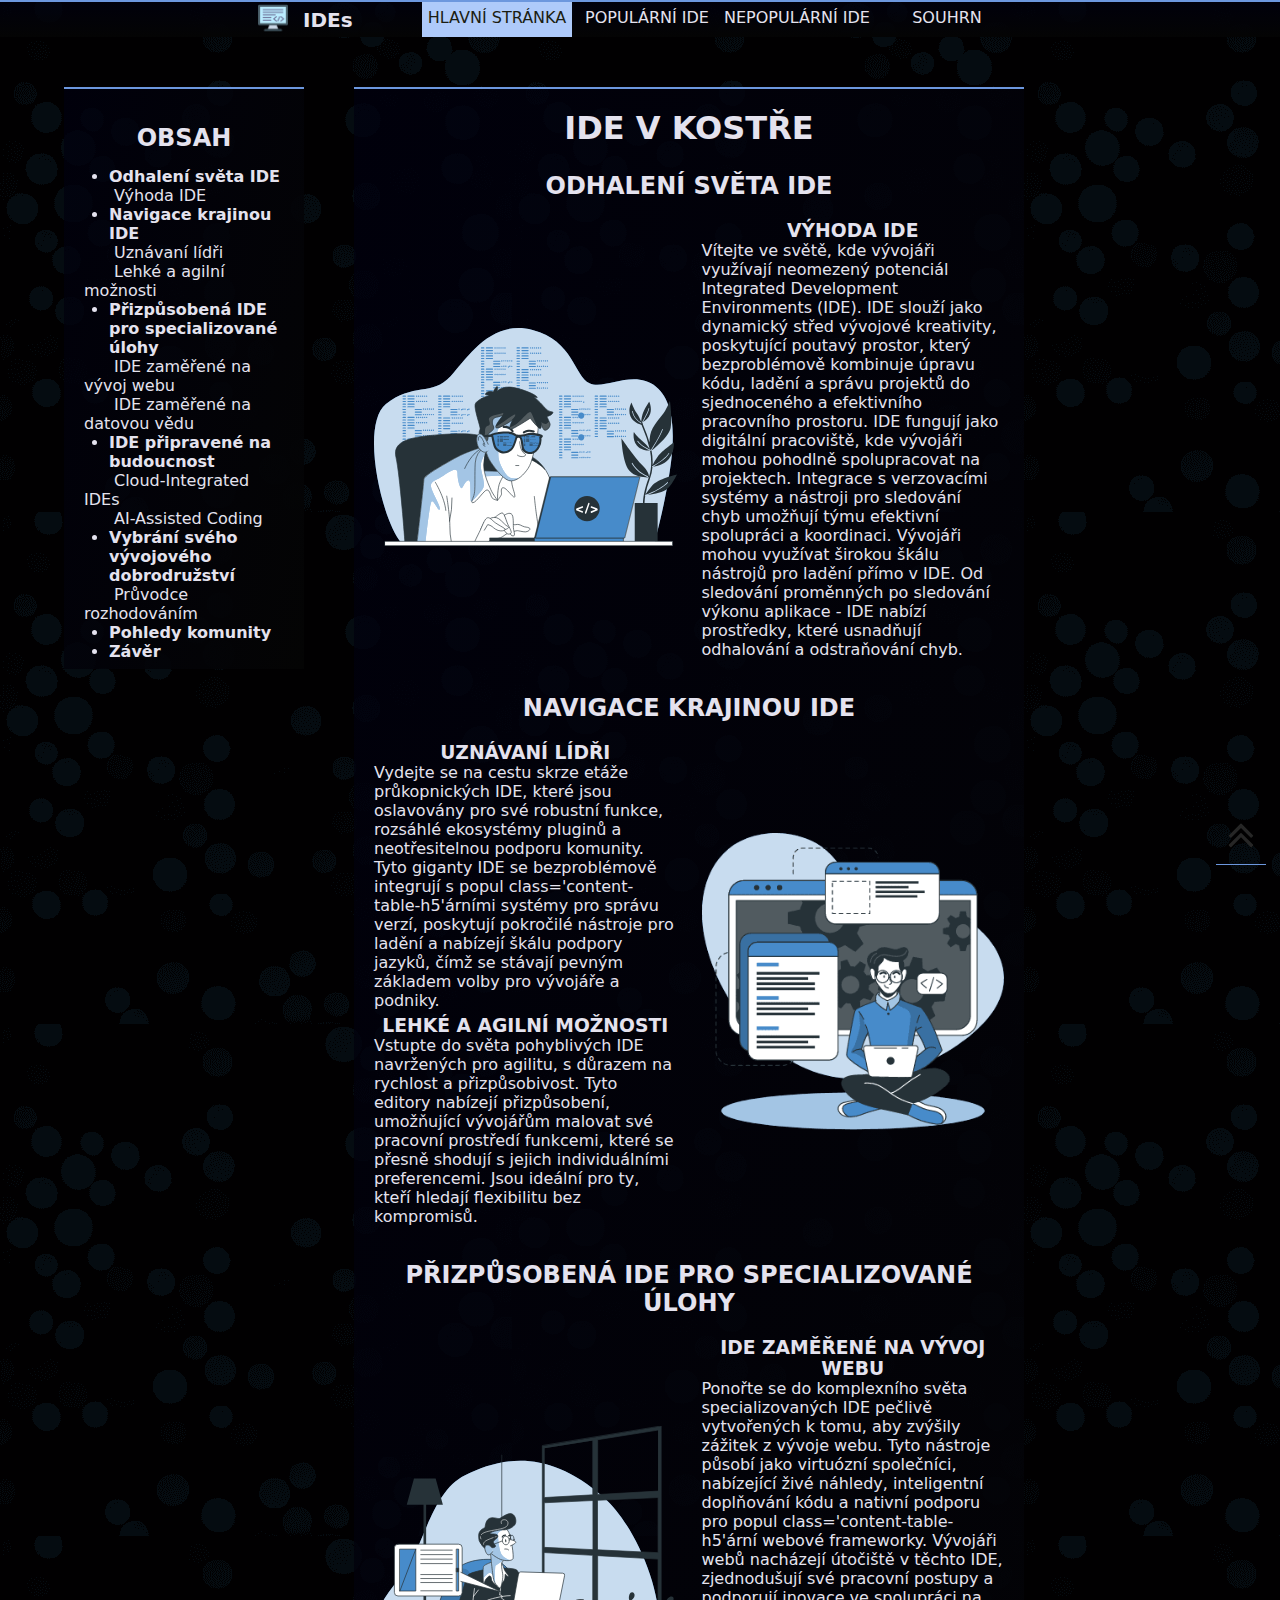
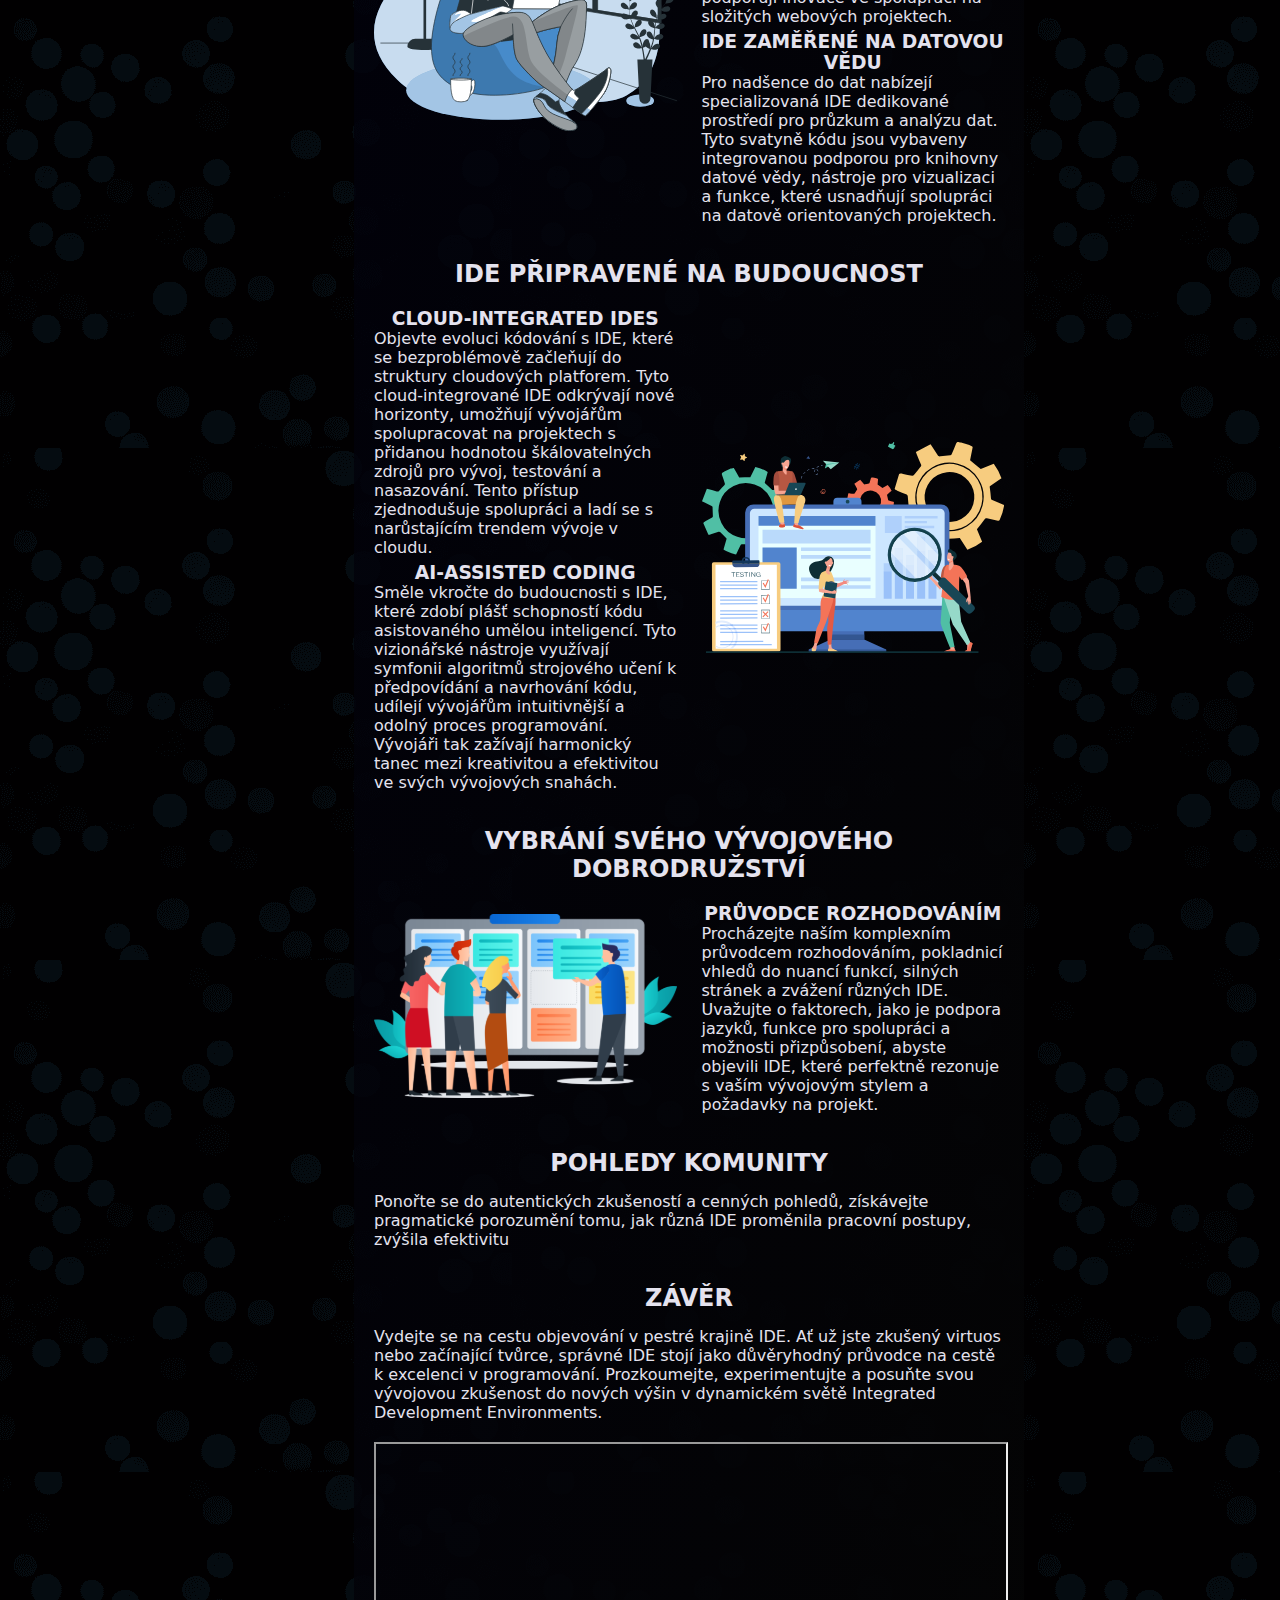
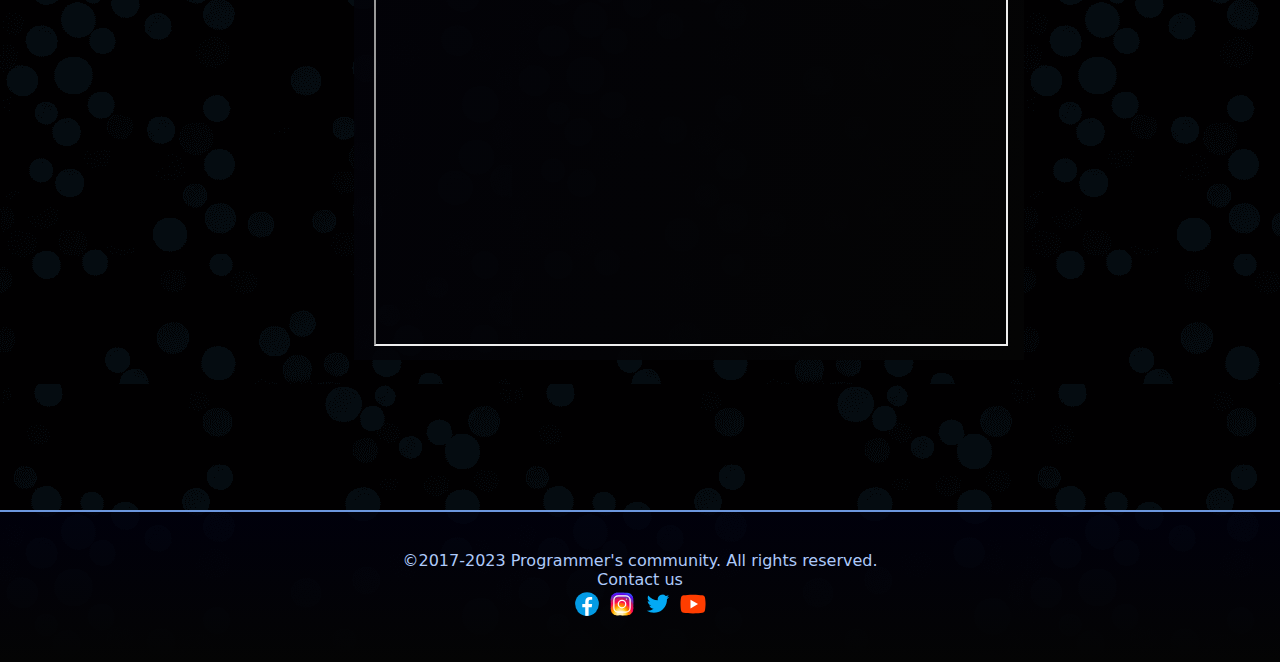
<file: index.html>
<!DOCTYPE html>
<html lang="cs">

<head>
	<meta charset="UTF-8">
	<meta name="viewport" content="width=device-width, initial-scale=1.0">
	<link rel='stylesheet' href='assets/styles/styles.css'>
	<link rel='stylesheet' href='assets/styles/style-mobile.css'>
	<link rel='stylesheet' href='assets/styles/style-print.css'>
	<link rel="icon" type="image/x-icon" href="assets/icons/favicon.ico">
	<meta name="description" content="IDEs description web page">
	<meta name="keywords" content="IDE, Programming, Development, Web, IT,">
	<meta name="author" content="Aleksei Baiukov">
	<title>IDEs</title>
</head>

<body>

	<main class='page-wrapper'>

		<div class='nav-wrapper'>
			<a class='brand-container' href='.'>
				<div class='logo-container'>
					<img src='assets/icons/icon.png' alt='logotyp' class='logo'>
				</div>
				<div class='name'>
					<p>IDEs</p>
				</div>
			</a>

			<nav class='main-nav'>
				<a class='nav-button selected' href='#'>
					<p class='nav-text selected'>Hlavní stránka</p>
				</a>

				<a class='nav-button' href='ides/'>
					<p class='nav-text'>Populární IDE</p>
				</a>

				<a class='nav-button' href='unpopularIDEs/'>
					<p class='nav-text'>Nepopulární IDE</p>
				</a>

				<a class='nav-button' href='idesSum/'>
					<p class='nav-text'>Souhrn</p>
				</a>
			</nav>

		</div>

		<div class='main-wrapper'>
			<div class='burger-menu'>
				<h2 class='menu-header'>Obsah</h2>

				<ul class='menu-option'>
					<li>
						<a href='#ide-world' class='menu-link'>Odhalení světa IDE</a>
					</li>
				</ul>
				<a href='#advantages' class='menu-suboption menu-link'>Výhoda IDE</a>

				<ul class='menu-option'>
					<li>
						<a href='#navigations' class='menu-link'>Navigace krajinou IDE</a>
					</li>
				</ul>
				<a href='#leaders' class='menu-suboption menu-link'>Uznávaní lídři</a>
				<br>
				<a href='#functionality' class='menu-suboption menu-link'>Lehké a agilní možnosti</a>

				<ul class='menu-option'>
					<li>
						<a href='#tasks' class='menu-link'>Přizpůsobená IDE pro specializované úlohy</a>
					</li>
				</ul>

				<a href='#for-web' class='menu-suboption menu-link'>IDE zaměřené na vývoj webu</a>
				<br>
				<a href='#for-data' class='menu-suboption menu-link'>IDE zaměřené na datovou vědu</a>

				<ul class='menu-option'>
					<li>
						<a href='#future' class='menu-link'>IDE připravené na budoucnost</a>
					</li>
				</ul>

				<a href='#cloud-integrated' class='menu-suboption menu-link'>
					Cloud-Integrated IDEs
				</a>
				<br>
				<a href='#ai-assisted' class='menu-suboption menu-link'>
					AI-Assisted Coding
				</a>

				<ul class='menu-option'>
					<li>
						<a href='#choice' class='menu-link'>
							Vybrání svého vývojového dobrodružství
						</a>
					</li>
				</ul>

				<a href='#guide' class='menu-suboption menu-link'>
					Průvodce rozhodováním
				</a>

				<ul class='menu-option'>
					<li>
						<a href='#community' class='menu-link'>Pohledy komunity</a>
					</li>
				</ul>

				<ul class='menu-option'>
					<li>
						<a href='#conclusion' class='menu-link'>Závěr</a>
					</li>
				</ul>

			</div>

			<div class='main-container-wrapper'>
				<div class='main-container'>
					<div class='content-header-container'>
						<h1 class='content-header'>IDE v kostře</h1>
					</div>

					<div class='blocks'>
						<div class='block'>
							<h2 class='block-header'>
								Odhalení světa IDE
							</h2>
							<a id='advantages'></a>
							<div class='block-content'>
								<div class='block-left'>
									<div class='block-image-wrapper'>
										<img class='block-image' alt='programmers-picture' src='assets/images/programmer.svg'>
									</div>
								</div>
								<div class='block-right'>
									<h3 class='block-subheader'>Výhoda IDE</h3>
									<p class='block-text'>
										Vítejte ve světě, kde vývojáři využívají neomezený potenciál Integrated Development Environments
										(IDE).
										IDE
										slouží jako dynamický střed vývojové kreativity, poskytující poutavý prostor, který bezproblémově
										kombinuje
										úpravu kódu, ladění a správu projektů do sjednoceného a efektivního pracovního prostoru.
										IDE fungují jako digitální pracoviště, kde vývojáři mohou pohodlně spolupracovat na projektech.
										Integrace
										s verzovacími systémy a nástroji pro sledování chyb umožňují týmu efektivní spolupráci a koordinaci.
										Vývojáři mohou využívat širokou škálu nástrojů pro ladění přímo v IDE. Od sledování proměnných po
										sledování výkonu aplikace - IDE nabízí prostředky, které usnadňují odhalování a odstraňování chyb.
									</p>
								</div>
							</div>
						</div>

						<a id='navigations'></a>
						<div class='block'>
							<h2 class='block-header'>
								Navigace krajinou IDE
							</h2>
							<a id='leaders'></a>
							<div class='block-content'>
								<div class='block-left'>
									<h3 class='block-subheader'>
										Uznávaní lídři
									</h3>
									<p class='block-text'>
										Vydejte se na cestu skrze etáže průkopnických IDE, které jsou oslavovány pro své robustní funkce,
										rozsáhlé
										ekosystémy pluginů a neotřesitelnou podporu komunity. Tyto giganty IDE se bezproblémově integrují s
										popul class='content-table-h5'árními systémy pro správu verzí, poskytují pokročilé nástroje pro
										ladění
										a
										nabízejí škálu podpory jazyků,
										čímž se stávají pevným základem volby pro vývojáře a podniky.
									</p>
									<a id='functionality'></a>
									<h3 class='block-subheader'>
										Lehké a agilní možnosti
									</h3>
									<p class='block-text'>
										Vstupte do světa pohyblivých IDE navržených pro agilitu, s důrazem na rychlost a přizpůsobivost.
										Tyto
										editory
										nabízejí přizpůsobení, umožňující vývojářům malovat své pracovní prostředí funkcemi, které se přesně
										shodují s jejich individuálními preferencemi. Jsou ideální pro ty, kteří hledají flexibilitu bez
										kompromisů.
									</p>
								</div>
								<div class='block-right'>
									<div class='block-image-wrapper'>
										<img class='block-image' alt='programmers-picture' src='assets/images/programmer2.png'>
									</div>
								</div>
							</div>
						</div>
					</div>

					<a id='tasks'></a>
					<div class='block'>
						<h2 class='block-header'>
							Přizpůsobená IDE pro specializované úlohy
						</h2>
						<a id='for-web'></a>
						<div class='block-content'>
							<div class='block-left'>
								<div class='block-image-wrapper'>
									<img class='block-image' alt='programmers-picture' src='assets/images/programmer3.svg'>
								</div>
							</div>
							<div class='block-right'>
								<h3 class='block-subheader'>
									IDE zaměřené na vývoj webu
								</h3>
								<p class='block-text'>
									Ponořte se do komplexního světa specializovaných IDE pečlivě vytvořených k tomu, aby zvýšily zážitek z
									vývoje
									webu. Tyto nástroje působí jako virtuózní společníci, nabízející živé náhledy, inteligentní doplňování
									kódu
									a
									nativní podporu pro popul class='content-table-h5'ární webové frameworky. Vývojáři webů nacházejí
									útočiště
									v
									těchto IDE, zjednodušují
									své
									pracovní postupy a podporují inovace ve spolupráci na složitých webových projektech.
								</p>
								<a id='for-data'></a>
								<h3 class='block-subheader'>
									IDE zaměřené na datovou vědu
								</h3>
								<p class='block-text'>
									Pro nadšence do dat nabízejí specializovaná IDE dedikované prostředí pro průzkum a analýzu dat. Tyto
									svatyně
									kódu jsou vybaveny integrovanou podporou pro knihovny datové vědy, nástroje pro vizualizaci a funkce,
									které
									usnadňují spolupráci na datově orientovaných projektech.
								</p>
							</div>
						</div>
					</div>

					<a id='future'></a>
					<div class='block'>
						<h2 class='block-header'>
							IDE připravené na budoucnost
						</h2>
						<a id='cloud-integrated'></a>
						<div class='block-content'>
							<div class='block-left'>
								<h3 class='block-subheader'>
									Cloud-Integrated IDEs
								</h3>
								<p class='block-text'>
									Objevte evoluci kódování s IDE, které se bezproblémově začleňují do struktury cloudových platforem.
									Tyto
									cloud-integrované IDE odkrývají nové horizonty, umožňují vývojářům spolupracovat na projektech s
									přidanou
									hodnotou škálovatelných zdrojů pro vývoj, testování a nasazování. Tento přístup zjednodušuje
									spolupráci
									a
									ladí
									se s narůstajícím trendem vývoje v cloudu.
								</p>
								<a id='ai-assisted'></a>
								<h3 class='block-subheader'>
									AI-Assisted Coding
								</h3>
								<p class='block-text'>
									Směle vkročte do budoucnosti s IDE, které zdobí plášť schopností kódu asistovaného umělou inteligencí.
									Tyto
									vizionářské nástroje využívají symfonii algoritmů strojového učení k předpovídání a navrhování kódu,
									udílejí
									vývojářům intuitivnější a odolný proces programování. Vývojáři tak zažívají harmonický tanec mezi
									kreativitou
									a
									efektivitou ve svých vývojových snahách.
								</p>
							</div>
							<div class='block-right'>
								<div class='block-image-wrapper'>
									<img class='block-image' alt='programmers-picture' src='assets/images/programmer4.svg'>
								</div>
							</div>
						</div>
					</div>

					<a id='choice'></a>
					<div class='block'>
						<h2 class='block-header'>
							Vybrání svého vývojového dobrodružství
						</h2>
						<a id='guide'></a>
						<div class='block-content'>
							<div class='block-left'>
								<div class='block-image-wrapper'>
									<img class='block-image' alt='programmers-picture' src='assets/images/programmer5.svg'>
								</div>
							</div>
							<div class='block-right'>
								<h3 class='block-subheader'>
									Průvodce rozhodováním
								</h3>
								<p class='block-text'>
									Procházejte naším komplexním průvodcem rozhodováním, pokladnicí vhledů do nuancí funkcí, silných
									stránek
									a
									zvážení různých IDE. Uvažujte o faktorech, jako je podpora jazyků, funkce pro spolupráci a možnosti
									přizpůsobení, abyste objevili IDE, které perfektně rezonuje s vaším vývojovým stylem a požadavky na
									projekt.
								</p>
							</div>
						</div>
					</div>

					<div class='block'>
						<a id='community'></a>
						<h2 class='block-header'>
							Pohledy komunity
						</h2>
						<p class='block-text'>
							Ponořte se do autentických zkušeností a
							cenných pohledů, získávejte pragmatické porozumění tomu, jak různá IDE proměnila pracovní postupy,
							zvýšila
							efektivitu
						</p>
					</div>

					<div class='block'>
						<a id='conclusion'></a>
						<h2 class='block-header'>
							Závěr
						</h2>
						<p class='block-text'>
							Vydejte se na cestu objevování v pestré krajině IDE. Ať už jste zkušený virtuos nebo začínající tvůrce,
							správné IDE stojí jako důvěryhodný průvodce na cestě k excelenci v programování. Prozkoumejte,
							experimentujte
							a posuňte svou vývojovou zkušenost do nových výšin v dynamickém světě Integrated Development
							Environments.
						</p>
						<div class='video-wrapper'>
							<iframe class='video' src="https://www.youtube.com/embed/gr0xT1xnbTg"></iframe>
						</div>
					</div>
				</div>
			</div>
		</div>
		<div class='up-wrapper'>
			<a href='#' class='up'>
				<img alt='go up' class='up-img' src='assets/icons/arrow-up.svg'>
			</a>
		</div>

		<footer>
			<div class='footer-text'>
				<p>©2017-2023 Programmer's community. All rights reserved.</p>
			</div>
			<div class='contacts'>
				<p>Contact us</p>
				<div class='icon-set'>
					<a class='footer-link' href='https://www.facebook.com/'>
						<img class='footer-icon' alt='facebook' src='assets/icons/facebook.svg'>
					</a>
					<a class='footer-link' href='https://www.instagram.com/'>
						<img class='footer-icon' alt='instagram' src='assets/icons/instagram.svg'>
					</a>
					<a class='footer-link' href='https://twitter.com/'>
						<img class='footer-icon' alt='twitter' src='assets/icons/twitter.svg'>
					</a>
					<a class='footer-link' href='https://www.youtube.com/'>
						<img class='footer-icon' alt='youtube' src='assets/icons/youtube.svg'>
					</a>
				</div>
			</div>
		</footer>
	</main>

</body>

</html>
</file>
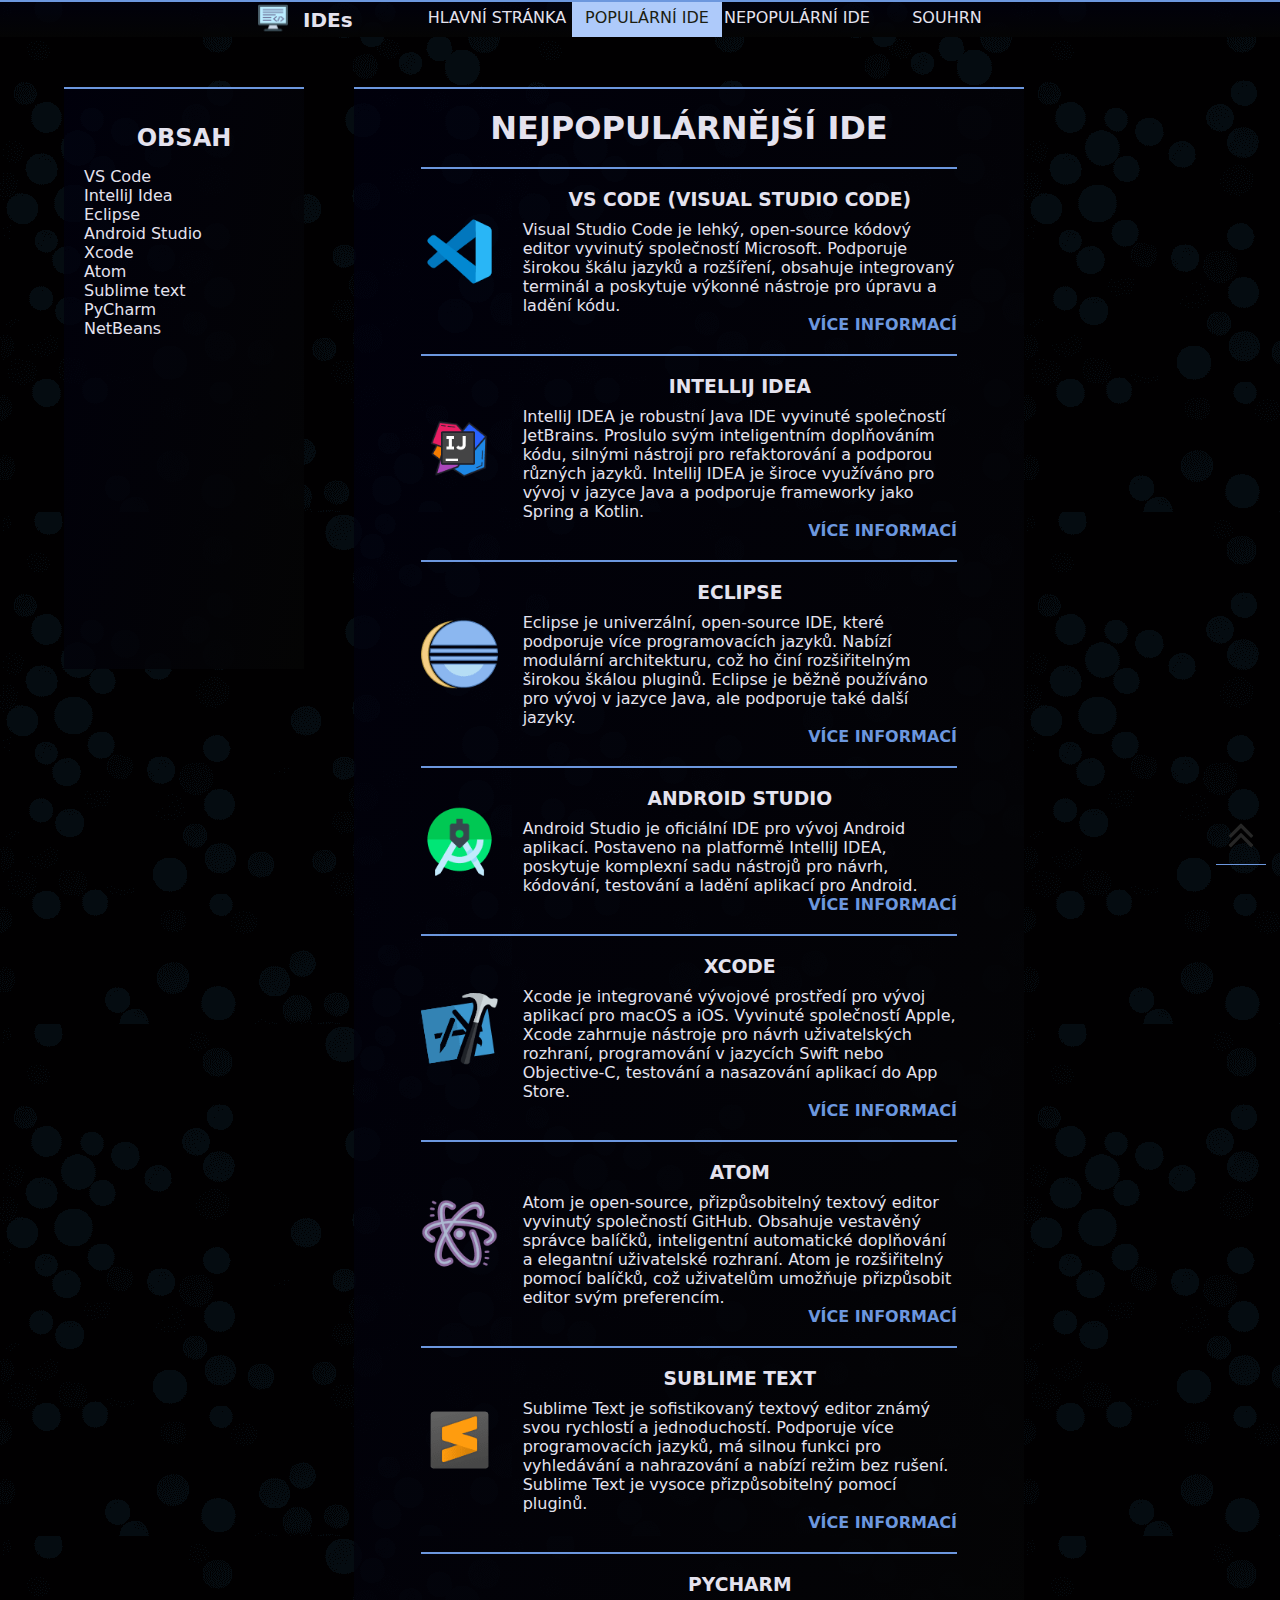
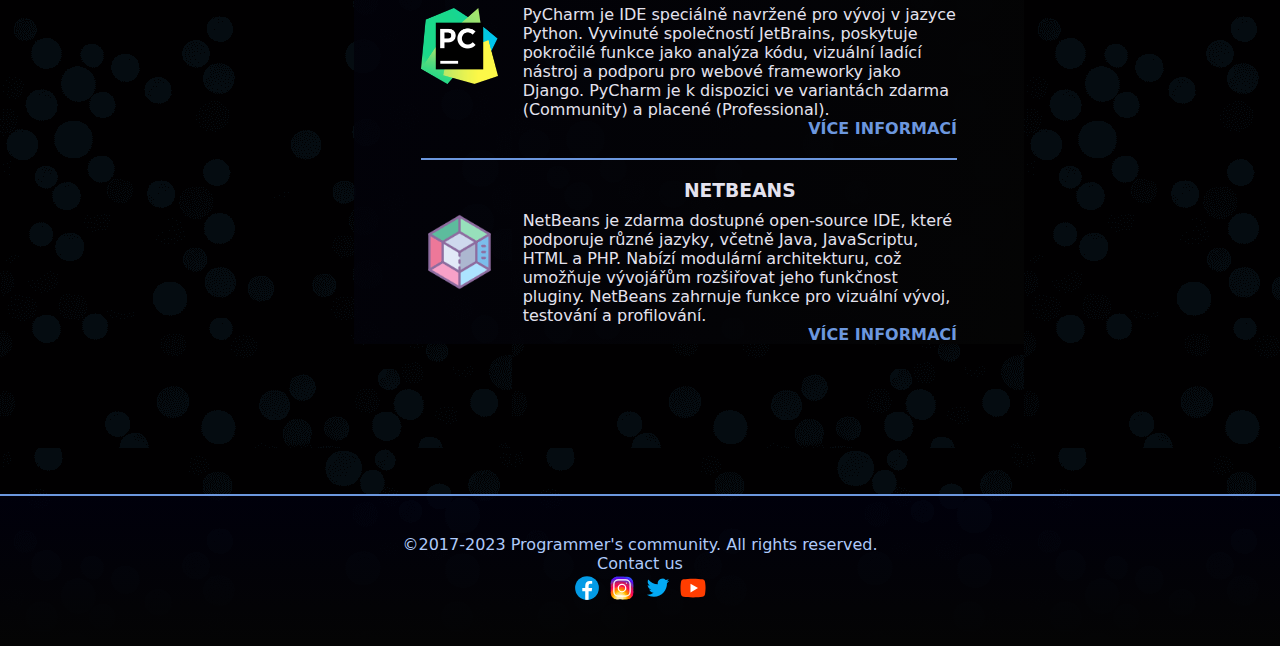
<file: ides/index.html>
<!DOCTYPE html>
<html lang="cs">

<head>
	<meta charset="UTF-8">
	<meta name="viewport" content="width=device-width, initial-scale=1.0">
	<link rel='stylesheet' href='../assets/styles/styles.css'>
	<link rel='stylesheet' href='../assets/styles/style-mobile.css'>
	<link rel='stylesheet' href='../assets/styles/style-print.css'>
	<link rel="icon" type="image/x-icon" href="../assets/icons/favicon.ico">
	<meta name="description" content="IDEs description web page">
	<meta name="keywords" content="IDE, Programming, Development, Web, IT,">
	<meta name="author" content="Aleksei Baiukov">
	<title>Populární IDE</title>
</head>

<body>
	<main class='page-wrapper'>
		<div class='nav-wrapper'>
			<a class='brand-container' href='../'>
				<div class='logo-container'>
					<img src='../assets/icons/icon.png' alt='logotyp' class='logo'>
				</div>
				<div class='name'>
					<p>IDEs</p>
				</div>
			</a>

			<nav class='main-nav'>
				<a class='nav-button' href='../'>
					<p class='nav-text'>Hlavní stránka</p>
				</a>

				<a class='nav-button selected' href='#'>
					<p class='nav-text selected'>Populární IDE</p>
				</a>

				<a class='nav-button' href='../unpopularIDEs/'>
					<p class='nav-text'>Nepopulární IDE</p>
				</a>

				<a class='nav-button' href='../idesSum/'>
					<p class='nav-text'>Souhrn</p>
				</a>
			</nav>
		</div>

		<div class='main-wrapper'>
			<div class='burger-menu'>
				<h2 class='menu-header'>Obsah</h2>
				<a href='#vscode' class='menu-link'>VS Code</a>
				<br>
				<a href='#idea' class='menu-link'>IntelliJ Idea</a>
				<br>
				<a href='#eclipse' class='menu-link'>Eclipse</a>
				<br>
				<a href='#android-studio' class='menu-link'>Android Studio</a>
				<br>
				<a href='#xcode' class='menu-link'>Xcode</a>
				<br>
				<a href='#atom' class='menu-link'>Atom</a>
				<br>
				<a href='#sublime' class='menu-link'>Sublime text</a>
				<br>
				<a href='#pycharm' class='menu-link'>PyCharm</a>
				<br>
				<a href='#netbeans' class='menu-link'>NetBeans</a>
			</div>

			<div class='main-container-wrapper'>
				<div class='main-container'>
					<div class='content-header-container'>
						<h1 class='content-header'>Nejpopulárnější IDE</h1>
					</div>
					<div class='blocks'>
						<a id='vscode'></a>
						<div class='block-ide'>
							<div class='block-content-ide'>
								<div class='block-left-ide'>
									<div class='block-image-wrapper'>
										<img class='block-image' alt='VS Code' src='../assets/images/vscode.png'>
									</div>
								</div>
								<div class='block-right-ide'>
									<div class='block-text-wrapper'>
										<h3 class='block-subheader'>VS Code (Visual Studio Code)</h3>
										<p class='block-text'>
											Visual Studio Code je lehký, open-source kódový editor vyvinutý společností Microsoft. Podporuje
											širokou
											škálu jazyků a rozšíření, obsahuje integrovaný terminál a poskytuje výkonné nástroje pro úpravu a
											ladění
											kódu.
										</p>
									</div>
									<div class='more-info'>
										<a class='more-info-text' href='./vscode/'>Více informací</a>
									</div>
								</div>
							</div>
						</div>
						<a id='idea'></a>
						<div class='block-ide'>
							<div class='block-content-ide'>
								<div class='block-left-ide'>
									<div class='block-image-wrapper'>
										<img class='block-image' alt='IntelliJ Idea' src='../assets/images/idea.png'>
									</div>
								</div>
								<div class='block-right-ide'>
									<div class='block-text-wrapper'>
										<h3 class='block-subheader'>IntelliJ IDEA</h3>
										<p class='block-text'>
											IntelliJ IDEA je robustní Java IDE vyvinuté společností JetBrains. Proslulo svým inteligentním
											doplňováním
											kódu, silnými nástroji pro refaktorování a podporou různých jazyků. IntelliJ IDEA je široce
											využíváno
											pro
											vývoj v jazyce Java a podporuje frameworky jako Spring a Kotlin.
										</p>
									</div>
									<div class='more-info'>
										<a class='more-info-text' href='./idea/'>Více informací</a>
									</div>
								</div>
							</div>
						</div>

						<a id='eclipse'></a>
						<div class='block-ide'>
							<div class='block-content-ide'>
								<div class='block-left-ide'>
									<div class='block-image-wrapper'>
										<img class='block-image' alt='Eclipse' src='../assets/images/eclipse.png'>
									</div>
								</div>
								<div class='block-right-ide'>
									<div class='block-text-wrapper'>
										<h3 class='block-subheader'>Eclipse</h3>
										<p class='block-text'>
											Eclipse je univerzální, open-source IDE, které podporuje více programovacích jazyků. Nabízí
											modulární
											architekturu, což ho činí rozšiřitelným širokou škálou pluginů. Eclipse je běžně používáno pro
											vývoj v
											jazyce Java, ale podporuje také další jazyky.
										</p>
									</div>
									<div class='more-info'>
										<a class='more-info-text' href='./eclipse/'>Více informací</a>
									</div>
								</div>
							</div>
						</div>

						<a id='android-studio'></a>
						<div class='block-ide'>
							<div class='block-content-ide'>
								<div class='block-left-ide'>
									<div class='block-image-wrapper'>
										<img class='block-image' alt='Android Studio' src='../assets/images/android_studio.png'>
									</div>
								</div>
								<div class='block-right-ide'>
									<div class='block-text-wrapper'>
										<h3 class='block-subheader'>Android Studio</h3>
										<p class='block-text'>
											Android Studio je oficiální IDE pro vývoj Android aplikací. Postaveno na platformě IntelliJ IDEA,
											poskytuje komplexní sadu nástrojů pro návrh, kódování, testování a ladění aplikací pro Android.
										</p>
									</div>
									<div class='more-info'>
										<a class='more-info-text' href='./androidstudio/'>Více informací</a>
									</div>
								</div>
							</div>
						</div>

						<a id='xcode'></a>
						<div class='block-ide'>
							<div class='block-content-ide'>
								<div class='block-left-ide'>
									<div class='block-image-wrapper'>
										<img class='block-image' alt='Xcode' src='../assets/images/xcode.png'>
									</div>
								</div>
								<div class='block-right-ide'>
									<div class='block-text-wrapper'>
										<h3 class='block-subheader'>Xcode</h3>
										<p class='block-text'>
											Xcode je integrované vývojové prostředí pro vývoj aplikací pro macOS a iOS. Vyvinuté společností
											Apple,
											Xcode zahrnuje nástroje pro návrh uživatelských rozhraní, programování v jazycích Swift nebo
											Objective-C,
											testování a nasazování aplikací do App Store.
										</p>
									</div>
									<div class='more-info'>
										<a class='more-info-text' href='./xcode/'>Více informací</a>
									</div>
								</div>
							</div>
						</div>

						<a id='atom'></a>
						<div class='block-ide'>
							<div class='block-content-ide'>
								<div class='block-left-ide'>
									<div class='block-image-wrapper'>
										<img class='block-image' alt='Atom' src='../assets/images/atom.png'>
									</div>
								</div>
								<div class='block-right-ide'>
									<div class='block-text-wrapper'>
										<h3 class='block-subheader'>Atom</h3>
										<p class='block-text'>
											Atom je open-source, přizpůsobitelný textový editor vyvinutý společností GitHub. Obsahuje
											vestavěný
											správce balíčků, inteligentní automatické doplňování a elegantní uživatelské rozhraní. Atom je
											rozšiřitelný pomocí balíčků, což uživatelům umožňuje přizpůsobit editor svým preferencím.
										</p>
									</div>
									<div class='more-info'>
										<a class='more-info-text' href='./atom/'>Více informací</a>
									</div>
								</div>
							</div>
						</div>

						<a id='sublime'></a>
						<div class='block-ide'>
							<div class='block-content-ide'>
								<div class='block-left-ide'>
									<div class='block-image-wrapper'>
										<img class='block-image' alt='Sublime Text' src='../assets/images/sublime.png'>
									</div>
								</div>
								<div class='block-right-ide'>
									<div class='block-text-wrapper'>
										<h3 class='block-subheader'>Sublime Text</h3>
										<p class='block-text'>
											Sublime Text je sofistikovaný textový editor známý svou rychlostí a jednoduchostí. Podporuje více
											programovacích jazyků, má silnou funkci pro vyhledávání a nahrazování a nabízí režim bez rušení.
											Sublime
											Text je vysoce přizpůsobitelný pomocí pluginů.
										</p>
									</div>
									<div class='more-info'>
										<a class='more-info-text' href='./sublimetext/'>Více informací</a>
									</div>
								</div>
							</div>
						</div>

						<a id='pycharm'></a>
						<div class='block-ide'>
							<div class='block-content-ide'>
								<div class='block-left-ide'>
									<div class='block-image-wrapper'>
										<img class='block-image' alt='PyCharm' src='../assets/images/pycharm.png'>
									</div>
								</div>
								<div class='block-right-ide'>
									<div class='block-text-wrapper'>
										<h3 class='block-subheader'>PyCharm</h3>
										<p class='block-text'>
											PyCharm je IDE speciálně navržené pro vývoj v jazyce Python. Vyvinuté společností JetBrains,
											poskytuje
											pokročilé funkce jako analýza kódu, vizuální ladící nástroj a podporu pro webové frameworky jako
											Django.
											PyCharm je k dispozici ve variantách zdarma (Community) a placené (Professional).
										</p>
									</div>
									<div class='more-info'>
										<a class='more-info-text' href='./pycharm/'>Více informací</a>
									</div>
								</div>
							</div>
						</div>

						<a id='netbeans'></a>
						<div class='block-ide'>
							<div class='block-content-ide'>
								<div class='block-left-ide'>
									<div class='block-image-wrapper'>
										<img class='block-image' alt='NetBeans' src='../assets/images/netbeans.png'>
									</div>
								</div>
								<div class='block-right-ide'>
									<div class='block-text-wrapper'>
										<h3 class='block-subheader'>NetBeans</h3>
										<p class='block-text'>
											NetBeans je zdarma dostupné open-source IDE, které podporuje různé jazyky, včetně Java,
											JavaScriptu,
											HTML
											a PHP. Nabízí modulární architekturu, což umožňuje vývojářům rozšiřovat jeho funkčnost pluginy.
											NetBeans
											zahrnuje funkce pro vizuální vývoj, testování a profilování.
										</p>
									</div>
									<div class='more-info'>
										<a class='more-info-text' href='./netbeans/'>Více informací</a>
									</div>
								</div>
							</div>
						</div>
					</div>
				</div>
			</div>
		</div>
		<div class='up-wrapper'>
			<a href='#' class='up'>
				<img alt='go up' class='up-img' src='../assets/icons/arrow-up.svg'>
			</a>
		</div>

		<footer>
			<div class='footer-text'>
				<p>©2017-2023 Programmer's community. All rights reserved.</p>
			</div>
			<div class='contacts'>
				<p>Contact us</p>
				<div class='icon-set'>
					<a class='footer-link' href='https://www.facebook.com/'>
						<img class='footer-icon' alt='facebook' src='../assets/icons/facebook.svg'>
					</a>
					<a class='footer-link' href='https://www.instagram.com/'>
						<img class='footer-icon' alt='instagram' src='../assets/icons/instagram.svg'>
					</a>
					<a class='footer-link' href='https://twitter.com/'>
						<img class='footer-icon' alt='twitter' src='../assets/icons/twitter.svg'>
					</a>
					<a class='footer-link' href='https://www.youtube.com/'>
						<img class='footer-icon' alt='youtube' src='../assets/icons/youtube.svg'>
					</a>
				</div>
			</div>
		</footer>
	</main>
</body>

</html>
</file>
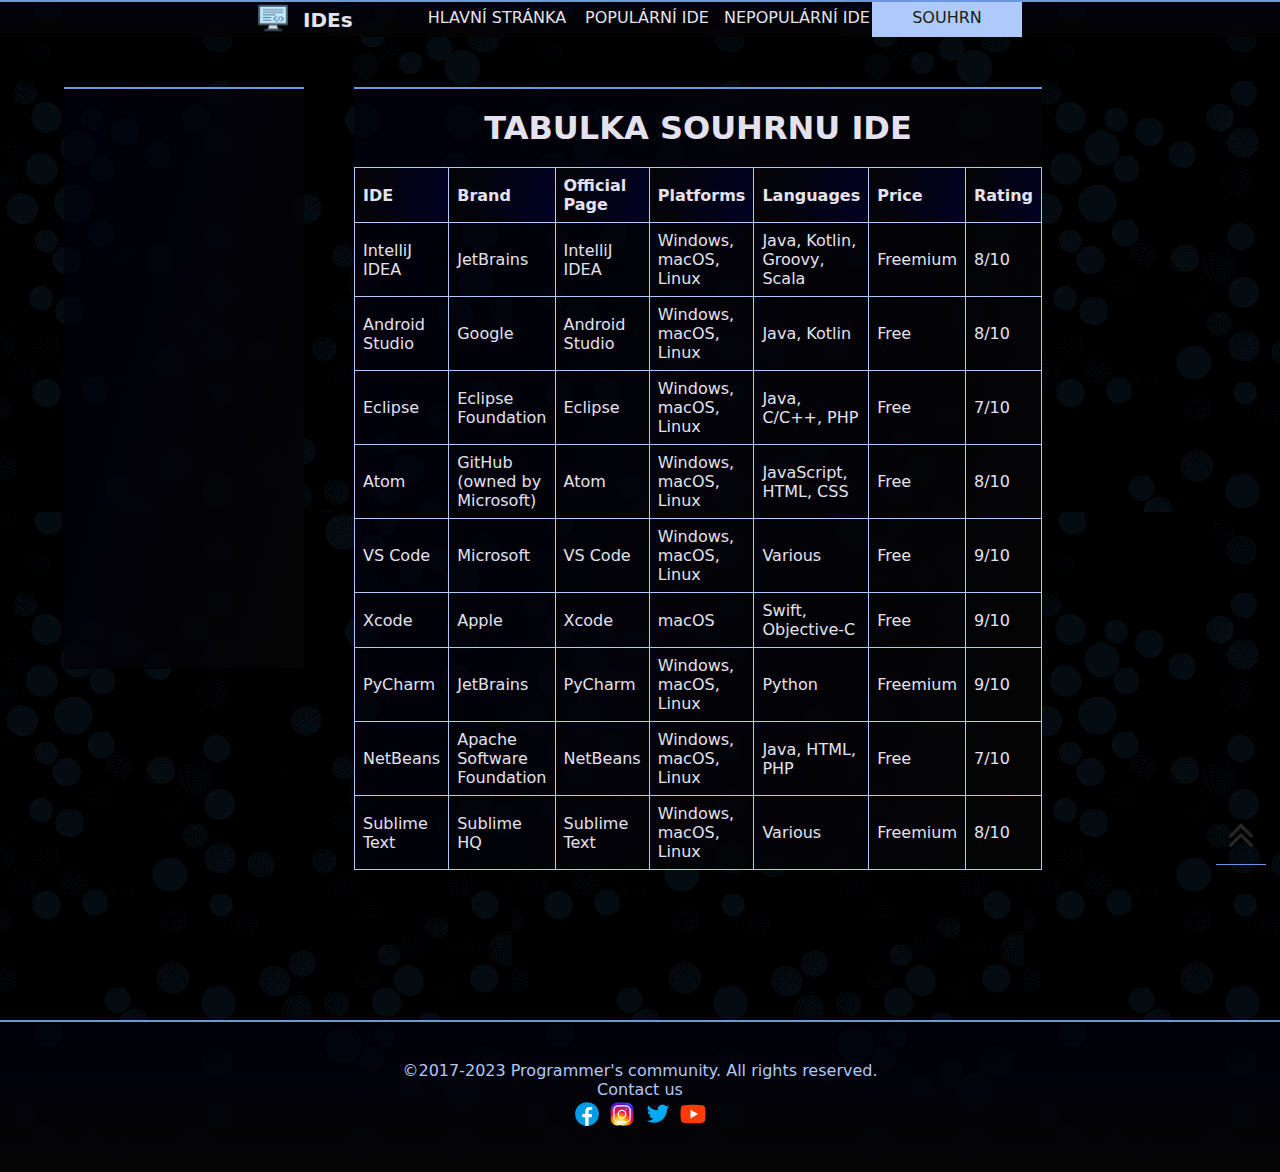
<file: idesSum/index.html>
<!DOCTYPE html>
<html lang="cs">

<head>
	<meta charset="UTF-8">
	<meta name="viewport" content="width=device-width, initial-scale=1.0">
	<link rel='stylesheet' href='../assets/styles/styles.css'>
	<link rel='stylesheet' href='../assets/styles/style-mobile.css'>
	<link rel='stylesheet' href='../assets/styles/style-print.css'>
	<link rel="icon" type="image/x-icon" href="../assets/icons/favicon.ico">
	<meta name="description" content="IDEs description web page">
	<meta name="keywords" content="IDE, Programming, Development, Web, IT,">
	<meta name="author" content="Aleksei Baiukov">
	<title>Souhrn IDE</title>
</head>

<body>
	<main class='page-wrapper'>
		<div class='nav-wrapper'>
			<a class='brand-container' href='../'>
				<div class='logo-container'>
					<img src='../assets/icons/icon.png' alt='logotyp' class='logo'>
				</div>
				<div class='name'>
					<p>IDEs</p>
				</div>
			</a>

			<nav class='main-nav'>
				<a class='nav-button' href='../'>
					<p class='nav-text'>Hlavní stránka</p>
				</a>

				<a class='nav-button' href='../ides/'>
					<p class='nav-text'>Populární IDE</p>
				</a>

				<a class='nav-button' href='../unpopularIDEs/'>
					<p class='nav-text'>Nepopulární IDE</p>
				</a>

				<a class='nav-button selected' href='#'>
					<p class='nav-text selected'>Souhrn</p>
				</a>
			</nav>
		</div>

		<div class='main-wrapper'>
			<div class='burger-menu'>
			</div>

			<div class='main-container-wrapper'>
				<div class='main-container'>
					<div class='content-header-container'>
						<h1 class='content-header'>Tabulka souhrnu IDE</h1>
					</div>

					<table>
						<thead>
							<tr>
								<th>IDE</th>
								<th>Brand</th>
								<th>Official Page</th>
								<th>Platforms</th>
								<th>Languages</th>
								<th>Price</th>
								<th>Rating</th>
							</tr>
						</thead>
						<tbody>

							<tr>
								<td>IntelliJ IDEA</td>
								<td>JetBrains</td>
								<td><a href="https://www.jetbrains.com/idea/" target="_blank">IntelliJ IDEA</a></td>
								<td>Windows, macOS, Linux</td>
								<td>Java, Kotlin, Groovy, Scala</td>
								<td>Freemium</td>
								<td>8/10</td>
							</tr>

							<tr>
								<td>Android Studio</td>
								<td>Google</td>
								<td><a href="https://developer.android.com/studio" target="_blank">Android Studio</a></td>
								<td>Windows, macOS, Linux</td>
								<td>Java, Kotlin</td>
								<td>Free</td>
								<td>8/10</td>
							</tr>

							<tr>
								<td>Eclipse</td>
								<td>Eclipse Foundation</td>
								<td><a href="https://www.eclipse.org/" target="_blank">Eclipse</a></td>
								<td>Windows, macOS, Linux</td>
								<td>Java, C/C++, PHP</td>
								<td>Free</td>
								<td>7/10</td>
							</tr>

							<tr>
								<td>Atom</td>
								<td>GitHub (owned by Microsoft)</td>
								<td><a href="https://atom.io/" target="_blank">Atom</a></td>
								<td>Windows, macOS, Linux</td>
								<td>JavaScript, HTML, CSS</td>
								<td>Free</td>
								<td>8/10</td>
							</tr>

							<tr>
								<td>VS Code</td>
								<td>Microsoft</td>
								<td><a href="https://code.visualstudio.com/" target="_blank">VS Code</a></td>
								<td>Windows, macOS, Linux</td>
								<td>Various</td>
								<td>Free</td>
								<td>9/10</td>
							</tr>

							<tr>
								<td>Xcode</td>
								<td>Apple</td>
								<td><a href="https://developer.apple.com/xcode/" target="_blank">Xcode</a></td>
								<td>macOS</td>
								<td>Swift, Objective-C</td>
								<td>Free</td>
								<td>9/10</td>
							</tr>

							<tr>
								<td>PyCharm</td>
								<td>JetBrains</td>
								<td><a href="https://www.jetbrains.com/pycharm/" target="_blank">PyCharm</a></td>
								<td>Windows, macOS, Linux</td>
								<td>Python</td>
								<td>Freemium</td>
								<td>9/10</td>
							</tr>

							<tr>
								<td>NetBeans</td>
								<td>Apache Software Foundation</td>
								<td><a href="https://netbeans.apache.org/" target="_blank">NetBeans</a></td>
								<td>Windows, macOS, Linux</td>
								<td>Java, HTML, PHP</td>
								<td>Free</td>
								<td>7/10</td>
							</tr>

							<tr>
								<td>Sublime Text</td>
								<td>Sublime HQ</td>
								<td><a href="https://www.sublimetext.com/" target="_blank">Sublime Text</a></td>
								<td>Windows, macOS, Linux</td>
								<td>Various</td>
								<td>Freemium</td>
								<td>8/10</td>
							</tr>

						</tbody>
					</table>
				</div>
			</div>
		</div>
		<div class='up-wrapper'>
			<a href='#' class='up'>
				<img alt='go up' class='up-img' src='../assets/icons/arrow-up.svg'>
			</a>
		</div>

		<footer>
			<div class='footer-text'>
				<p>©2017-2023 Programmer's community. All rights reserved.</p>
			</div>
			<div class='contacts'>
				<p>Contact us</p>
				<div class='icon-set'>
					<a class='footer-link' href='https://www.facebook.com/'>
						<img class='footer-icon' alt='facebook' src='../assets/icons/facebook.svg'>
					</a>
					<a class='footer-link' href='https://www.instagram.com/'>
						<img class='footer-icon' alt='instagram' src='../assets/icons/instagram.svg'>
					</a>
					<a class='footer-link' href='https://twitter.com/'>
						<img class='footer-icon' alt='twitter' src='../assets/icons/twitter.svg'>
					</a>
					<a class='footer-link' href='https://www.youtube.com/'>
						<img class='footer-icon' alt='youtube' src='../assets/icons/youtube.svg'>
					</a>
				</div>
			</div>
		</footer>
	</main>
</body>

</html>
</file>
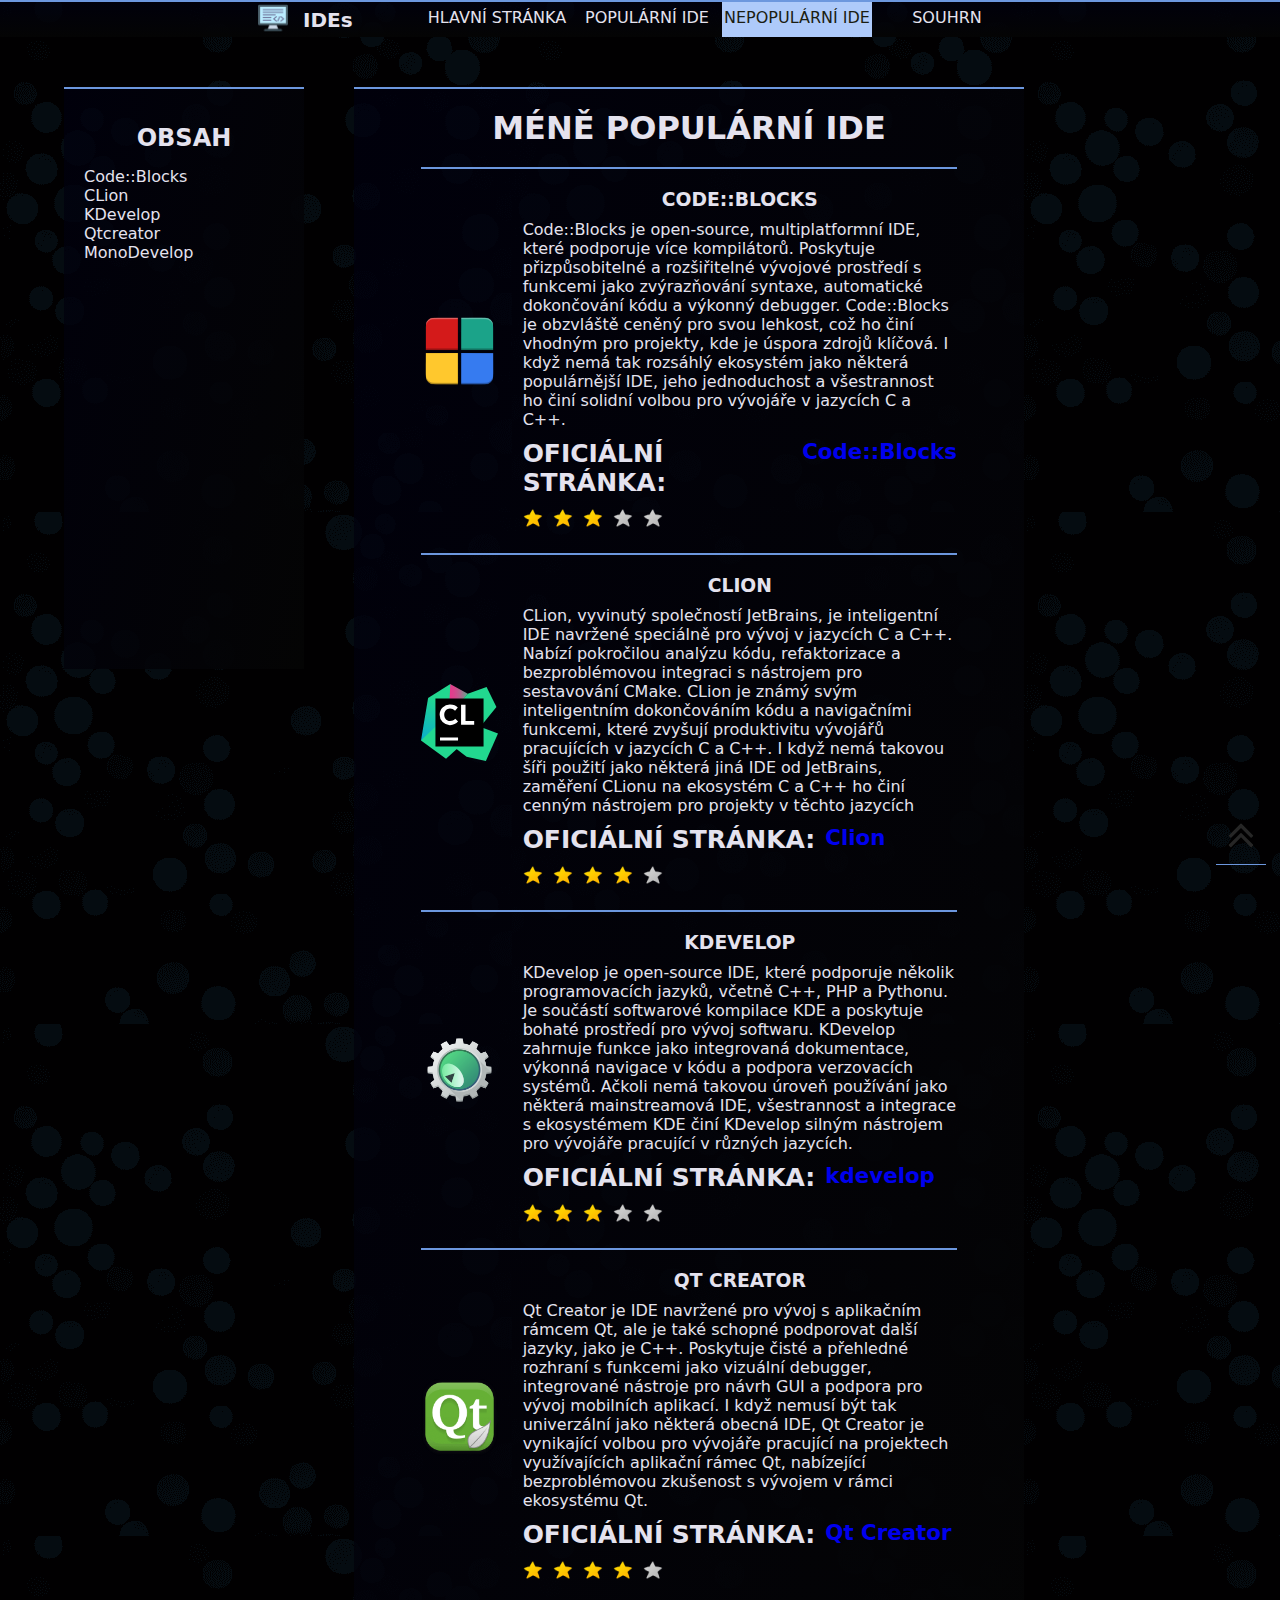
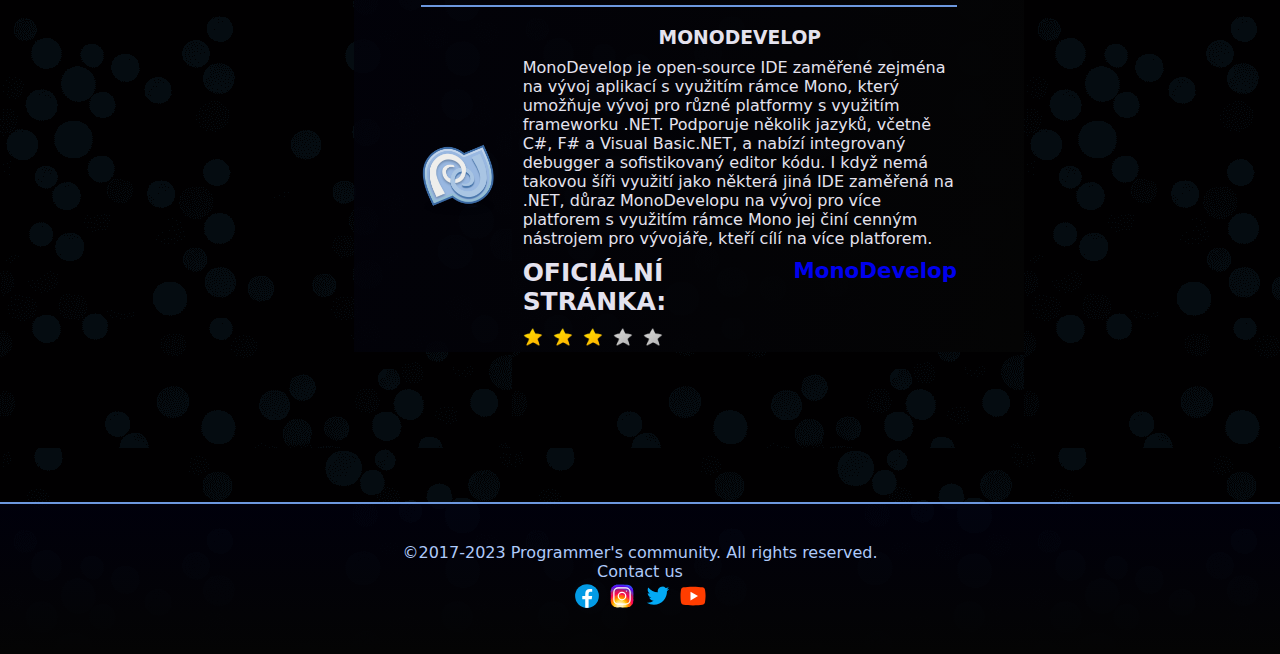
<file: unpopularIDEs/index.html>
<!DOCTYPE html>
<html lang="cs">

<head>
	<meta charset="UTF-8">
	<meta name="viewport" content="width=device-width, initial-scale=1.0">
	<link rel='stylesheet' href='../assets/styles/styles.css'>
	<link rel='stylesheet' href='../assets/styles/style-mobile.css'>
	<link rel='stylesheet' href='../assets/styles/style-print.css'>
	<link rel="icon" type="image/x-icon" href="../assets/icons/favicon.ico">
	<meta name="description" content="IDEs description web page">
	<meta name="keywords" content="IDE, Programming, Development, Web, IT,">
	<meta name="author" content="Aleksei Baiukov">
	<title>Méně populární IDE</title>
</head>

<body>
	<main class='page-wrapper'>
		<div class='nav-wrapper'>
			<a class='brand-container' href='../'>
				<div class='logo-container'>
					<img src='../assets/icons/icon.png' alt='logotyp' class='logo'>
				</div>
				<div class='name'>
					<p>IDEs</p>
				</div>
			</a>

			<nav class='main-nav'>
				<a class='nav-button' href='../'>
					<p class='nav-text'>Hlavní stránka</p>
				</a>

				<a class='nav-button' href='../ides'>
					<p class='nav-text'>Populární IDE</p>
				</a>

				<a class='nav-button selected' href='#'>
					<p class='nav-text selected'>Nepopulární IDE</p>
				</a>

				<a class='nav-button' href='../idesSum/'>
					<p class='nav-text'>Souhrn</p>
				</a>
			</nav>
		</div>

		<div class='main-wrapper'>
			<div class='burger-menu'>
				<h2 class='menu-header'>Obsah</h2>
				<a href='#code-blocks' class='menu-link'>Code::Blocks</a>
				<br>
				<a href='#clion' class='menu-link'>CLion</a>
				<br>
				<a href='#kdevelop' class='menu-link'>KDevelop</a>
				<br>
				<a href='#qtcreator' class='menu-link'>Qtcreator</a>
				<br>
				<a href='#monodevelop' class='menu-link'>MonoDevelop</a>
				<br>
			</div>

			<div class='main-container-wrapper'>
				<div class='main-container'>
					<div class='content-header-container'>
						<h1 class='content-header'>Méně populární IDE</h1>
					</div>
					<div class='blocks'>

						<a id='code-blocks'></a>
						<div class='block-ide'>
							<div class='block-content-ide'>
								<div class='block-left-ide'>
									<div class='block-image-wrapper'>
										<img class='block-image' alt='Code blocks' src='../assets/images/code_blocks.png'>
									</div>
								</div>
								<div class='block-right-ide'>
									<div class='block-text-wrapper'>
										<h3 class='block-subheader'>Code::Blocks</h3>
										<p class='block-text'>
											Code::Blocks je open-source, multiplatformní IDE, které podporuje více kompilátorů. Poskytuje
											přizpůsobitelné a rozšiřitelné vývojové prostředí s funkcemi jako zvýrazňování syntaxe,
											automatické
											dokončování kódu a výkonný debugger. Code::Blocks je obzvláště ceněný pro svou lehkost, což ho
											činí
											vhodným pro projekty, kde je úspora zdrojů klíčová. I když nemá tak rozsáhlý ekosystém jako
											některá
											populárnější IDE, jeho jednoduchost a všestrannost ho činí solidní volbou pro vývojáře v jazycích
											C a
											C++.
										</p>
										<div class='item-header'>
											<h3>Oficiální stránka:</h3>
											<div class='item-text'>
												<h4 class='ide-link'><a href='https://www.codeblocks.org/'>Code::Blocks</a></h4>
											</div>
										</div>
										<div class='rate'>
											<img alt='One Star' src='../assets/icons/star.png' class='icon'>
											<img alt='One Star' src='../assets/icons/star.png' class='icon'>
											<img alt='One Star' src='../assets/icons/star.png' class='icon'>
											<img alt='One Star' src='../assets/icons/star.png' class='icon unrated'>
											<img alt='One Star' src='../assets/icons/star.png' class='icon unrated'>
										</div>
									</div>
								</div>
							</div>
						</div>

						<a id='clion'></a>
						<div class='block-ide'>
							<div class='block-content-ide'>
								<div class='block-left-ide'>
									<div class='block-image-wrapper'>
										<img class='block-image' alt='Clion' src='../assets/images/Clion.svg'>
									</div>
								</div>
								<div class='block-right-ide'>
									<div class='block-text-wrapper'>
										<h3 class='block-subheader'>CLion</h3>
										<p class='block-text'>
											CLion, vyvinutý společností JetBrains, je inteligentní IDE navržené speciálně pro vývoj v jazycích
											C a
											C++. Nabízí pokročilou analýzu kódu, refaktorizace a bezproblémovou integraci s nástrojem pro
											sestavování CMake. CLion je známý svým inteligentním dokončováním kódu a navigačními funkcemi,
											které
											zvyšují produktivitu vývojářů pracujících v jazycích C a C++. I když nemá takovou šíři použití
											jako
											některá jiná IDE od JetBrains, zaměření CLionu na ekosystém C a C++ ho činí cenným nástrojem pro
											projekty v těchto jazycích
										</p>
										<div class='item-header'>
											<h3>Oficiální stránka:</h3>
											<div class='item-text'>
												<h4 class='ide-link'><a href='https://www.jetbrains.com/clion/'>Clion</a></h4>
											</div>
										</div>
										<div class='rate'>
											<img alt='One Star' src='../assets/icons/star.png' class='icon'>
											<img alt='One Star' src='../assets/icons/star.png' class='icon'>
											<img alt='One Star' src='../assets/icons/star.png' class='icon'>
											<img alt='One Star' src='../assets/icons/star.png' class='icon'>
											<img alt='One Star' src='../assets/icons/star.png' class='icon unrated'>
										</div>
									</div>
								</div>
							</div>
						</div>

						<a id='kdevelop'></a>
						<div class='block-ide'>
							<div class='block-content-ide'>
								<div class='block-left-ide'>
									<div class='block-image-wrapper'>
										<img class='block-image' alt='KDevelop' src='../assets/images/kdevelop.png'>
									</div>
								</div>
								<div class='block-right-ide'>
									<div class='block-text-wrapper'>
										<h3 class='block-subheader'>KDevelop</h3>
										<p class='block-text'>
											KDevelop je open-source IDE, které podporuje několik programovacích jazyků, včetně C++, PHP a
											Pythonu.
											Je součástí softwarové kompilace KDE a poskytuje bohaté prostředí pro vývoj softwaru. KDevelop
											zahrnuje
											funkce jako integrovaná dokumentace, výkonná navigace v kódu a podpora verzovacích systémů. Ačkoli
											nemá
											takovou úroveň používání jako některá mainstreamová IDE, všestrannost a integrace s ekosystémem
											KDE činí
											KDevelop silným nástrojem pro vývojáře pracující v různých jazycích.
										</p>
										<div class='item-header'>
											<h3>Oficiální stránka:</h3>
											<div class='item-text'>
												<h4 class='ide-link'><a href='https://kdevelop.org/'>kdevelop</a></h4>
											</div>
										</div>
										<div class='rate'>
											<img alt='One Star' src='../assets/icons/star.png' class='icon'>
											<img alt='One Star' src='../assets/icons/star.png' class='icon'>
											<img alt='One Star' src='../assets/icons/star.png' class='icon'>
											<img alt='One Star' src='../assets/icons/star.png' class='icon unrated'>
											<img alt='One Star' src='../assets/icons/star.png' class='icon unrated'>
										</div>
									</div>
								</div>
							</div>
						</div>

						<a id='qtcreator'></a>
						<div class='block-ide'>
							<div class='block-content-ide'>
								<div class='block-left-ide'>
									<div class='block-image-wrapper'>
										<img class='block-image' alt='Qt Creator' src='../assets/images/qtcreator.png'>
									</div>
								</div>
								<div class='block-right-ide'>
									<div class='block-text-wrapper'>
										<h3 class='block-subheader'>Qt Creator</h3>
										<p class='block-text'>
											Qt Creator je IDE navržené pro vývoj s aplikačním rámcem Qt, ale je také schopné podporovat další
											jazyky, jako je C++. Poskytuje čisté a přehledné rozhraní s funkcemi jako vizuální debugger,
											integrované
											nástroje pro návrh GUI a podpora pro vývoj mobilních aplikací. I když nemusí být tak univerzální
											jako
											některá obecná IDE, Qt Creator je vynikající volbou pro vývojáře pracující na projektech
											využívajících
											aplikační rámec Qt, nabízející bezproblémovou zkušenost s vývojem v rámci ekosystému Qt.
										</p>
										<div class='item-header'>
											<h3>Oficiální stránka:</h3>
											<div class='item-text'>
												<h4 class='ide-link'><a href='https://www.qt.io/qt-creator/'>Qt Creator</a></h4>
											</div>
										</div>
										<div class='rate'>
											<img alt='One Star' src='../assets/icons/star.png' class='icon'>
											<img alt='One Star' src='../assets/icons/star.png' class='icon'>
											<img alt='One Star' src='../assets/icons/star.png' class='icon'>
											<img alt='One Star' src='../assets/icons/star.png' class='icon'>
											<img alt='One Star' src='../assets/icons/star.png' class='icon unrated'>
										</div>
									</div>
								</div>
							</div>
						</div>

						<a id='monodevelop'></a>
						<div class='block-ide'>
							<div class='block-content-ide'>
								<div class='block-left-ide'>
									<div class='block-image-wrapper'>
										<img class='block-image' alt='MonoDevelop' src='../assets/images/monodevelop.png'>
									</div>
								</div>
								<div class='block-right-ide'>
									<div class='block-text-wrapper'>
										<h3 class='block-subheader'>MonoDevelop</h3>
										<p class='block-text'>
											MonoDevelop je open-source IDE zaměřené zejména na vývoj aplikací s využitím rámce Mono, který
											umožňuje
											vývoj pro různé platformy s využitím frameworku .NET. Podporuje několik jazyků, včetně C#, F# a
											Visual
											Basic.NET, a nabízí integrovaný debugger a sofistikovaný editor kódu. I když nemá takovou šíři
											využití
											jako některá jiná IDE zaměřená na .NET, důraz MonoDevelopu na vývoj pro více platforem s využitím
											rámce
											Mono jej činí cenným nástrojem pro vývojáře, kteří cílí na více platforem.
										</p>
										<div class='item-header'>
											<h3>Oficiální stránka:</h3>
											<div class='item-text'>
												<h4 class='ide-link'><a href='https://www.monodevelop.com/'>MonoDevelop</a></h4>
											</div>
										</div>
										<div class='rate'>
											<img alt='One Star' src='../assets/icons/star.png' class='icon'>
											<img alt='One Star' src='../assets/icons/star.png' class='icon'>
											<img alt='One Star' src='../assets/icons/star.png' class='icon'>
											<img alt='One Star' src='../assets/icons/star.png' class='icon unrated'>
											<img alt='One Star' src='../assets/icons/star.png' class='icon unrated'>
										</div>
									</div>
								</div>
							</div>
						</div>

					</div>
				</div>
			</div>
		</div>
		<div class='up-wrapper'>
			<a href='#' class='up'>
				<img alt='go up' class='up-img' src='../assets/icons/arrow-up.svg'>
			</a>
		</div>

		<footer>
			<div class='footer-text'>
				<p>©2017-2023 Programmer's community. All rights reserved.</p>
			</div>
			<div class='contacts'>
				<p>Contact us</p>
				<div class='icon-set'>
					<a class='footer-link' href='https://www.facebook.com/'>
						<img class='footer-icon' alt='facebook' src='../assets/icons/facebook.svg'>
					</a>
					<a class='footer-link' href='https://www.instagram.com/'>
						<img class='footer-icon' alt='instagram' src='../assets/icons/instagram.svg'>
					</a>
					<a class='footer-link' href='https://twitter.com/'>
						<img class='footer-icon' alt='twitter' src='../assets/icons/twitter.svg'>
					</a>
					<a class='footer-link' href='https://www.youtube.com/'>
						<img class='footer-icon' alt='youtube' src='../assets/icons/youtube.svg'>
					</a>
				</div>
			</div>
		</footer>
	</main>
</body>

</html>
</file>
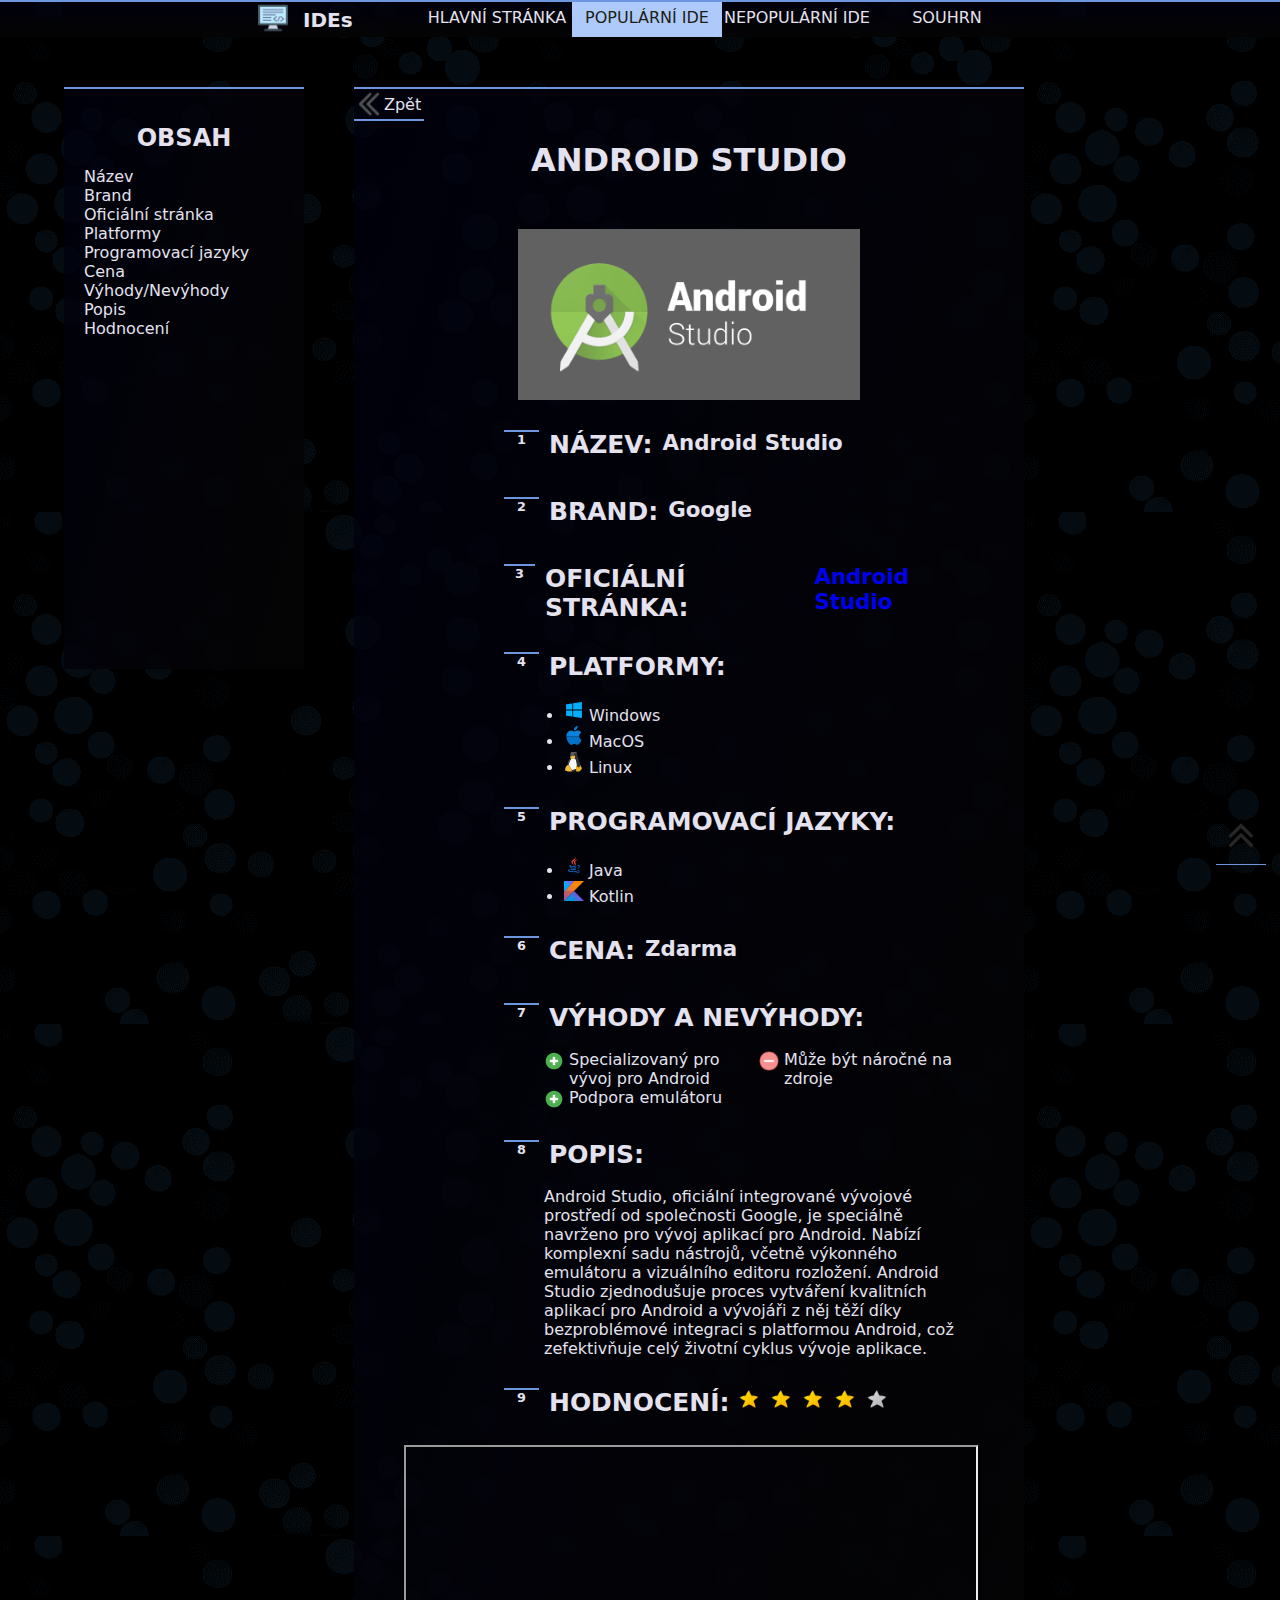
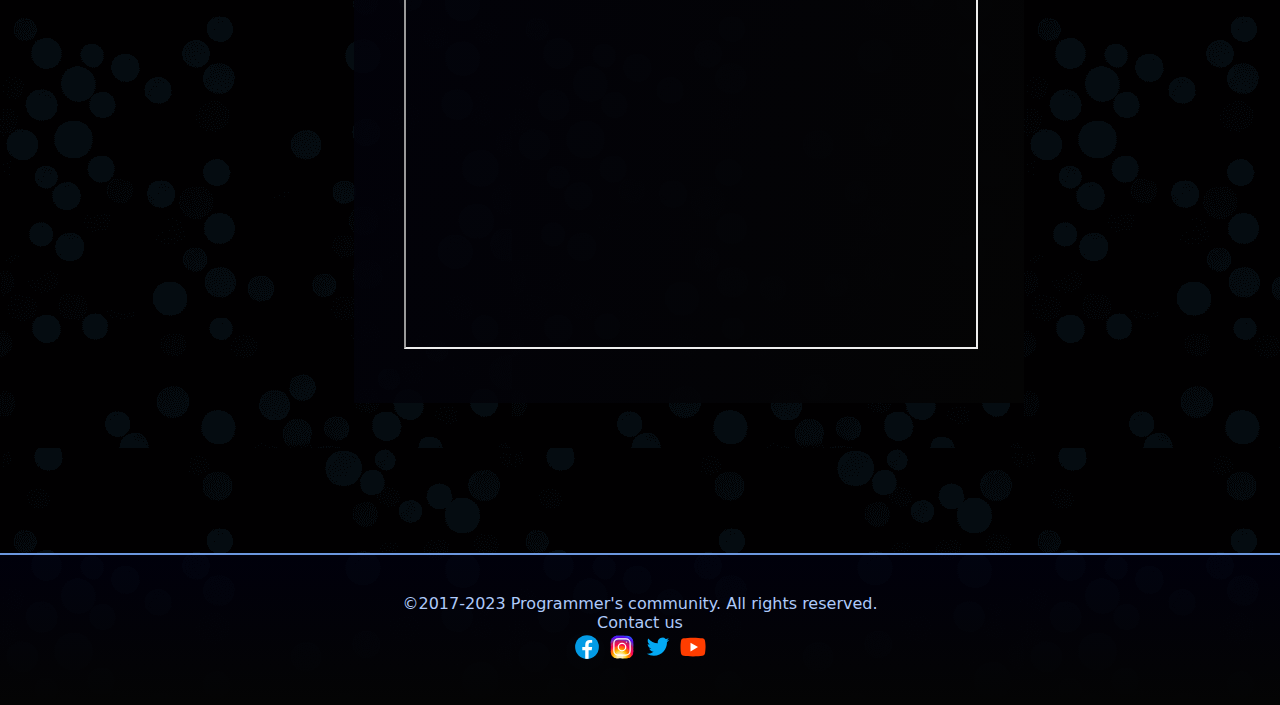
<file: ides/androidstudio/index.html>
<!DOCTYPE html>
<html lang="cs">

<head>
	<meta charset="UTF-8">
	<meta name="viewport" content="width=device-width, initial-scale=1.0">
	<link rel='stylesheet' href='../../assets/styles/styles.css'>
	<link rel='stylesheet' href='../../assets/styles/style-mobile.css'>
	<link rel='stylesheet' href='../../assets/styles/style-print.css'>
	<link rel="icon" type="image/x-icon" href="../../assets/icons/favicon.ico">
	<meta name="description" content="IDEs description web page">
	<meta name="keywords" content="IDE, Programming, Development, Web, IT,">
	<meta name="author" content="Aleksei Baiukov">
	<title>Android Studio</title>
</head>

<body>
	<main class='page-wrapper'>
		<div class='nav-wrapper'>
			<a class='brand-container' href='../'>
				<div class='logo-container'>
					<img src='../../assets/icons/icon.png' alt='logotyp' class='logo'>
				</div>
				<div class='name'>
					<p>IDEs</p>
				</div>
			</a>

			<nav class='main-nav'>
				<a class='nav-button' href='../../'>
					<p class='nav-text'>Hlavní stránka</p>
				</a>

				<a class='nav-button selected' href='../'>
					<p class='nav-text selected'>Populární IDE</p>
				</a>

				<a class='nav-button' href='../../unpopularIDEs/'>
					<p class='nav-text'>Nepopulární IDE</p>
				</a>

				<a class='nav-button' href='../../idesSum/'>
					<p class='nav-text'>Souhrn</p>
				</a>
			</nav>
		</div>

		<div class='main-wrapper'>
			<div class='burger-menu'>
				<h2 class='menu-header'>Obsah</h2>
				<a href='#name' class='menu-link'>Název</a>
				<br>
				<a href='#brand' class='menu-link'>Brand</a>
				<br>
				<a href='#page' class='menu-link'>Oficiální stránka</a>
				<br>
				<a href='#platforms' class='menu-link'>Platformy</a>
				<br>
				<a href='#languages' class='menu-link'>Programovací jazyky</a>
				<br>
				<a href='#price' class='menu-link'>Cena</a>
				<br>
				<a href='#advantages' class='menu-link'>Výhody/Nevýhody</a>
				<br>
				<a href='#description' class='menu-link'>Popis</a>
				<br>
				<a href='#rating' class='menu-link'>Hodnocení</a>
			</div>

			<div class='main-container-wrapper'>
				<div class='main-container'>
					<div class='back-wrapper'>
						<a href='../'>
							<div class='back'>
								<img class='back-img' alt='go back' src='../../assets/icons/arrow-left.png'>
								<p>Zpět</p>
							</div>
						</a>
					</div>
					<div class='content-header-container'>
						<h1 class='content-header'>Android Studio</h1>
					</div>
					<div class='content'>
						<div class='content-image-wrapper'>
							<img alt='Android Studio' src='../../assets/images/android_studio_pic.png' class='content-image'>
						</div>

						<div class='items'>
							<a id='name'></a>
							<div class='item'>
								<div class='item-header'>
									<div class='number'>1</div>
									<h3>Název:</h3>
									<div class='item-text'>
										<h4>Android Studio</h4>
									</div>
								</div>
							</div>

							<a id='brand'></a>
							<div class='item'>
								<div class='item-header'>
									<div class='number'>2</div>
									<h3>Brand:</h3>
									<div class='item-text'>
										<h4>Google</h4>
									</div>
								</div>
							</div>

							<a id='page'></a>
							<div class='item'>
								<div class='item-header'>
									<div class='number'>3</div>
									<h3>Oficiální stránka:</h3>
									<div class='item-text'>
										<h4 class='ide-link'><a href='https://developer.android.com/studio'>Android Studio</a></h4>
									</div>
								</div>
							</div>

							<a id='platforms'></a>
							<div class='item'>
								<div class='item-header'>
									<div class='number'>4</div>
									<h3>Platformy:</h3>
								</div>
								<div class='item-content'>
									<ul class='list'>
										<li><img alt='Windows' class='icon' src='../../assets/icons/windows.svg'>Windows</li>
										<li><img alt='MacOS' class='icon' src='../../assets/icons/macos.svg'>MacOS</li>
										<li><img alt='Linux' class='icon' src='../../assets/icons/linux.svg'>Linux</li>
									</ul>
								</div>
							</div>

							<a id='languages'></a>
							<div class='item'>
								<div class='item-header'>
									<div class='number'>5</div>
									<h3>Programovací jazyky:</h3>
								</div>
								<div class='item-content'>
									<ul class='list'>
										<li><img alt='Java' class='icon' src='../../assets/icons/java.svg'>Java</li>
										<li><img alt='Kotlin' class='icon' src='../../assets/icons/kotlin.png'>Kotlin</li>
									</ul>
								</div>
							</div>

							<a id='price'></a>
							<div class='item'>
								<div class='item-header'>
									<div class='number'>6</div>
									<h3>Cena:</h3>
									<div class='item-text'>
										<h4>Zdarma</h4>
									</div>
								</div>
							</div>

							<a id='advantages'></a>
							<div class='item'>
								<div class='item-header'>
									<div class='number'>7</div>
									<h3>Výhody a nevýhody:</h3>
								</div>
								<div class='item-content'>
									<div class='block-left'>
										<div class='advantage'>
											<img alt='advantage' class='icon' src='../../assets/icons/plus.svg'>
											<p>
												Specializovaný pro vývoj pro Android
											</p>
										</div>
										<div class='advantage'>
											<img alt='advantage' class='icon' src='../../assets/icons/plus.svg'>
											<p>
												Podpora emulátoru
											</p>
										</div>
									</div>
									<div class='block-right'>
										<div class='advantage'>
											<img alt='disadvantage' class='icon' src='../../assets/icons/minus.png'>
											<p>
												Může být náročné na zdroje
											</p>
										</div>
									</div>
								</div>
							</div>

							<a id='description'></a>
							<div class='item'>
								<div class='item-header'>
									<div class='number'>8</div>
									<h3>Popis:</h3>
								</div>
								<div class='item-content'>
									<p>
										Android Studio, oficiální integrované vývojové prostředí od společnosti Google, je speciálně
										navrženo
										pro vývoj aplikací pro Android. Nabízí komplexní sadu nástrojů, včetně výkonného emulátoru a
										vizuálního
										editoru rozložení. Android Studio zjednodušuje proces vytváření kvalitních aplikací pro Android a
										vývojáři z něj těží díky bezproblémové integraci s platformou Android, což zefektivňuje celý životní
										cyklus vývoje aplikace.
									</p>
								</div>
							</div>

							<a id='rating'></a>
							<div class='item'>
								<div class='item-header'>
									<div class='number'>9</div>
									<h3>Hodnocení:</h3>
									<div class='rate'>
										<img alt='One Star' src='../../assets/icons/star.png' class='icon'>
										<img alt='One Star' src='../../assets/icons/star.png' class='icon'>
										<img alt='One Star' src='../../assets/icons/star.png' class='icon'>
										<img alt='One Star' src='../../assets/icons/star.png' class='icon'>
										<img alt='One Star' src='../../assets/icons/star.png' class='icon unrated'>
									</div>
								</div>
							</div>
							<div class='video-wrapper'>
								<iframe class='video' src="https://www.youtube.com/embed/NCoekcDxbrI"></iframe>
							</div>
						</div>
					</div>

				</div>
			</div>
		</div>
		<div class='up-wrapper'>
			<a href='#' class='up'>
				<img alt='go up' class='up-img' src='../../assets/icons/arrow-up.svg'>
			</a>
		</div>

		<footer>
			<div class='footer-text'>
				<p>©2017-2023 Programmer's community. All rights reserved.</p>
			</div>
			<div class='contacts'>
				<p>Contact us</p>
				<div class='icon-set'>
					<a class='footer-link' href='https://www.facebook.com/'>
						<img class='footer-icon' alt='facebook' src='../../assets/icons/facebook.svg'>
					</a>
					<a class='footer-link' href='https://www.instagram.com/'>
						<img class='footer-icon' alt='instagram' src='../../assets/icons/instagram.svg'>
					</a>
					<a class='footer-link' href='https://twitter.com/'>
						<img class='footer-icon' alt='twitter' src='../../assets/icons/twitter.svg'>
					</a>
					<a class='footer-link' href='https://www.youtube.com/'>
						<img class='footer-icon' alt='youtube' src='../../assets/icons/youtube.svg'>
					</a>
				</div>
			</div>
		</footer>
	</main>

</body>

</html>
</file>
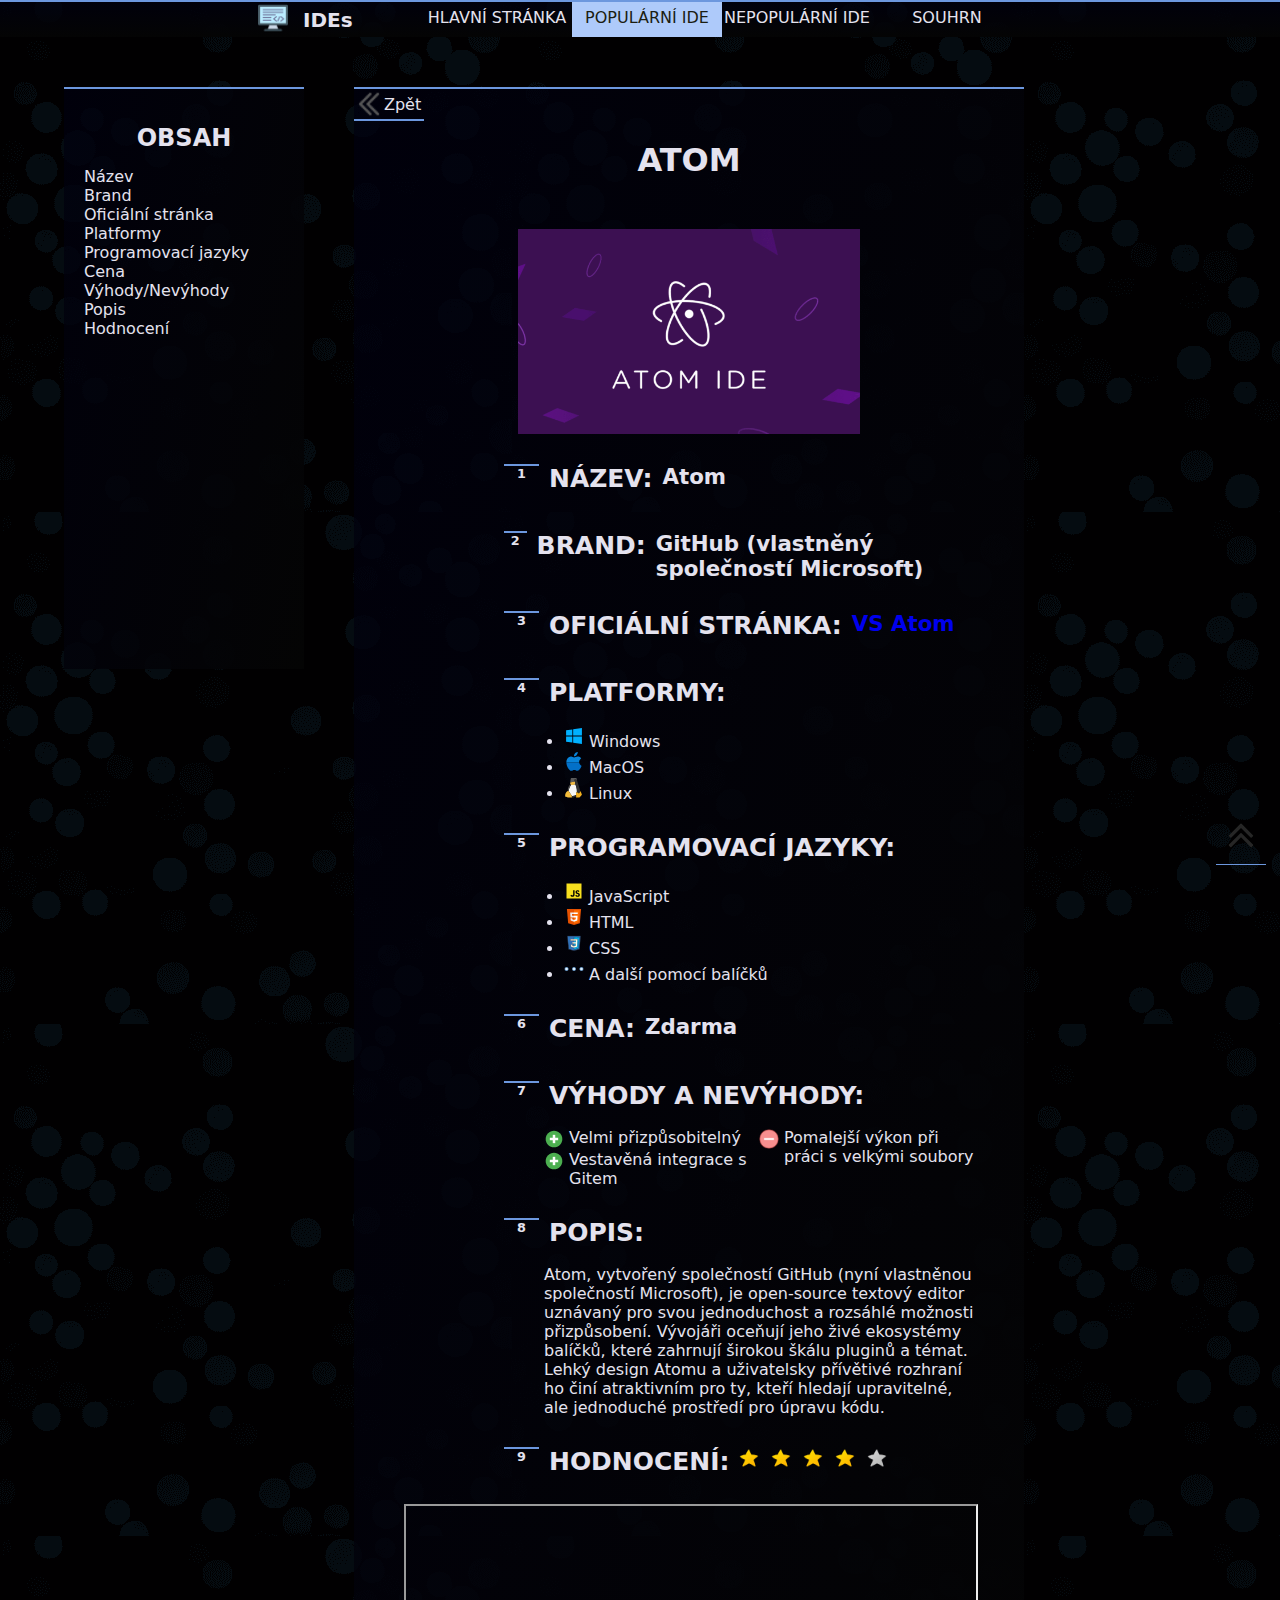
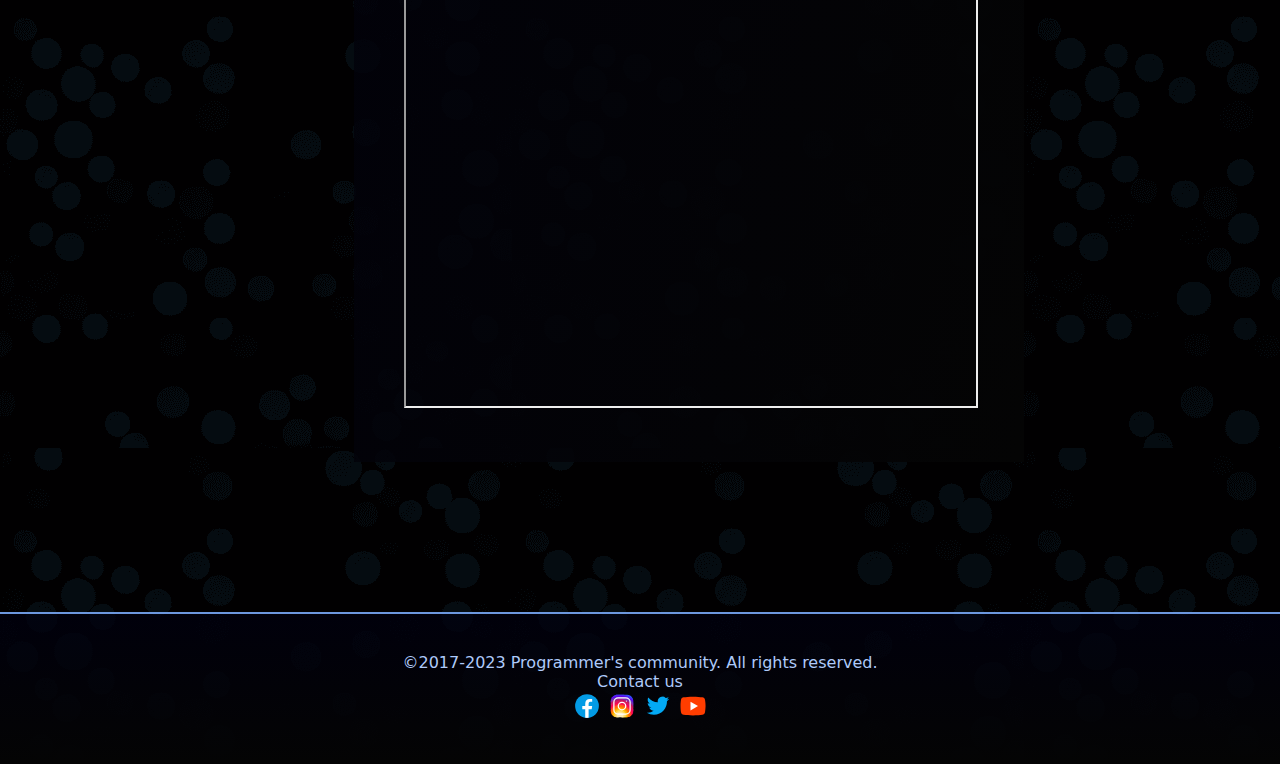
<file: ides/atom/index.html>
<!DOCTYPE html>
<html lang="cs">

<head>
	<meta charset="UTF-8">
	<meta name="viewport" content="width=device-width, initial-scale=1.0">
	<link rel='stylesheet' href='../../assets/styles/styles.css'>
	<link rel='stylesheet' href='../../assets/styles/style-mobile.css'>
	<link rel='stylesheet' href='../../assets/styles/style-print.css'>
	<link rel="icon" type="image/x-icon" href="../../assets/icons/favicon.ico">
	<meta name="description" content="IDEs description web page">
	<meta name="keywords" content="IDE, Programming, Development, Web, IT">
	<meta name="author" content="Aleksei Baiukov">
	<title>Atom</title>
</head>

<body>
	<main class='page-wrapper'>
		<div class='nav-wrapper'>
			<a class='brand-container' href='../'>
				<div class='logo-container'>
					<img src='../../assets/icons/icon.png' alt='logotyp' class='logo'>
				</div>
				<div class='name'>
					<p>IDEs</p>
				</div>
			</a>

			<nav class='main-nav'>
				<a class='nav-button' href='../../'>
					<p class='nav-text'>Hlavní stránka</p>
				</a>

				<a class='nav-button selected' href='../'>
					<p class='nav-text selected'>Populární IDE</p>
				</a>

				<a class='nav-button' href='../../unpopularIDEs/'>
					<p class='nav-text'>Nepopulární IDE</p>
				</a>

				<a class='nav-button' href='../../idesSum/'>
					<p class='nav-text'>Souhrn</p>
				</a>
			</nav>
		</div>

		<div class='main-wrapper'>
			<div class='burger-menu'>
				<h2 class='menu-header'>Obsah</h2>
				<a href='#name' class='menu-link'>Název</a>
				<br>
				<a href='#brand' class='menu-link'>Brand</a>
				<br>
				<a href='#page' class='menu-link'>Oficiální stránka</a>
				<br>
				<a href='#platforms' class='menu-link'>Platformy</a>
				<br>
				<a href='#languages' class='menu-link'>Programovací jazyky</a>
				<br>
				<a href='#price' class='menu-link'>Cena</a>
				<br>
				<a href='#advantages' class='menu-link'>Výhody/Nevýhody</a>
				<br>
				<a href='#description' class='menu-link'>Popis</a>
				<br>
				<a href='#rating' class='menu-link'>Hodnocení</a>
			</div>

			<div class='main-container-wrapper'>
				<div class='main-container'>
					<div class='back-wrapper'>
						<a href='../'>
							<div class='back'>
								<img class='back-img' alt='go back' src='../../assets/icons/arrow-left.png'>
								<p>Zpět</p>
							</div>
						</a>
					</div>
					<div class='content-header-container'>
						<h1 class='content-header'>Atom</h1>
					</div>
					<div class='content'>
						<div class='content-image-wrapper'>
							<img alt='Atom' src='../../assets/images/atom-pic.png' class='content-image'>
						</div>

						<div class='items'>
							<a id='name'></a>
							<div class='item'>
								<div class='item-header'>
									<div class='number'>1</div>
									<h3>Název:</h3>
									<div class='item-text'>
										<h4>Atom</h4>
									</div>
								</div>
							</div>

							<a id='brand'></a>
							<div class='item'>
								<div class='item-header'>
									<div class='number'>2</div>
									<h3>Brand:</h3>
									<div class='item-text'>
										<h4>GitHub (vlastněný společností Microsoft)</h4>
									</div>
								</div>
							</div>

							<a id='page'></a>
							<div class='item'>
								<div class='item-header'>
									<div class='number'>3</div>
									<h3>Oficiální stránka:</h3>
									<div class='item-text'>
										<h4 class='ide-link'><a href='https://github.blog/2022-06-08-sunsetting-atom/'>VS Atom</a></h4>
									</div>
								</div>
							</div>

							<a id='platforms'></a>
							<div class='item'>
								<div class='item-header'>
									<div class='number'>4</div>
									<h3>Platformy:</h3>
								</div>
								<div class='item-content'>
									<ul class='list'>
										<li><img alt='Windows' class='icon' src='../../assets/icons/windows.svg'>Windows</li>
										<li><img alt='MacOS' class='icon' src='../../assets/icons/macos.svg'>MacOS</li>
										<li><img alt='Linux' class='icon' src='../../assets/icons/linux.svg'>Linux</li>
									</ul>
								</div>
							</div>

							<a id='languages'></a>
							<div class='item'>
								<div class='item-header'>
									<div class='number'>5</div>
									<h3>Programovací jazyky:</h3>
								</div>
								<div class='item-content'>
									<ul class='list'>
										<li><img alt='JavaScript' class='icon' src='../../assets/icons/js.svg'>JavaScript</li>
										<li><img alt='HTML' class='icon' src='../../assets/icons/html.svg'>HTML</li>
										<li><img alt='CSS' class='icon' src='../../assets/icons/css.svg'>CSS</li>
										<li><img alt='Others' class='icon' src='../../assets/icons/other.png'>A další pomocí balíčků</li>
									</ul>
								</div>
							</div>

							<a id='price'></a>
							<div class='item'>
								<div class='item-header'>
									<div class='number'>6</div>
									<h3>Cena:</h3>
									<div class='item-text'>
										<h4>Zdarma</h4>
									</div>
								</div>
							</div>

							<a id='advantages'></a>
							<div class='item'>
								<div class='item-header'>
									<div class='number'>7</div>
									<h3>Výhody a nevýhody:</h3>
								</div>
								<div class='item-content'>
									<div class='block-left'>
										<div class='advantage'>
											<img alt='advantage' class='icon' src='../../assets/icons/plus.svg'>
											<p>
												Velmi přizpůsobitelný
											</p>
										</div>
										<div class='advantage'>
											<img alt='advantage' class='icon' src='../../assets/icons/plus.svg'>
											<p>
												Vestavěná integrace s Gitem
											</p>
										</div>
									</div>
									<div class='block-right'>
										<div class='advantage'>
											<img alt='disadvantage' class='icon' src='../../assets/icons/minus.png'>
											<p>
												Pomalejší výkon při práci s velkými soubory
											</p>
										</div>
									</div>
								</div>
							</div>

							<a id='description'></a>
							<div class='item'>
								<div class='item-header'>
									<div class='number'>8</div>
									<h3>Popis:</h3>
								</div>
								<div class='item-content'>
									<p>
										Atom, vytvořený společností GitHub (nyní vlastněnou společností Microsoft), je open-source textový
										editor uznávaný pro svou jednoduchost a rozsáhlé možnosti přizpůsobení. Vývojáři oceňují jeho živé
										ekosystémy balíčků, které zahrnují širokou škálu pluginů a témat. Lehký design Atomu a uživatelsky
										přívětivé rozhraní ho činí atraktivním pro ty, kteří hledají upravitelné, ale jednoduché prostředí
										pro
										úpravu kódu.
									</p>
								</div>
							</div>

							<a id='rating'></a>
							<div class='item'>
								<div class='item-header'>
									<div class='number'>9</div>
									<h3>Hodnocení:</h3>
									<div class='rate'>
										<img alt='One Star' src='../../assets/icons/star.png' class='icon'>
										<img alt='One Star' src='../../assets/icons/star.png' class='icon'>
										<img alt='One Star' src='../../assets/icons/star.png' class='icon'>
										<img alt='One Star' src='../../assets/icons/star.png' class='icon'>
										<img alt='One Star' src='../../assets/icons/star.png' class='icon unrated'>
									</div>
								</div>
							</div>
							<div class='video-wrapper'>
								<iframe class='video' src="https://www.youtube.com/embed/Y7aEiVwBAdk"></iframe>
							</div>
						</div>
					</div>

				</div>
			</div>
		</div>
		<div class='up-wrapper'>
			<a href='#' class='up'>
				<img alt='go up' class='up-img' src='../../assets/icons/arrow-up.svg'>
			</a>
		</div>
		<footer>
			<div class='footer-text'>
				<p>©2017-2023 Programmer's community. All rights reserved.</p>
			</div>
			<div class='contacts'>
				<p>Contact us</p>
				<div class='icon-set'>
					<a class='footer-link' href='https://www.facebook.com/'>
						<img class='footer-icon' alt='facebook' src='../../assets/icons/facebook.svg'>
					</a>
					<a class='footer-link' href='https://www.instagram.com/'>
						<img class='footer-icon' alt='instagram' src='../../assets/icons/instagram.svg'>
					</a>
					<a class='footer-link' href='https://twitter.com/'>
						<img class='footer-icon' alt='twitter' src='../../assets/icons/twitter.svg'>
					</a>
					<a class='footer-link' href='https://www.youtube.com/'>
						<img class='footer-icon' alt='youtube' src='../../assets/icons/youtube.svg'>
					</a>
				</div>
			</div>
		</footer>
	</main>
</body>

</html>
</file>
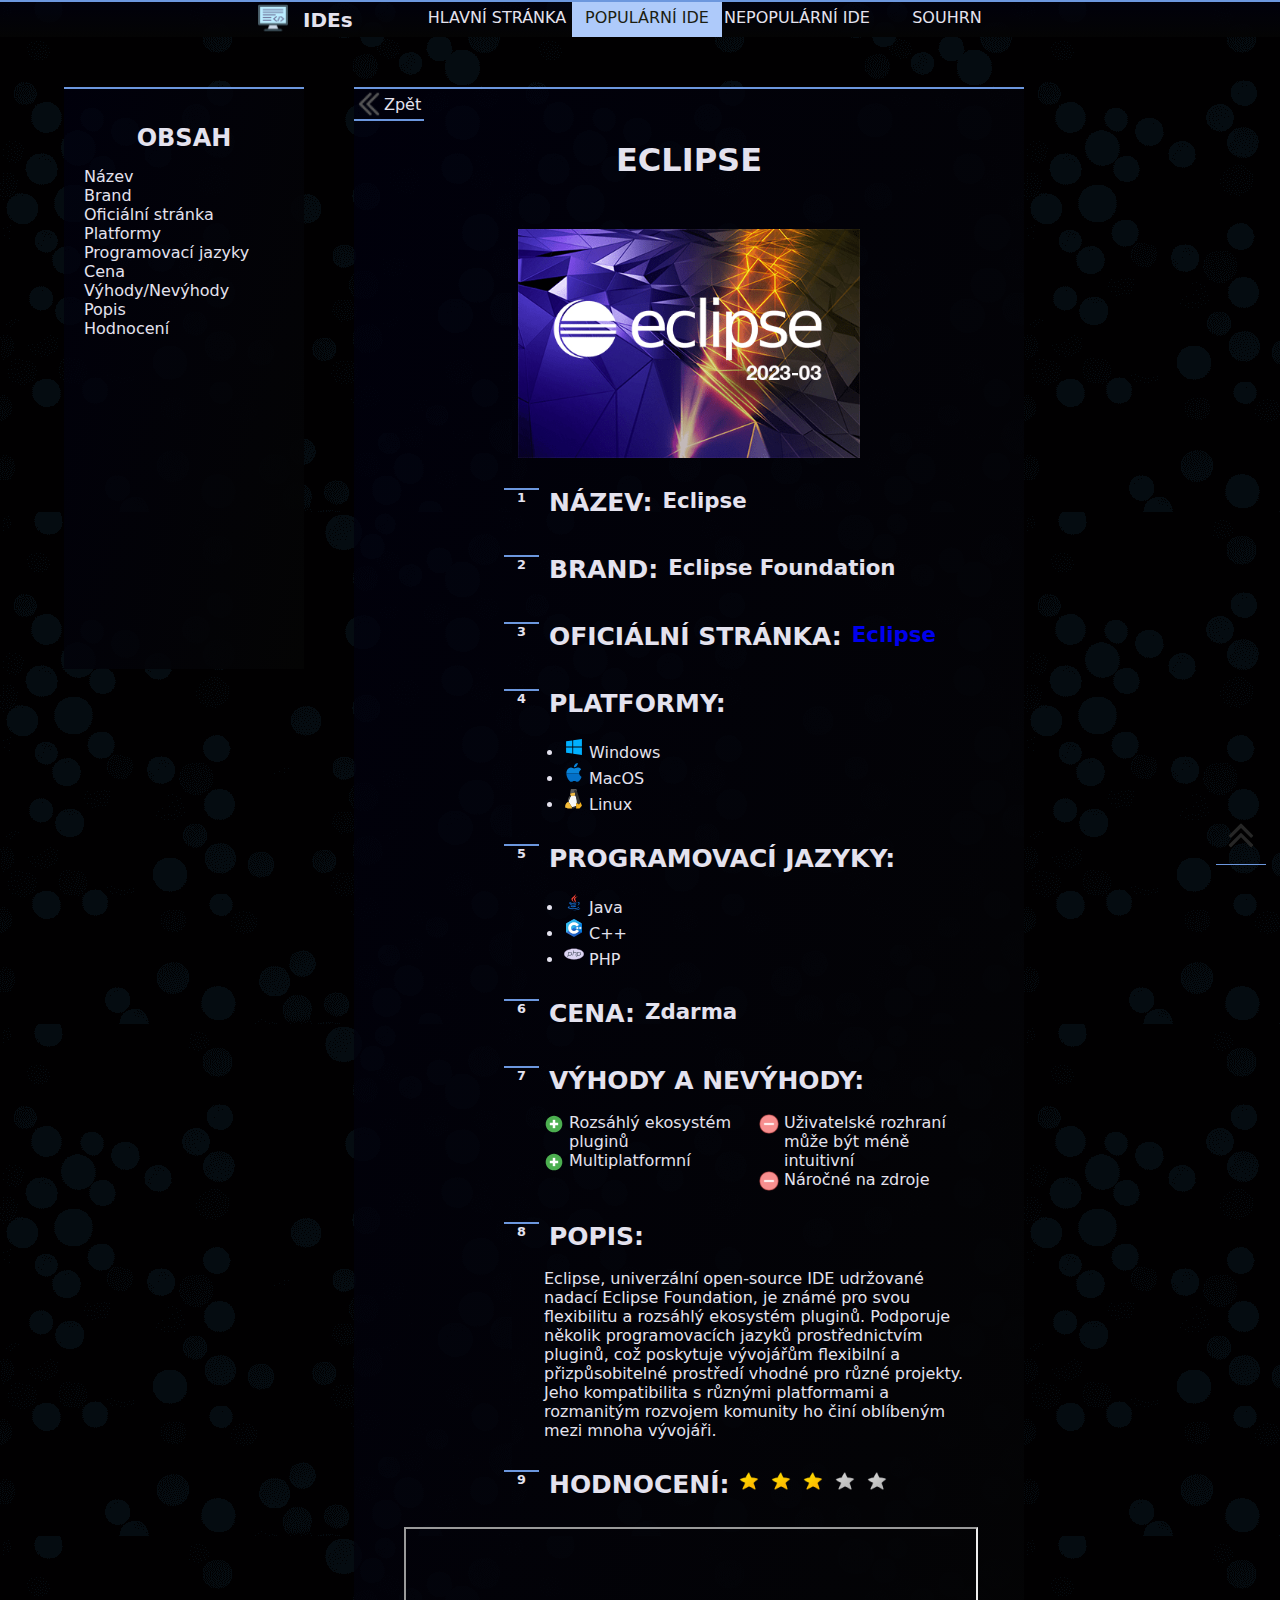
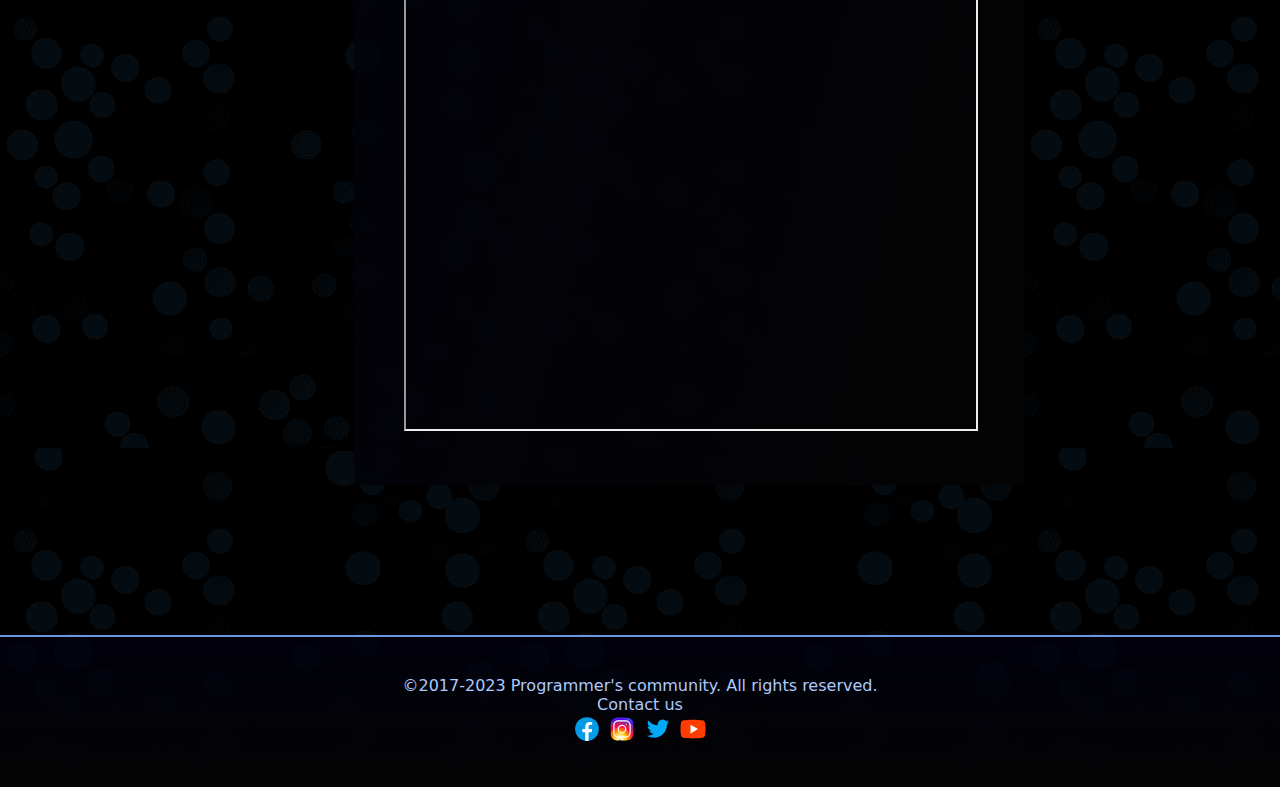
<file: ides/eclipse/index.html>
<!DOCTYPE html>
<html lang="cs">

<head>
	<meta charset="UTF-8">
	<meta name="viewport" content="width=device-width, initial-scale=1.0">
	<link rel='stylesheet' href='../../assets/styles/styles.css'>
	<link rel='stylesheet' href='../../assets/styles/style-mobile.css'>
	<link rel='stylesheet' href='../../assets/styles/style-print.css'>
	<link rel="icon" type="image/x-icon" href="../../assets/icons/favicon.ico">
	<meta name="description" content="IDEs description web page">
	<meta name="keywords" content="IDE, Programming, Development, Web, IT">
	<meta name="author" content="Aleksei Baiukov">
	<title>Eclipse</title>
</head>

<body>
	<main class='page-wrapper'>
		<div class='nav-wrapper'>
			<a class='brand-container' href='../'>
				<div class='logo-container'>
					<img src='../../assets/icons/icon.png' alt='logotyp' class='logo'>
				</div>
				<div class='name'>
					<p>IDEs</p>
				</div>
			</a>

			<nav class='main-nav'>
				<a class='nav-button' href='../../'>
					<p class='nav-text'>Hlavní stránka</p>
				</a>

				<a class='nav-button selected' href='../'>
					<p class='nav-text selected'>Populární IDE</p>
				</a>

				<a class='nav-button' href='../../unpopularIDEs/'>
					<p class='nav-text'>Nepopulární IDE</p>
				</a>

				<a class='nav-button' href='../../idesSum/'>
					<p class='nav-text'>Souhrn</p>
				</a>
			</nav>
		</div>

		<div class='main-wrapper'>
			<div class='burger-menu'>
				<h2 class='menu-header'>Obsah</h2>
				<a href='#name' class='menu-link'>Název</a>
				<br>
				<a href='#brand' class='menu-link'>Brand</a>
				<br>
				<a href='#page' class='menu-link'>Oficiální stránka</a>
				<br>
				<a href='#platforms' class='menu-link'>Platformy</a>
				<br>
				<a href='#languages' class='menu-link'>Programovací jazyky</a>
				<br>
				<a href='#price' class='menu-link'>Cena</a>
				<br>
				<a href='#advantages' class='menu-link'>Výhody/Nevýhody</a>
				<br>
				<a href='#description' class='menu-link'>Popis</a>
				<br>
				<a href='#rating' class='menu-link'>Hodnocení</a>
			</div>

			<div class='main-container-wrapper'>
				<div class='main-container'>
					<div class='back-wrapper'>
						<a href='../'>
							<div class='back'>
								<img class='back-img' alt='go back' src='../../assets/icons/arrow-left.png'>
								<p>Zpět</p>
							</div>
						</a>
					</div>
					<div class='content-header-container'>
						<h1 class='content-header'>Eclipse</h1>
					</div>
					<div class='content'>
						<div class='content-image-wrapper'>
							<img alt='PyCharm' src='../../assets/images/eclipse-pic.png' class='content-image'>
						</div>

						<div class='items'>
							<a id='name'></a>
							<div class='item'>
								<div class='item-header'>
									<div class='number'>1</div>
									<h3>Název:</h3>
									<div class='item-text'>
										<h4>Eclipse</h4>
									</div>
								</div>
							</div>

							<a id='brand'></a>
							<div class='item'>
								<div class='item-header'>
									<div class='number'>2</div>
									<h3>Brand:</h3>
									<div class='item-text'>
										<h4>Eclipse Foundation</h4>
									</div>
								</div>
							</div>

							<a id='page'></a>
							<div class='item'>
								<div class='item-header'>
									<div class='number'>3</div>
									<h3>Oficiální stránka:</h3>
									<div class='item-text'>
										<h4 class='ide-link'><a href='https://www.eclipse.org/'>Eclipse</a></h4>
									</div>
								</div>
							</div>

							<a id='platforms'></a>
							<div class='item'>
								<div class='item-header'>
									<div class='number'>4</div>
									<h3>Platformy:</h3>
								</div>
								<div class='item-content'>
									<ul class='list'>
										<li><img alt='Windows' class='icon' src='../../assets/icons/windows.svg'>Windows</li>
										<li><img alt='MacOS' class='icon' src='../../assets/icons/macos.svg'>MacOS</li>
										<li><img alt='Linux' class='icon' src='../../assets/icons/linux.svg'>Linux</li>
									</ul>
								</div>
							</div>

							<a id='languages'></a>
							<div class='item'>
								<div class='item-header'>
									<div class='number'>5</div>
									<h3>Programovací jazyky:</h3>
								</div>
								<div class='item-content'>
									<ul class='list'>
										<li><img alt='Java' class='icon' src='../../assets/icons/java.svg'>Java</li>
										<li><img alt='C++' class='icon' src='../../assets/icons/c++.svg'>C++</li>
										<li><img alt='PHP' class='icon' src='../../assets/icons/php.svg'>PHP</li>
									</ul>
								</div>
							</div>

							<a id='price'></a>
							<div class='item'>
								<div class='item-header'>
									<div class='number'>6</div>
									<h3>Cena:</h3>
									<div class='item-text'>
										<h4>Zdarma</h4>
									</div>
								</div>
							</div>

							<a id='advantages'></a>
							<div class='item'>
								<div class='item-header'>
									<div class='number'>7</div>
									<h3>Výhody a nevýhody:</h3>
								</div>
								<div class='item-content'>
									<div class='block-left'>
										<div class='advantage'>
											<img alt='advantage' class='icon' src='../../assets/icons/plus.svg'>
											<p>
												Rozsáhlý ekosystém pluginů
											</p>
										</div>
										<div class='advantage'>
											<img alt='advantage' class='icon' src='../../assets/icons/plus.svg'>
											<p>
												Multiplatformní
											</p>
										</div>
									</div>
									<div class='block-right'>
										<div class='advantage'>
											<img alt='disadvantage' class='icon' src='../../assets/icons/minus.png'>
											<p>
												Uživatelské rozhraní může být méně intuitivní
											</p>
										</div>
										<div class='advantage'>
											<img alt='disadvantage' class='icon' src='../../assets/icons/minus.png'>
											<p>
												Náročné na zdroje
											</p>
										</div>
									</div>
								</div>
							</div>

							<a id='description'></a>
							<div class='item'>
								<div class='item-header'>
									<div class='number'>8</div>
									<h3>Popis:</h3>
								</div>
								<div class='item-content'>
									<p>
										Eclipse, univerzální open-source IDE udržované nadací Eclipse Foundation, je známé pro svou
										flexibilitu a rozsáhlý ekosystém pluginů. Podporuje několik programovacích jazyků prostřednictvím
										pluginů, což poskytuje vývojářům flexibilní a přizpůsobitelné prostředí vhodné pro různé projekty.
										Jeho kompatibilita s různými platformami a rozmanitým rozvojem komunity ho činí oblíbeným mezi mnoha
										vývojáři.
									</p>
								</div>
							</div>

							<a id='rating'></a>
							<div class='item'>
								<div class='item-header'>
									<div class='number'>9</div>
									<h3>Hodnocení:</h3>
									<div class='rate'>
										<img alt='One Star' src='../../assets/icons/star.png' class='icon'>
										<img alt='One Star' src='../../assets/icons/star.png' class='icon'>
										<img alt='One Star' src='../../assets/icons/star.png' class='icon'>
										<img alt='One Star' src='../../assets/icons/star.png' class='icon unrated'>
										<img alt='One Star' src='../../assets/icons/star.png' class='icon unrated'>
									</div>
								</div>
							</div>
							<div class='video-wrapper'>
								<iframe class='video' src="https://www.youtube.com/embed/ZRRC2aH0eec"></iframe>
							</div>
						</div>
					</div>

				</div>
			</div>
		</div>
		<div class='up-wrapper'>
			<a href='#' class='up'>
				<img alt='go up' class='up-img' src='../../assets/icons/arrow-up.svg'>
			</a>
		</div>
		<footer>
			<div class='footer-text'>
				<p>©2017-2023 Programmer's community. All rights reserved.</p>
			</div>
			<div class='contacts'>
				<p>Contact us</p>
				<div class='icon-set'>
					<a class='footer-link' href='https://www.facebook.com/'>
						<img class='footer-icon' alt='facebook' src='../../assets/icons/facebook.svg'>
					</a>
					<a class='footer-link' href='https://www.instagram.com/'>
						<img class='footer-icon' alt='instagram' src='../../assets/icons/instagram.svg'>
					</a>
					<a class='footer-link' href='https://twitter.com/'>
						<img class='footer-icon' alt='twitter' src='../../assets/icons/twitter.svg'>
					</a>
					<a class='footer-link' href='https://www.youtube.com/'>
						<img class='footer-icon' alt='youtube' src='../../assets/icons/youtube.svg'>
					</a>
				</div>
			</div>
		</footer>
	</main>

</body>

</html>
</file>
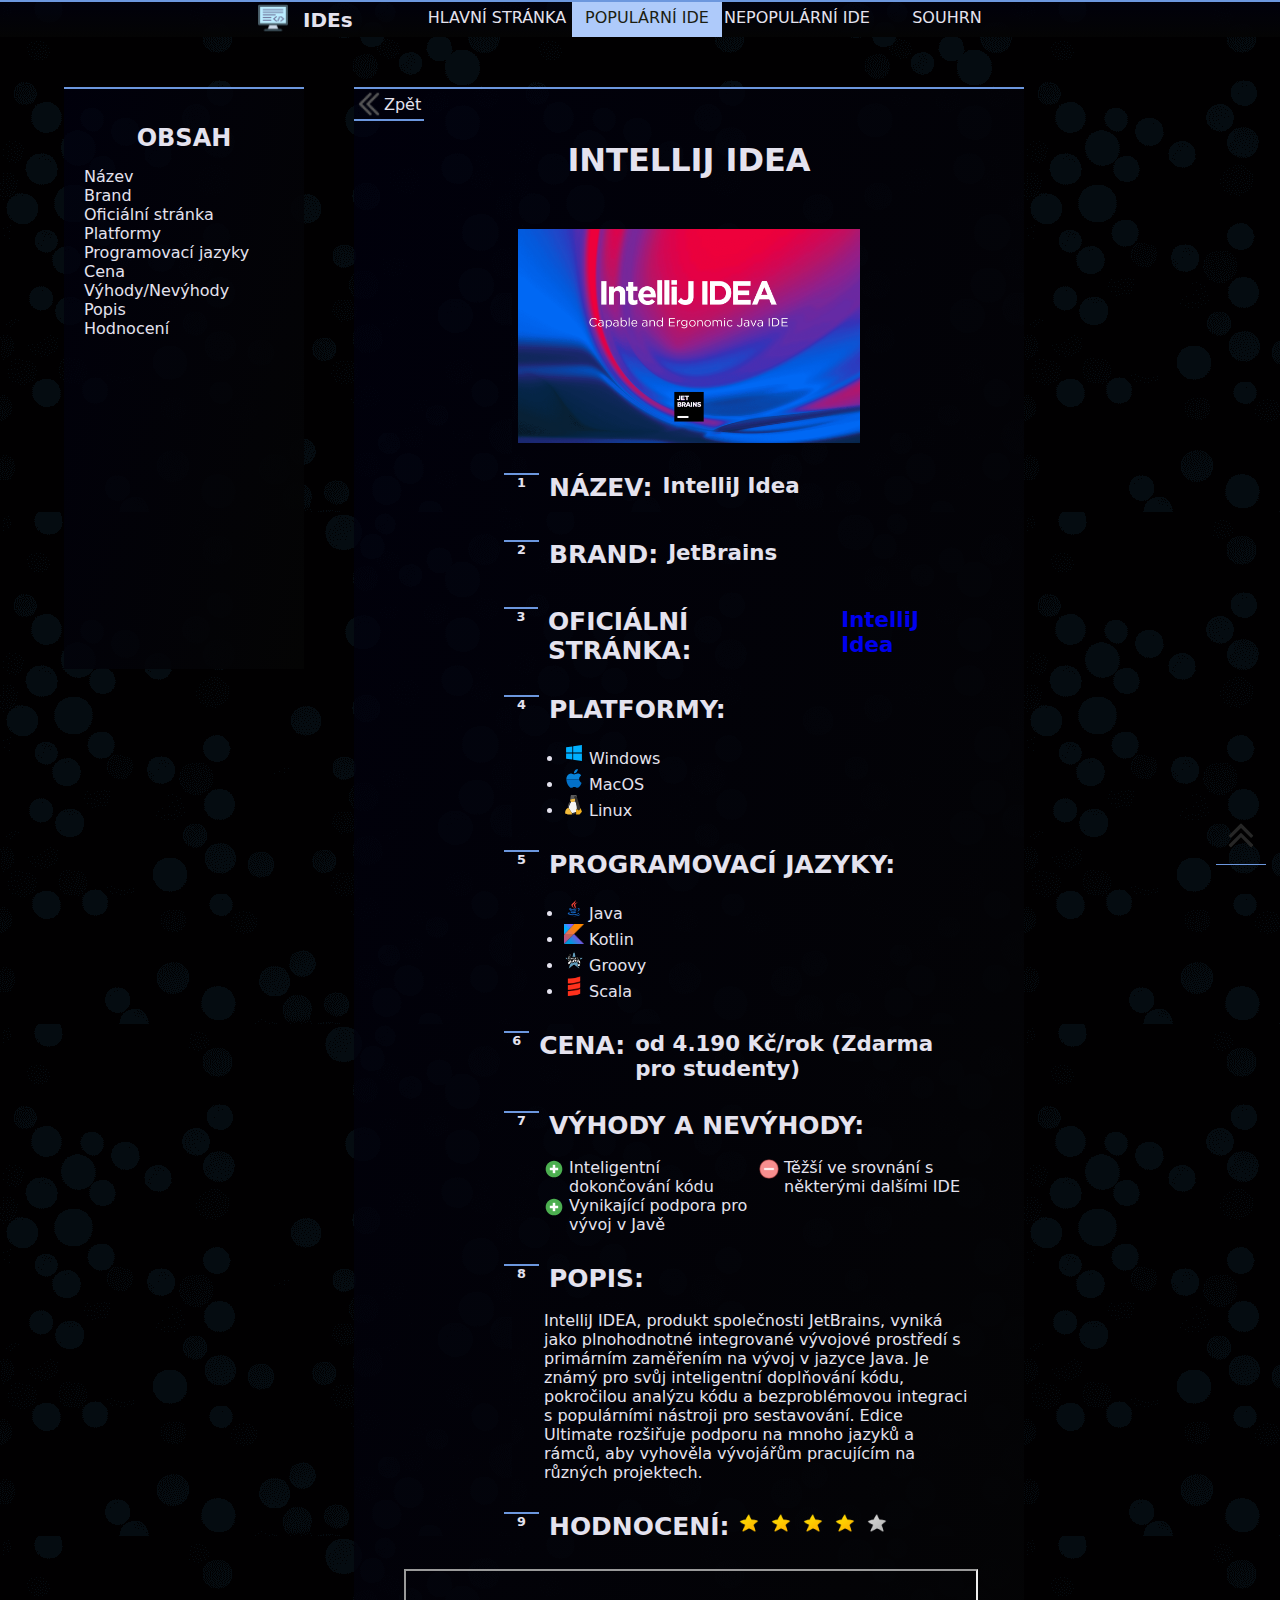
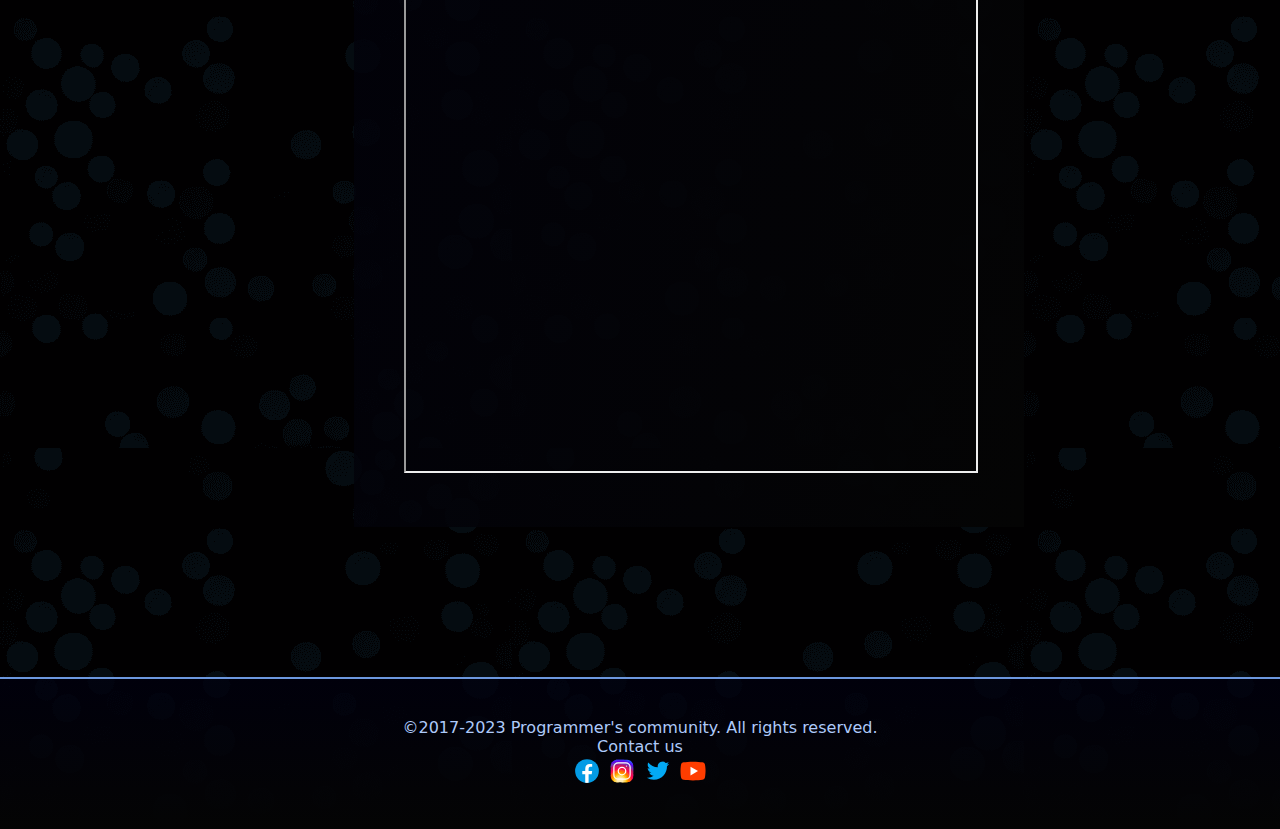
<file: ides/idea/index.html>
<!DOCTYPE html>
<html lang="cs">

<head>
	<meta charset="UTF-8">
	<meta name="viewport" content="width=device-width, initial-scale=1.0">
	<link rel='stylesheet' href='../../assets/styles/styles.css'>
	<link rel='stylesheet' href='../../assets/styles/style-mobile.css'>
	<link rel='stylesheet' href='../../assets/styles/style-print.css'>
	<link rel="icon" type="image/x-icon" href="../../assets/icons/favicon.ico">
	<meta name="description" content="IDEs description web page">
	<meta name="keywords" content="IDE, Programming, Development, Web, IT,">
	<meta name="author" content="Aleksei Baiukov">
	<title>IntelliJ Idea</title>
</head>

<body>
	<main class='page-wrapper'>
		<div class='nav-wrapper'>
			<a class='brand-container' href='../'>
				<div class='logo-container'>
					<img src='../../assets/icons/icon.png' alt='logotyp' class='logo'>
				</div>
				<div class='name'>
					<p>IDEs</p>
				</div>
			</a>

			<nav class='main-nav'>
				<a class='nav-button' href='../../'>
					<p class='nav-text'>Hlavní stránka</p>
				</a>

				<a class='nav-button selected' href='../'>
					<p class='nav-text selected'>Populární IDE</p>
				</a>

				<a class='nav-button' href='../../unpopularIDEs/'>
					<p class='nav-text'>Nepopulární IDE</p>
				</a>

				<a class='nav-button' href='../../idesSum/'>
					<p class='nav-text'>Souhrn</p>
				</a>
			</nav>
		</div>

		<div class='main-wrapper'>
			<div class='burger-menu'>
				<h2 class='menu-header'>Obsah</h2>
				<a href='#name' class='menu-link'>Název</a>
				<br>
				<a href='#brand' class='menu-link'>Brand</a>
				<br>
				<a href='#page' class='menu-link'>Oficiální stránka</a>
				<br>
				<a href='#platforms' class='menu-link'>Platformy</a>
				<br>
				<a href='#languages' class='menu-link'>Programovací jazyky</a>
				<br>
				<a href='#price' class='menu-link'>Cena</a>
				<br>
				<a href='#advantages' class='menu-link'>Výhody/Nevýhody</a>
				<br>
				<a href='#description' class='menu-link'>Popis</a>
				<br>
				<a href='#rating' class='menu-link'>Hodnocení</a>
			</div>

			<div class='main-container-wrapper'>
				<div class='main-container'>
					<div class='back-wrapper'>
						<a href='../'>
							<div class='back'>
								<img class='back-img' alt='go back' src='../../assets/icons/arrow-left.png'>
								<p>Zpět</p>
							</div>
						</a>
					</div>
					<div class='content-header-container'>
						<h1 class='content-header'>IntelliJ Idea</h1>
					</div>
					<div class='content'>
						<div class='content-image-wrapper'>
							<img alt='IntelliJ Idea' src='../../assets/images/idea-pic.png' class='content-image'>
						</div>

						<div class='items'>
							<a id='name'></a>
							<div class='item'>
								<div class='item-header'>
									<div class='number'>1</div>
									<h3>Název:</h3>
									<div class='item-text'>
										<h4>IntelliJ Idea</h4>
									</div>
								</div>
							</div>

							<a id='brand'></a>
							<div class='item'>
								<div class='item-header'>
									<div class='number'>2</div>
									<h3>Brand:</h3>
									<div class='item-text'>
										<h4>JetBrains</h4>
									</div>
								</div>
							</div>

							<a id='page'></a>
							<div class='item'>
								<div class='item-header'>
									<div class='number'>3</div>
									<h3>Oficiální stránka:</h3>
									<div class='item-text'>
										<h4 class='ide-link'><a href='https://www.jetbrains.com/idea/'>IntelliJ Idea</a></h4>
									</div>
								</div>
							</div>

							<a id='platforms'></a>
							<div class='item'>
								<div class='item-header'>
									<div class='number'>4</div>
									<h3>Platformy:</h3>
								</div>
								<div class='item-content'>
									<ul class='list'>
										<li><img alt='Windows' class='icon' src='../../assets/icons/windows.svg'>Windows</li>
										<li><img alt='MacOS' class='icon' src='../../assets/icons/macos.svg'>MacOS</li>
										<li><img alt='Linux' class='icon' src='../../assets/icons/linux.svg'>Linux</li>
									</ul>
								</div>
							</div>

							<a id='languages'></a>
							<div class='item'>
								<div class='item-header'>
									<div class='number'>5</div>
									<h3>Programovací jazyky:</h3>
								</div>
								<div class='item-content'>
									<ul class='list'>
										<li><img alt='Java' class='icon' src='../../assets/icons/java.svg'>Java</li>
										<li><img alt='Kotlin' class='icon' src='../../assets/icons/kotlin.png'>Kotlin</li>
										<li><img alt='Groovy' class='icon' src='../../assets/icons/groovy.png'>Groovy</li>
										<li><img alt='Scala' class='icon' src='../../assets/icons/scala.png'>Scala</li>
									</ul>
								</div>
							</div>

							<a id='price'></a>
							<div class='item'>
								<div class='item-header'>
									<div class='number'>6</div>
									<h3>Cena:</h3>
									<div class='item-text'>
										<h4>od 4.190 Kč/rok (Zdarma pro studenty)</h4>
									</div>
								</div>
							</div>

							<a id='advantages'></a>
							<div class='item'>
								<div class='item-header'>
									<div class='number'>7</div>
									<h3>Výhody a nevýhody:</h3>
								</div>
								<div class='item-content'>
									<div class='block-left'>
										<div class='advantage'>
											<img alt='advantage' class='icon' src='../../assets/icons/plus.svg'>
											<p>
												Inteligentní dokončování kódu
											</p>
										</div>
										<div class='advantage'>
											<img alt='advantage' class='icon' src='../../assets/icons/plus.svg'>
											<p>
												Vynikající podpora pro vývoj v Javě
											</p>
										</div>
									</div>
									<div class='block-right'>
										<div class='advantage'>
											<img alt='disadvantage' class='icon' src='../../assets/icons/minus.png'>
											<p>
												Těžší ve srovnání s některými dalšími IDE
											</p>
										</div>
									</div>
								</div>
							</div>

							<a id='description'></a>
							<div class='item'>
								<div class='item-header'>
									<div class='number'>8</div>
									<h3>Popis:</h3>
								</div>
								<div class='item-content'>
									<p>
										IntelliJ IDEA, produkt společnosti JetBrains, vyniká jako plnohodnotné integrované vývojové
										prostředí
										s
										primárním zaměřením na vývoj v jazyce Java. Je známý pro svůj inteligentní doplňování kódu,
										pokročilou
										analýzu kódu a bezproblémovou integraci s populárními nástroji pro sestavování. Edice Ultimate
										rozšiřuje
										podporu na mnoho jazyků a rámců, aby vyhověla vývojářům pracujícím na různých projektech.
									</p>
								</div>
							</div>

							<a id='rating'></a>
							<div class='item'>
								<div class='item-header'>
									<div class='number'>9</div>
									<h3>Hodnocení:</h3>
									<div class='rate'>
										<img alt='One Star' src='../../assets/icons/star.png' class='icon'>
										<img alt='One Star' src='../../assets/icons/star.png' class='icon'>
										<img alt='One Star' src='../../assets/icons/star.png' class='icon'>
										<img alt='One Star' src='../../assets/icons/star.png' class='icon'>
										<img alt='One Star' src='../../assets/icons/star.png' class='icon unrated'>
									</div>
								</div>
							</div>
							<div class='video-wrapper'>
								<iframe class='video' src="https://www.youtube.com/embed/70_B2DyM8mU"></iframe>
							</div>
						</div>
					</div>

				</div>
			</div>
		</div>
		<div class='up-wrapper'>
			<a href='#' class='up'>
				<img alt='go up' class='up-img' src='../../assets/icons/arrow-up.svg'>
			</a>
		</div>
		<footer>
			<div class='footer-text'>
				<p>©2017-2023 Programmer's community. All rights reserved.</p>
			</div>
			<div class='contacts'>
				<p>Contact us</p>
				<div class='icon-set'>
					<a class='footer-link' href='https://www.facebook.com/'>
						<img class='footer-icon' alt='facebook' src='../../assets/icons/facebook.svg'>
					</a>
					<a class='footer-link' href='https://www.instagram.com/'>
						<img class='footer-icon' alt='instagram' src='../../assets/icons/instagram.svg'>
					</a>
					<a class='footer-link' href='https://twitter.com/'>
						<img class='footer-icon' alt='twitter' src='../../assets/icons/twitter.svg'>
					</a>
					<a class='footer-link' href='https://www.youtube.com/'>
						<img class='footer-icon' alt='youtube' src='../../assets/icons/youtube.svg'>
					</a>
				</div>
			</div>
		</footer>
	</main>

</body>

</html>
</file>
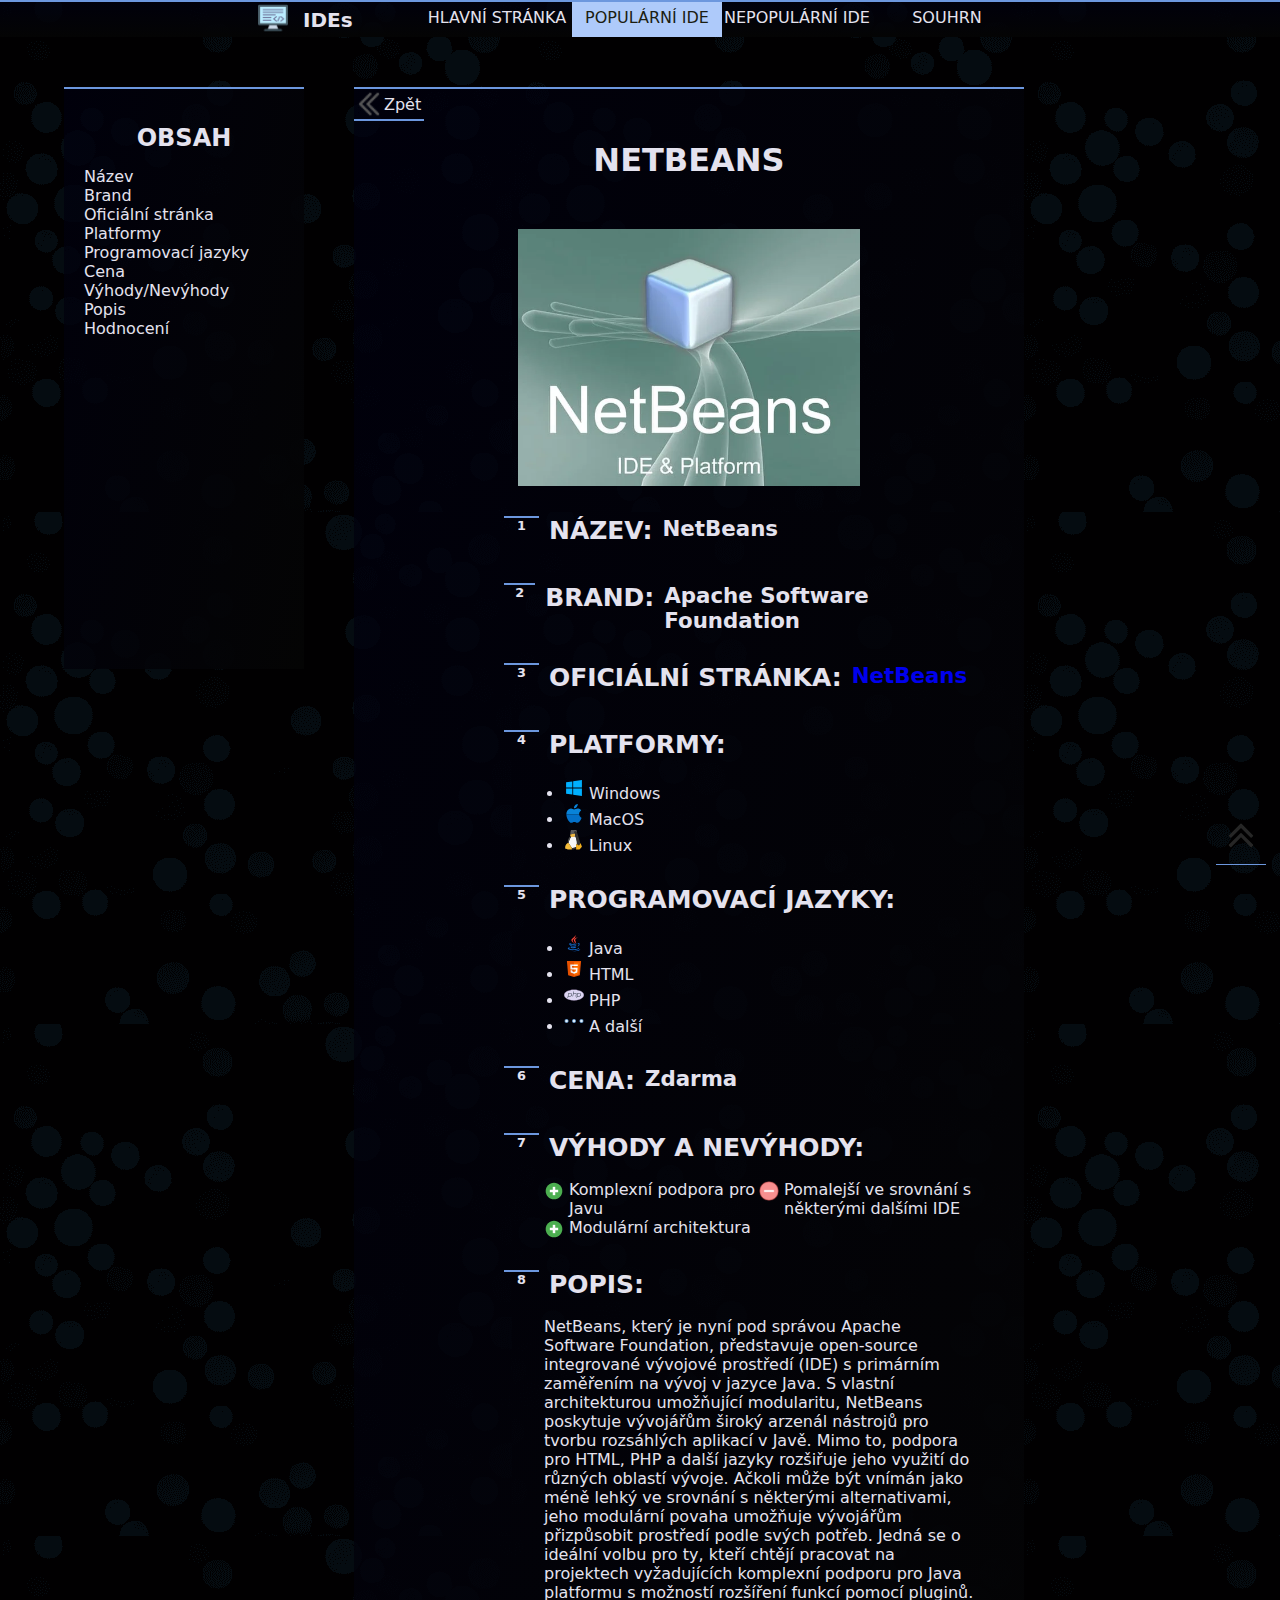
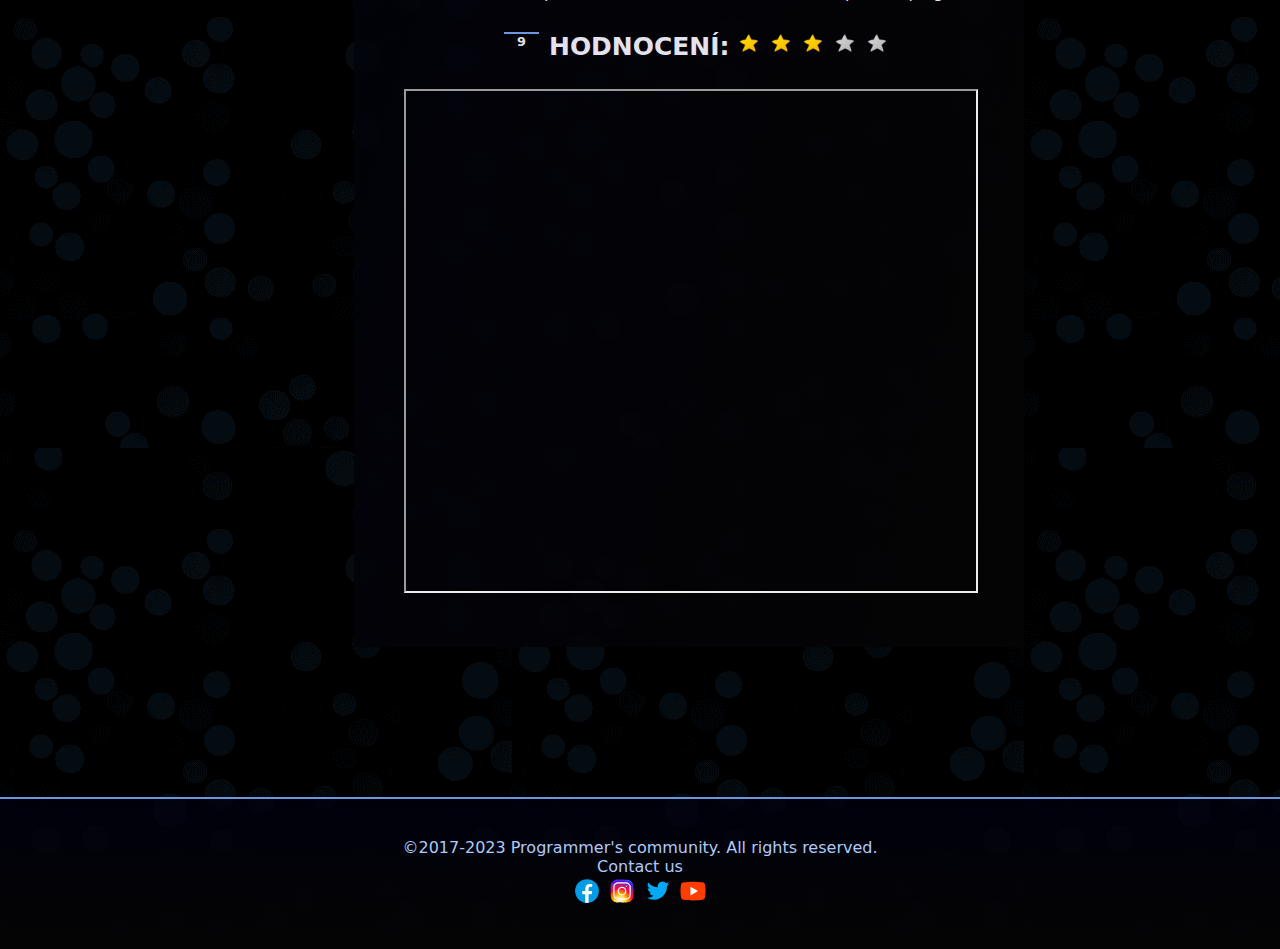
<file: ides/netbeans/index.html>
<!DOCTYPE html>
<html lang="cs">

<head>
	<meta charset="UTF-8">
	<meta name="viewport" content="width=device-width, initial-scale=1.0">
	<link rel='stylesheet' href='../../assets/styles/styles.css'>
	<link rel='stylesheet' href='../../assets/styles/style-mobile.css'>
	<link rel='stylesheet' href='../../assets/styles/style-print.css'>
	<link rel="icon" type="image/x-icon" href="../../assets/icons/favicon.ico">
	<meta name="description" content="IDEs description web page">
	<meta name="keywords" content="IDE, Programming, Development, Web, IT,">
	<meta name="author" content="Aleksei Baiukov">
	<title>NetBeans</title>
</head>

<body>
	<main class='page-wrapper'>
		<div class='nav-wrapper'>
			<a class='brand-container' href='../'>
				<div class='logo-container'>
					<img src='../../assets/icons/icon.png' alt='logotyp' class='logo'>
				</div>
				<div class='name'>
					<p>IDEs</p>
				</div>
			</a>

			<nav class='main-nav'>
				<a class='nav-button' href='../../'>
					<p class='nav-text'>Hlavní stránka</p>
				</a>

				<a class='nav-button selected' href='../'>
					<p class='nav-text selected'>Populární IDE</p>
				</a>

				<a class='nav-button' href='../../unpopularIDEs/'>
					<p class='nav-text'>Nepopulární IDE</p>
				</a>

				<a class='nav-button' href='../../idesSum/'>
					<p class='nav-text'>Souhrn</p>
				</a>
			</nav>
		</div>

		<div class='main-wrapper'>
			<div class='burger-menu'>
				<h2 class='menu-header'>Obsah</h2>
				<a href='#name' class='menu-link'>Název</a>
				<br>
				<a href='#brand' class='menu-link'>Brand</a>
				<br>
				<a href='#page' class='menu-link'>Oficiální stránka</a>
				<br>
				<a href='#platforms' class='menu-link'>Platformy</a>
				<br>
				<a href='#languages' class='menu-link'>Programovací jazyky</a>
				<br>
				<a href='#price' class='menu-link'>Cena</a>
				<br>
				<a href='#advantages' class='menu-link'>Výhody/Nevýhody</a>
				<br>
				<a href='#description' class='menu-link'>Popis</a>
				<br>
				<a href='#rating' class='menu-link'>Hodnocení</a>
			</div>

			<div class='main-container-wrapper'>
				<div class='main-container'>
					<div class='back-wrapper'>
						<a href='../'>
							<div class='back'>
								<img class='back-img' alt='go back' src='../../assets/icons/arrow-left.png'>
								<p>Zpět</p>
							</div>
						</a>
					</div>
					<div class='content-header-container'>
						<h1 class='content-header'>NetBeans</h1>
					</div>
					<div class='content'>
						<div class='content-image-wrapper'>
							<img alt='NetBeans' src='../../assets/images/netbeans-pic.png' class='content-image'>
						</div>

						<div class='items'>
							<a id='name'></a>
							<div class='item'>
								<div class='item-header'>
									<div class='number'>1</div>
									<h3>Název:</h3>
									<div class='item-text'>
										<h4>NetBeans</h4>
									</div>
								</div>
							</div>

							<a id='brand'></a>
							<div class='item'>
								<div class='item-header'>
									<div class='number'>2</div>
									<h3>Brand:</h3>
									<div class='item-text'>
										<h4>Apache Software Foundation</h4>
									</div>
								</div>
							</div>

							<a id='page'></a>
							<div class='item'>
								<div class='item-header'>
									<div class='number'>3</div>
									<h3>Oficiální stránka:</h3>
									<div class='item-text'>
										<h4 class='ide-link'><a href='https://netbeans.apache.org/front/main/'>NetBeans</a></h4>
									</div>
								</div>
							</div>

							<a id='platforms'></a>
							<div class='item'>
								<div class='item-header'>
									<div class='number'>4</div>
									<h3>Platformy:</h3>
								</div>
								<div class='item-content'>
									<ul class='list'>
										<li><img alt='Windows' class='icon' src='../../assets/icons/windows.svg'>Windows</li>
										<li><img alt='MacOS' class='icon' src='../../assets/icons/macos.svg'>MacOS</li>
										<li><img alt='Linux' class='icon' src='../../assets/icons/linux.svg'>Linux</li>
									</ul>
								</div>
							</div>

							<a id='languages'></a>
							<div class='item'>
								<div class='item-header'>
									<div class='number'>5</div>
									<h3>Programovací jazyky:</h3>
								</div>
								<div class='item-content'>
									<ul class='list'>
										<li><img alt='Java' class='icon' src='../../assets/icons/java.svg'>Java</li>
										<li><img alt='HTML' class='icon' src='../../assets/icons/html.svg'>HTML</li>
										<li><img alt='PHP' class='icon' src='../../assets/icons/php.svg'>PHP</li>
										<li><img alt='Others' class='icon' src='../../assets/icons/other.png'>A další</li>
									</ul>
								</div>
							</div>

							<a id='price'></a>
							<div class='item'>
								<div class='item-header'>
									<div class='number'>6</div>
									<h3>Cena:</h3>
									<div class='item-text'>
										<h4>Zdarma</h4>
									</div>
								</div>
							</div>

							<a id='advantages'></a>
							<div class='item'>
								<div class='item-header'>
									<div class='number'>7</div>
									<h3>Výhody a nevýhody:</h3>
								</div>
								<div class='item-content'>
									<div class='block-left'>
										<div class='advantage'>
											<img alt='advantage' class='icon' src='../../assets/icons/plus.svg'>
											<p>
												Komplexní podpora pro Javu
											</p>
										</div>
										<div class='advantage'>
											<img alt='advantage' class='icon' src='../../assets/icons/plus.svg'>
											<p>
												Modulární architektura
											</p>
										</div>
									</div>
									<div class='block-right'>
										<div class='advantage'>
											<img alt='disadvantage' class='icon' src='../../assets/icons/minus.png'>
											<p>
												Pomalejší ve srovnání s některými dalšími IDE
											</p>
										</div>
									</div>
								</div>
							</div>

							<a id='description'></a>
							<div class='item'>
								<div class='item-header'>
									<div class='number'>8</div>
									<h3>Popis:</h3>
								</div>
								<div class='item-content'>
									<p>
										NetBeans, který je nyní pod správou Apache Software Foundation, představuje open-source integrované
										vývojové prostředí (IDE) s primárním zaměřením na vývoj v jazyce Java. S vlastní architekturou
										umožňující modularitu, NetBeans poskytuje vývojářům široký arzenál nástrojů pro tvorbu rozsáhlých
										aplikací v Javě. Mimo to, podpora pro HTML, PHP a další jazyky rozšiřuje jeho využití do různých
										oblastí
										vývoje. Ačkoli může být vnímán jako méně lehký ve srovnání s některými alternativami, jeho modulární
										povaha umožňuje vývojářům přizpůsobit prostředí podle svých potřeb. Jedná se o ideální volbu pro ty,
										kteří chtějí pracovat na projektech vyžadujících komplexní podporu pro Java platformu s možností
										rozšíření funkcí pomocí pluginů.
									</p>
								</div>
							</div>

							<a id='rating'></a>
							<div class='item'>
								<div class='item-header'>
									<div class='number'>9</div>
									<h3>Hodnocení:</h3>
									<div class='rate'>
										<img alt='One Star' src='../../assets/icons/star.png' class='icon'>
										<img alt='One Star' src='../../assets/icons/star.png' class='icon'>
										<img alt='One Star' src='../../assets/icons/star.png' class='icon'>
										<img alt='One Star' src='../../assets/icons/star.png' class='icon unrated'>
										<img alt='One Star' src='../../assets/icons/star.png' class='icon unrated'>
									</div>
								</div>
							</div>
							<div class='video-wrapper'>
								<iframe class='video' src="https://www.youtube.com/embed/HcmcOMZQ0TM"></iframe>
							</div>
						</div>
					</div>

				</div>
			</div>
		</div>
		<div class='up-wrapper'>
			<a href='#' class='up'>
				<img alt='go up' class='up-img' src='../../assets/icons/arrow-up.svg'>
			</a>
		</div>
		<footer>
			<div class='footer-text'>
				<p>©2017-2023 Programmer's community. All rights reserved.</p>
			</div>
			<div class='contacts'>
				<p>Contact us</p>
				<div class='icon-set'>
					<a class='footer-link' href='https://www.facebook.com/'>
						<img class='footer-icon' alt='facebook' src='../../assets/icons/facebook.svg'>
					</a>
					<a class='footer-link' href='https://www.instagram.com/'>
						<img class='footer-icon' alt='instagram' src='../../assets/icons/instagram.svg'>
					</a>
					<a class='footer-link' href='https://twitter.com/'>
						<img class='footer-icon' alt='twitter' src='../../assets/icons/twitter.svg'>
					</a>
					<a class='footer-link' href='https://www.youtube.com/'>
						<img class='footer-icon' alt='youtube' src='../../assets/icons/youtube.svg'>
					</a>
				</div>
			</div>
		</footer>
	</main>

</body>

</html>
</file>
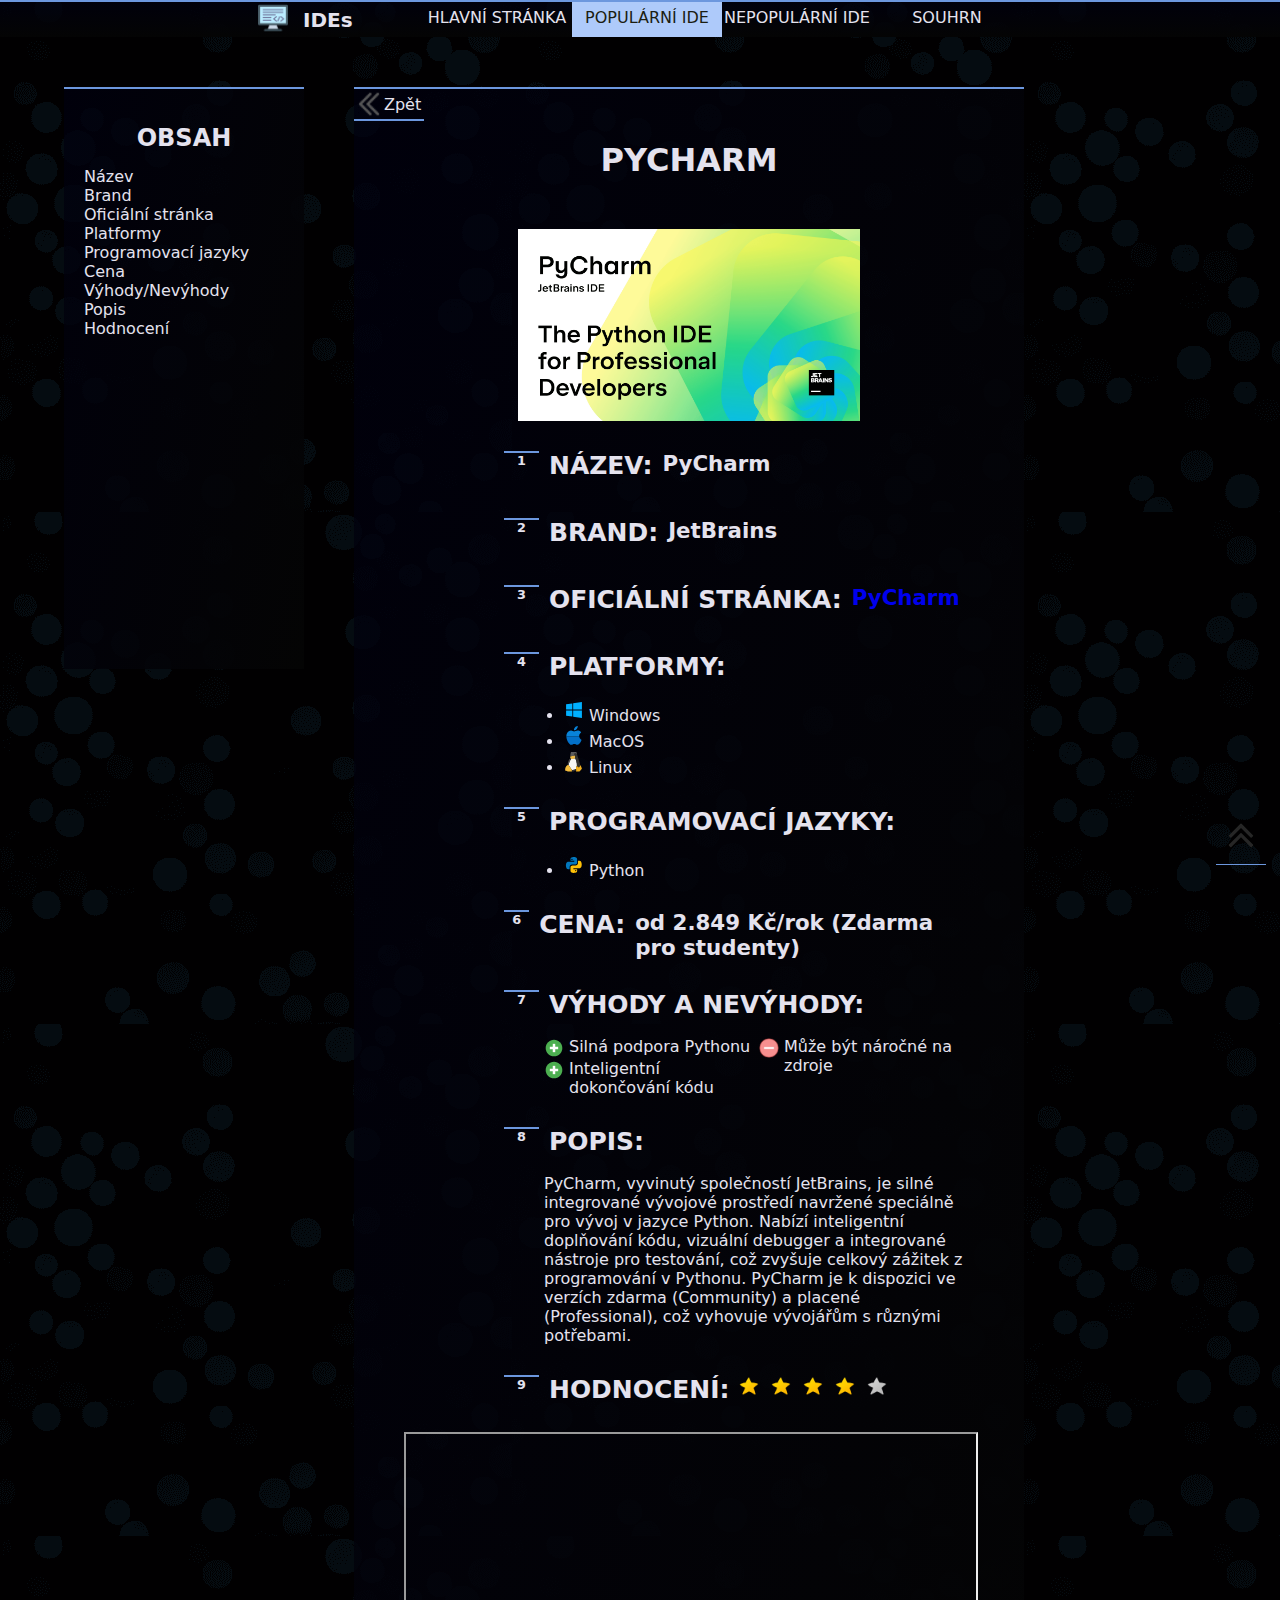
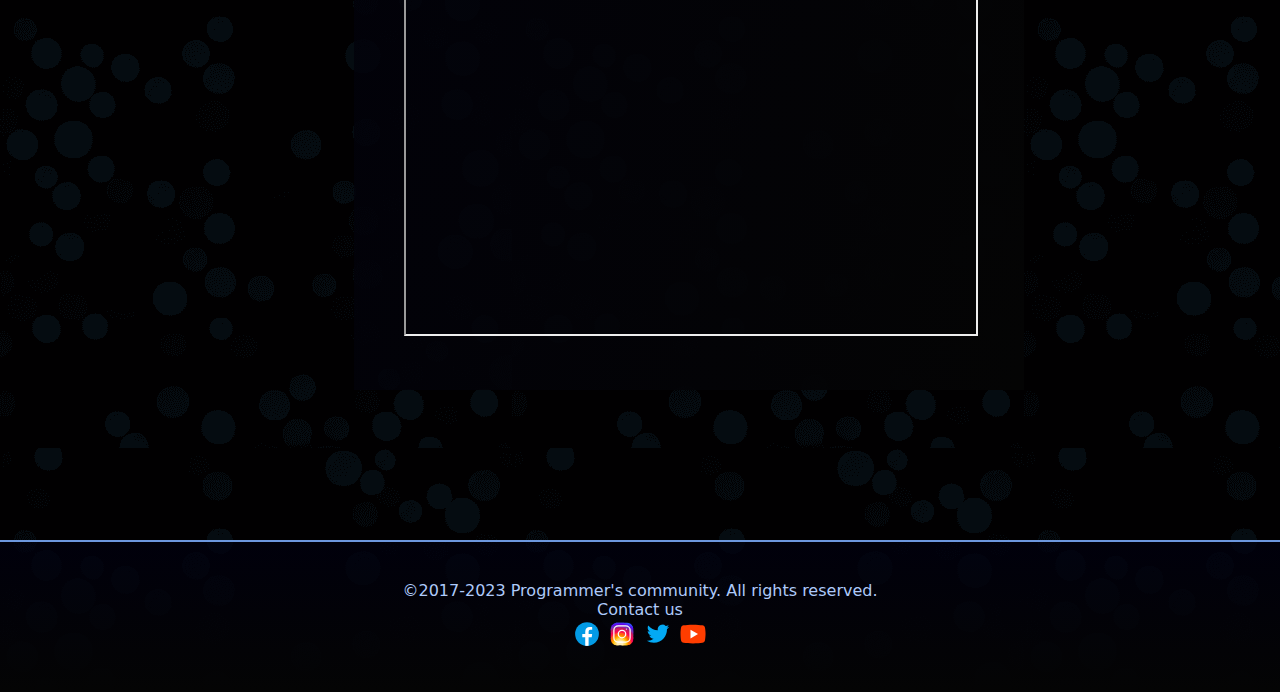
<file: ides/pycharm/index.html>
<!DOCTYPE html>
<html lang="cs">

<head>
	<meta charset="UTF-8">
	<meta name="viewport" content="width=device-width, initial-scale=1.0">
	<link rel='stylesheet' href='../../assets/styles/styles.css'>
	<link rel='stylesheet' href='../../assets/styles/style-mobile.css'>
	<link rel='stylesheet' href='../../assets/styles/style-print.css'>
	<link rel="icon" type="image/x-icon" href="../../assets/icons/favicon.ico">
	<meta name="description" content="IDEs description web page">
	<meta name="keywords" content="IDE, Programming, Development, Web, IT">
	<meta name="author" content="Aleksei Baiukov">
	<title>PyCharm</title>
</head>

<body>
	<main class='page-wrapper'>
		<div class='nav-wrapper'>
			<a class='brand-container' href='../'>
				<div class='logo-container'>
					<img src='../../assets/icons/icon.png' alt='logotyp' class='logo'>
				</div>
				<div class='name'>
					<p>IDEs</p>
				</div>
			</a>

			<nav class='main-nav'>
				<a class='nav-button' href='../../'>
					<p class='nav-text'>Hlavní stránka</p>
				</a>

				<a class='nav-button selected' href='../'>
					<p class='nav-text selected'>Populární IDE</p>
				</a>

				<a class='nav-button' href='../../unpopularIDEs/'>
					<p class='nav-text'>Nepopulární IDE</p>
				</a>

				<a class='nav-button' href='../../idesSum/'>
					<p class='nav-text'>Souhrn</p>
				</a>
			</nav>
		</div>

		<div class='main-wrapper'>
			<div class='burger-menu'>
				<h2 class='menu-header'>Obsah</h2>
				<a href='#name' class='menu-link'>Název</a>
				<br>
				<a href='#brand' class='menu-link'>Brand</a>
				<br>
				<a href='#page' class='menu-link'>Oficiální stránka</a>
				<br>
				<a href='#platforms' class='menu-link'>Platformy</a>
				<br>
				<a href='#languages' class='menu-link'>Programovací jazyky</a>
				<br>
				<a href='#price' class='menu-link'>Cena</a>
				<br>
				<a href='#advantages' class='menu-link'>Výhody/Nevýhody</a>
				<br>
				<a href='#description' class='menu-link'>Popis</a>
				<br>
				<a href='#rating' class='menu-link'>Hodnocení</a>
			</div>

			<div class='main-container-wrapper'>
				<div class='main-container'>
					<div class='back-wrapper'>
						<a href='../'>
							<div class='back'>
								<img class='back-img' alt='go back' src='../../assets/icons/arrow-left.png'>
								<p>Zpět</p>
							</div>
						</a>
					</div>
					<div class='content-header-container'>
						<h1 class='content-header'>PyCharm</h1>
					</div>
					<div class='content'>
						<div class='content-image-wrapper'>
							<img alt='PyCharm' src='../../assets/images/pycharm-pic.png' class='content-image'>
						</div>

						<div class='items'>
							<a id='name'></a>
							<div class='item'>
								<div class='item-header'>
									<div class='number'>1</div>
									<h3>Název:</h3>
									<div class='item-text'>
										<h4>PyCharm</h4>
									</div>
								</div>
							</div>

							<a id='brand'></a>
							<div class='item'>
								<div class='item-header'>
									<div class='number'>2</div>
									<h3>Brand:</h3>
									<div class='item-text'>
										<h4>JetBrains</h4>
									</div>
								</div>
							</div>

							<a id='page'></a>
							<div class='item'>
								<div class='item-header'>
									<div class='number'>3</div>
									<h3>Oficiální stránka:</h3>
									<div class='item-text'>
										<h4 class='ide-link'><a href='https://www.jetbrains.com/pycharm/'>PyCharm</a></h4>
									</div>
								</div>
							</div>

							<a id='platforms'></a>
							<div class='item'>
								<div class='item-header'>
									<div class='number'>4</div>
									<h3>Platformy:</h3>
								</div>
								<div class='item-content'>
									<ul class='list'>
										<li><img alt='Windows' class='icon' src='../../assets/icons/windows.svg'>Windows</li>
										<li><img alt='MacOS' class='icon' src='../../assets/icons/macos.svg'>MacOS</li>
										<li><img alt='Linux' class='icon' src='../../assets/icons/linux.svg'>Linux</li>
									</ul>
								</div>
							</div>

							<a id='languages'></a>
							<div class='item'>
								<div class='item-header'>
									<div class='number'>5</div>
									<h3>Programovací jazyky:</h3>
								</div>
								<div class='item-content'>
									<ul class='list'>
										<li><img alt='Python' class='icon' src='../../assets/icons/python.svg'>Python</li>
									</ul>
								</div>
							</div>

							<a id='price'></a>
							<div class='item'>
								<div class='item-header'>
									<div class='number'>6</div>
									<h3>Cena:</h3>
									<div class='item-text'>
										<h4>od 2.849 Kč/rok (Zdarma pro studenty)</h4>
									</div>
								</div>
							</div>

							<a id='advantages'></a>
							<div class='item'>
								<div class='item-header'>
									<div class='number'>7</div>
									<h3>Výhody a nevýhody:</h3>
								</div>
								<div class='item-content'>
									<div class='block-left'>
										<div class='advantage'>
											<img alt='advantage' class='icon' src='../../assets/icons/plus.svg'>
											<p>
												Silná podpora Pythonu
											</p>
										</div>
										<div class='advantage'>
											<img alt='advantage' class='icon' src='../../assets/icons/plus.svg'>
											<p>
												Inteligentní dokončování kódu
											</p>
										</div>
									</div>
									<div class='block-right'>
										<div class='advantage'>
											<img alt='disadvantage' class='icon' src='../../assets/icons/minus.png'>
											<p>
												Může být náročné na zdroje
											</p>
										</div>
									</div>
								</div>
							</div>

							<a id='description'></a>
							<div class='item'>
								<div class='item-header'>
									<div class='number'>8</div>
									<h3>Popis:</h3>
								</div>
								<div class='item-content'>
									<p>
										PyCharm, vyvinutý společností JetBrains, je silné integrované vývojové prostředí navržené speciálně
										pro
										vývoj v jazyce Python. Nabízí inteligentní doplňování kódu, vizuální debugger a integrované nástroje
										pro
										testování, což zvyšuje celkový zážitek z programování v Pythonu. PyCharm je k dispozici ve verzích
										zdarma (Community) a placené (Professional), což vyhovuje vývojářům s různými potřebami.
									</p>
								</div>
							</div>

							<a id='rating'></a>
							<div class='item'>
								<div class='item-header'>
									<div class='number'>9</div>
									<h3>Hodnocení:</h3>
									<div class='rate'>
										<img alt='One Star' src='../../assets/icons/star.png' class='icon'>
										<img alt='One Star' src='../../assets/icons/star.png' class='icon'>
										<img alt='One Star' src='../../assets/icons/star.png' class='icon'>
										<img alt='One Star' src='../../assets/icons/star.png' class='icon'>
										<img alt='One Star' src='../../assets/icons/star.png' class='icon unrated'>
									</div>
								</div>
							</div>
							<div class='video-wrapper'>
								<iframe class='video' src="https://www.youtube.com/embed/HHcZbXsZtm0"></iframe>
							</div>
						</div>
					</div>

				</div>
			</div>
		</div>
		<div class='up-wrapper'>
			<a href='#' class='up'>
				<img alt='go up' class='up-img' src='../../assets/icons/arrow-up.svg'>
			</a>
		</div>

		<footer>
			<div class='footer-text'>
				<p>©2017-2023 Programmer's community. All rights reserved.</p>
			</div>
			<div class='contacts'>
				<p>Contact us</p>
				<div class='icon-set'>
					<a class='footer-link' href='https://www.facebook.com/'>
						<img class='footer-icon' alt='facebook' src='../../assets/icons/facebook.svg'>
					</a>
					<a class='footer-link' href='https://www.instagram.com/'>
						<img class='footer-icon' alt='instagram' src='../../assets/icons/instagram.svg'>
					</a>
					<a class='footer-link' href='https://twitter.com/'>
						<img class='footer-icon' alt='twitter' src='../../assets/icons/twitter.svg'>
					</a>
					<a class='footer-link' href='https://www.youtube.com/'>
						<img class='footer-icon' alt='youtube' src='../../assets/icons/youtube.svg'>
					</a>
				</div>
			</div>
		</footer>
	</main>

</body>

</html>
</file>
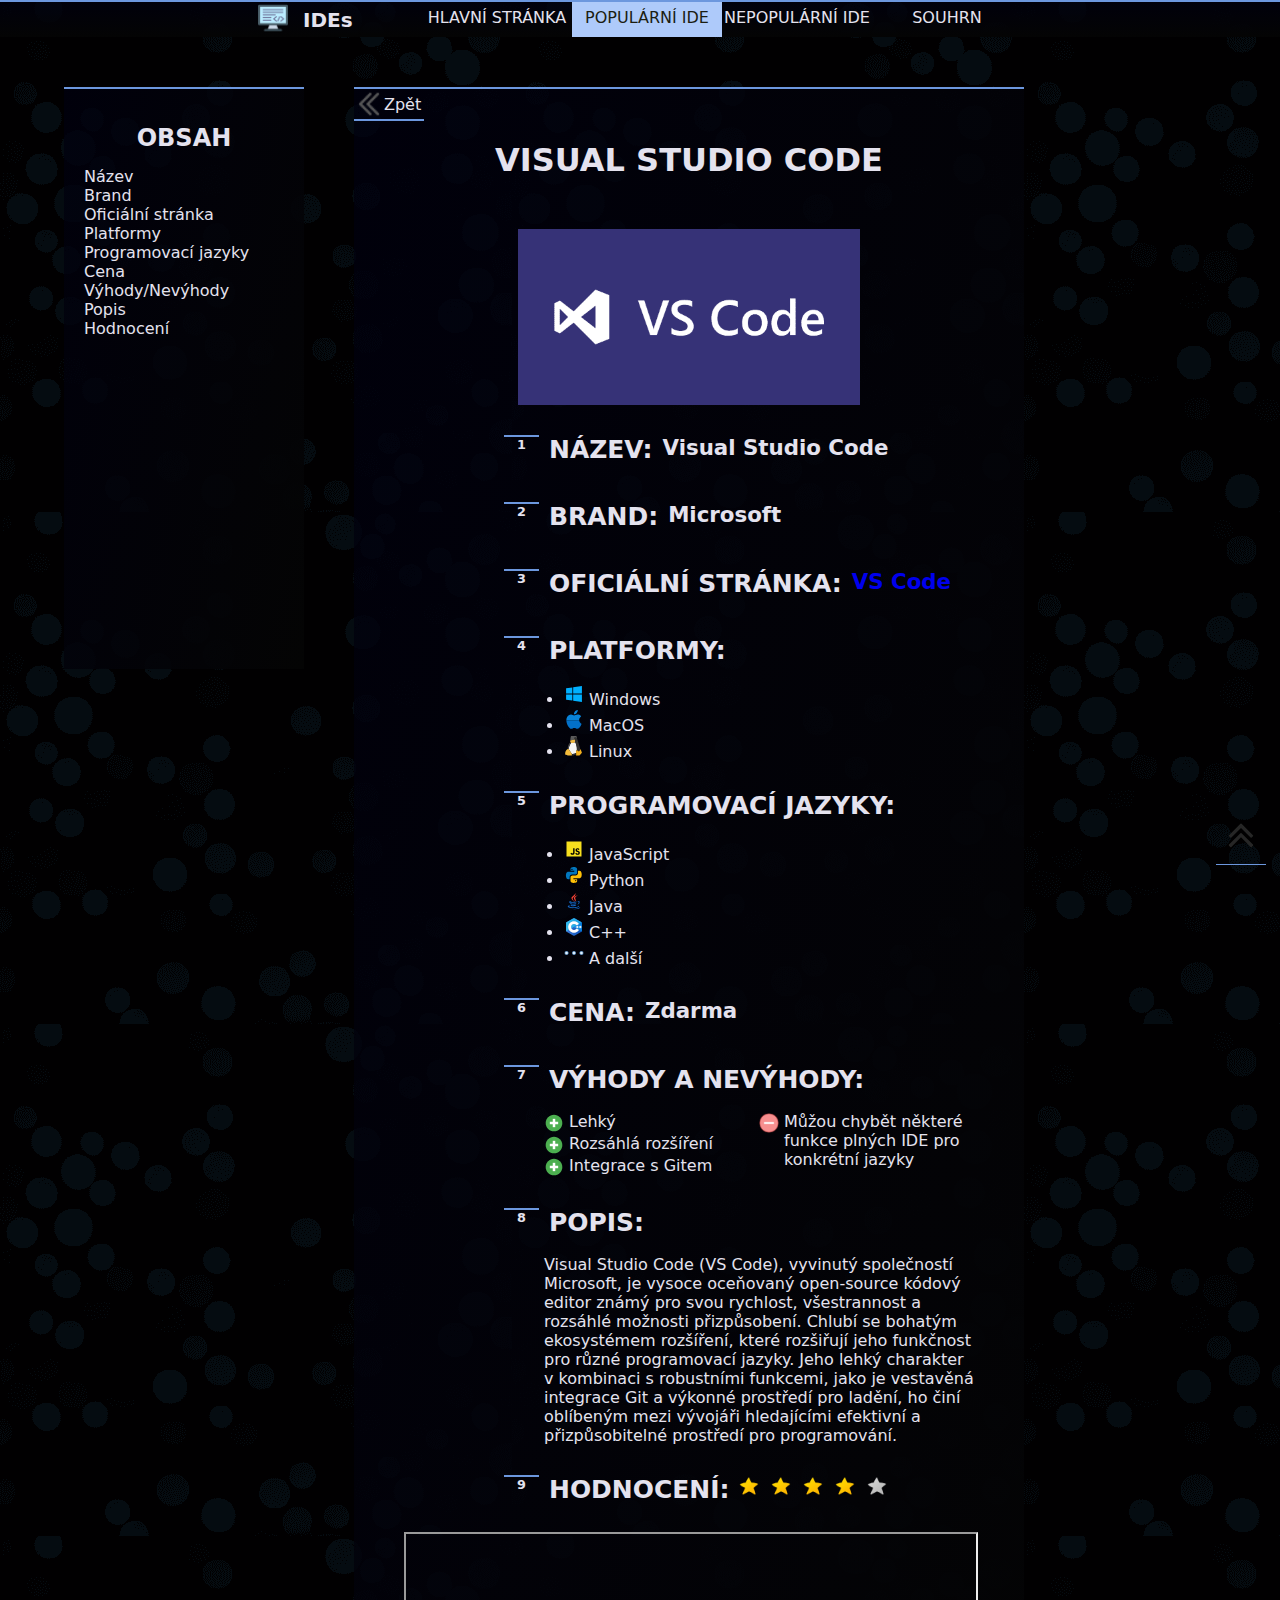
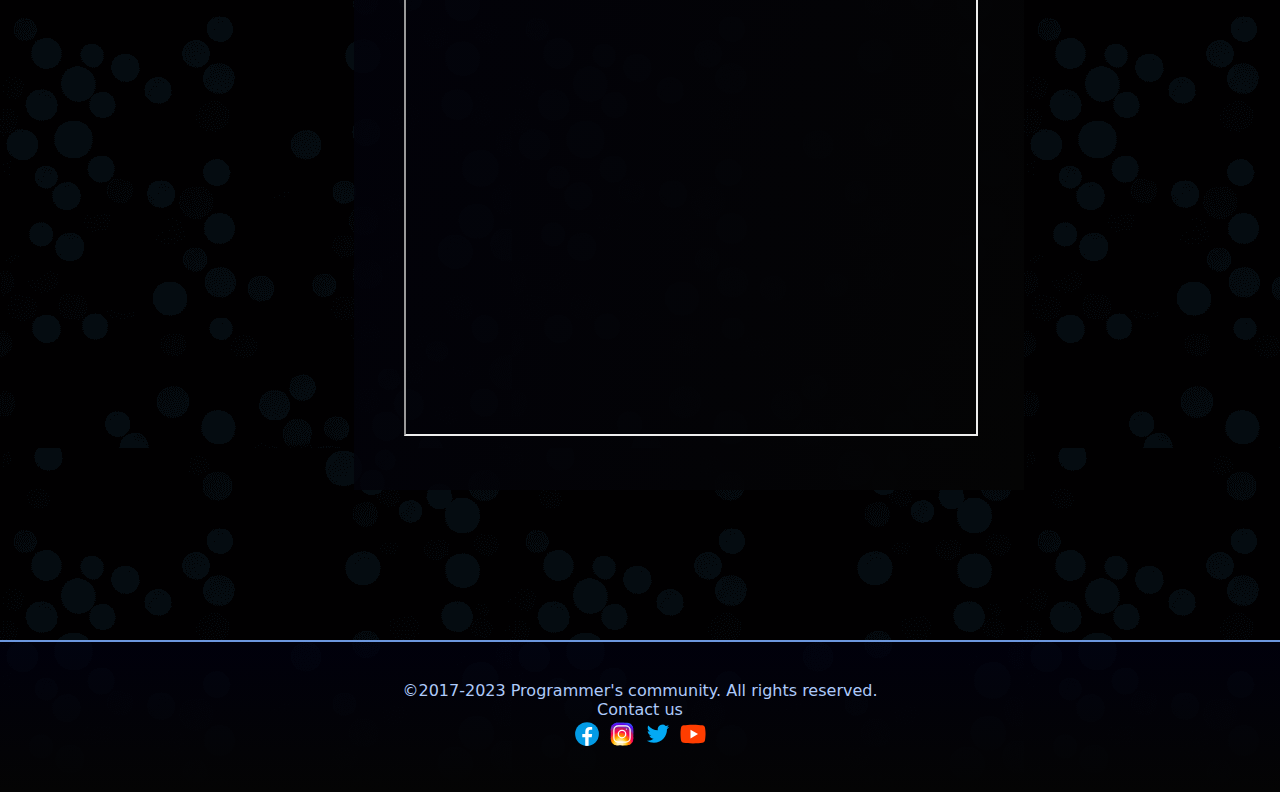
<file: ides/vscode/index.html>
<!DOCTYPE html>
<html lang="cs">

<head>
	<meta charset="UTF-8">
	<meta name="viewport" content="width=device-width, initial-scale=1.0">
	<link rel='stylesheet' href='../../assets/styles/styles.css'>
	<link rel='stylesheet' href='../../assets/styles/style-mobile.css'>
	<link rel='stylesheet' href='../../assets/styles/style-print.css'>
	<link rel="icon" type="image/x-icon" href="../../assets/icons/favicon.ico">
	<meta name="description" content="IDEs description web page">
	<meta name="keywords" content="IDE, Programming, Development, Web, IT,">
	<meta name="author" content="Aleksei Baiukov">
	<title>VS Code</title>
</head>

<body>
	<main class='page-wrapper'>
		<div class='nav-wrapper'>
			<a class='brand-container' href='../'>
				<div class='logo-container'>
					<img src='../../assets/icons/icon.png' alt='logotyp' class='logo'>
				</div>
				<div class='name'>
					<p>IDEs</p>
				</div>
			</a>

			<nav class='main-nav'>
				<a class='nav-button' href='../../'>
					<p class='nav-text'>Hlavní stránka</p>
				</a>

				<a class='nav-button selected' href='../'>
					<p class='nav-text selected'>Populární IDE</p>
				</a>

				<a class='nav-button' href='../../unpopularIDEs/'>
					<p class='nav-text'>Nepopulární IDE</p>
				</a>

				<a class='nav-button' href='../../idesSum/'>
					<p class='nav-text'>Souhrn</p>
				</a>
			</nav>
		</div>

		<div class='main-wrapper'>
			<div class='burger-menu'>
				<h2 class='menu-header'>Obsah</h2>
				<a href='#name' class='menu-link'>Název</a>
				<br>
				<a href='#brand' class='menu-link'>Brand</a>
				<br>
				<a href='#page' class='menu-link'>Oficiální stránka</a>
				<br>
				<a href='#platforms' class='menu-link'>Platformy</a>
				<br>
				<a href='#languages' class='menu-link'>Programovací jazyky</a>
				<br>
				<a href='#price' class='menu-link'>Cena</a>
				<br>
				<a href='#advantages' class='menu-link'>Výhody/Nevýhody</a>
				<br>
				<a href='#description' class='menu-link'>Popis</a>
				<br>
				<a href='#rating' class='menu-link'>Hodnocení</a>
			</div>

			<div class='main-container-wrapper'>
				<div class='main-container'>
					<div class='back-wrapper'>
						<a href='../'>
							<div class='back'>
								<img class='back-img' alt='go back' src='../../assets/icons/arrow-left.png'>
								<p>Zpět</p>
							</div>
						</a>
					</div>
					<div class='content-header-container'>
						<h1 class='content-header'>Visual Studio Code</h1>
					</div>
					<div class='content'>
						<div class='content-image-wrapper'>
							<img alt='Visual Studio Code' src='../../assets/images/vscode-pic.png' class='content-image'>
						</div>

						<div class='items'>
							<a id='name'></a>
							<div class='item'>
								<div class='item-header'>
									<div class='number'>1</div>
									<h3>Název:</h3>
									<div class='item-text'>
										<h4>Visual Studio Code</h4>
									</div>
								</div>
							</div>

							<a id='brand'></a>
							<div class='item'>
								<div class='item-header'>
									<div class='number'>2</div>
									<h3>Brand:</h3>
									<div class='item-text'>
										<h4>Microsoft</h4>
									</div>
								</div>
							</div>

							<a id='page'></a>
							<div class='item'>
								<div class='item-header'>
									<div class='number'>3</div>
									<h3>Oficiální stránka:</h3>
									<div class='item-text'>
										<h4 class='ide-link'><a href='https://code.visualstudio.com/'>VS Code</a></h4>
									</div>
								</div>
							</div>

							<a id='platforms'></a>
							<div class='item'>
								<div class='item-header'>
									<div class='number'>4</div>
									<h3>Platformy:</h3>
								</div>
								<div class='item-content'>
									<ul class='list'>
										<li><img alt='Windows' class='icon' src='../../assets/icons/windows.svg'>Windows</li>
										<li><img alt='MacOS' class='icon' src='../../assets/icons/macos.svg'>MacOS</li>
										<li><img alt='Linux' class='icon' src='../../assets/icons/linux.svg'>Linux</li>
									</ul>
								</div>
							</div>

							<a id='languages'></a>
							<div class='item'>
								<div class='item-header'>
									<div class='number'>5</div>
									<h3>Programovací jazyky:</h3>
								</div>
								<div class='item-content'>
									<ul class='list'>
										<li><img alt='JavaScript' class='icon' src='../../assets/icons/js.svg'>JavaScript</li>
										<li><img alt='Python' class='icon' src='../../assets/icons/python.svg'>Python</li>
										<li><img alt='Java' class='icon' src='../../assets/icons/java.svg'>Java</li>
										<li><img alt='C++' class='icon' src='../../assets/icons/c++.svg'>C++</li>
										<li><img alt='Others' class='icon' src='../../assets/icons/other.png'>A další</li>
									</ul>
								</div>
							</div>

							<a id='price'></a>
							<div class='item'>
								<div class='item-header'>
									<div class='number'>6</div>
									<h3>Cena:</h3>
									<div class='item-text'>
										<h4>Zdarma</h4>
									</div>
								</div>
							</div>

							<a id='advantages'></a>
							<div class='item'>
								<div class='item-header'>
									<div class='number'>7</div>
									<h3>Výhody a nevýhody:</h3>
								</div>
								<div class='item-content'>
									<div class='block-left'>
										<div class='advantage'>
											<img alt='advantage' class='icon' src='../../assets/icons/plus.svg'>
											<p>
												Lehký
											</p>
										</div>
										<div class='advantage'>
											<img alt='advantage' class='icon' src='../../assets/icons/plus.svg'>
											<p>
												Rozsáhlá rozšíření
											</p>
										</div>
										<div class='advantage'>
											<img alt='advantage' class='icon' src='../../assets/icons/plus.svg'>
											<p>
												Integrace s Gitem
											</p>
										</div>
									</div>
									<div class='block-right'>
										<div class='advantage'>
											<img alt='disadvantage' class='icon' src='../../assets/icons/minus.png'>
											<p>
												Můžou chybět některé funkce plných IDE pro konkrétní jazyky
											</p>
										</div>
									</div>
								</div>
							</div>

							<a id='description'></a>
							<div class='item'>
								<div class='item-header'>
									<div class='number'>8</div>
									<h3>Popis:</h3>
								</div>
								<div class='item-content'>
									<p>
										Visual Studio Code (VS Code), vyvinutý společností Microsoft, je vysoce oceňovaný open-source kódový
										editor
										známý pro svou rychlost, všestrannost a rozsáhlé možnosti přizpůsobení. Chlubí se bohatým
										ekosystémem
										rozšíření, které rozšiřují jeho funkčnost pro různé programovací jazyky. Jeho lehký charakter v
										kombinaci s
										robustními funkcemi, jako je vestavěná integrace Git a výkonné prostředí pro ladění, ho činí
										oblíbeným
										mezi
										vývojáři hledajícími efektivní a přizpůsobitelné prostředí pro programování.
									</p>
								</div>
							</div>

							<a id='rating'></a>
							<div class='item'>
								<div class='item-header'>
									<div class='number'>9</div>
									<h3>Hodnocení:</h3>
									<div class='rate'>
										<img alt='One Star' src='../../assets/icons/star.png' class='icon'>
										<img alt='One Star' src='../../assets/icons/star.png' class='icon'>
										<img alt='One Star' src='../../assets/icons/star.png' class='icon'>
										<img alt='One Star' src='../../assets/icons/star.png' class='icon'>
										<img alt='One Star' src='../../assets/icons/star.png' class='icon unrated'>
									</div>
								</div>
							</div>
							<div class='video-wrapper'>
								<iframe class='video' src="https://www.youtube.com/embed/KMxo3T_MTvY"></iframe>
							</div>
						</div>
					</div>

				</div>
			</div>
		</div>
		<div class='up-wrapper'>
			<a href='#' class='up'>
				<img alt='go up' class='up-img' src='../../assets/icons/arrow-up.svg'>
			</a>
		</div>

		<footer>
			<div class='footer-text'>
				<p>©2017-2023 Programmer's community. All rights reserved.</p>
			</div>
			<div class='contacts'>
				<p>Contact us</p>
				<div class='icon-set'>
					<a class='footer-link' href='https://www.facebook.com/'>
						<img class='footer-icon' alt='facebook' src='../../assets/icons/facebook.svg'>
					</a>
					<a class='footer-link' href='https://www.instagram.com/'>
						<img class='footer-icon' alt='instagram' src='../../assets/icons/instagram.svg'>
					</a>
					<a class='footer-link' href='https://twitter.com/'>
						<img class='footer-icon' alt='twitter' src='../../assets/icons/twitter.svg'>
					</a>
					<a class='footer-link' href='https://www.youtube.com/'>
						<img class='footer-icon' alt='youtube' src='../../assets/icons/youtube.svg'>
					</a>
				</div>
			</div>
		</footer>
	</main>

</body>

</html>
</file>
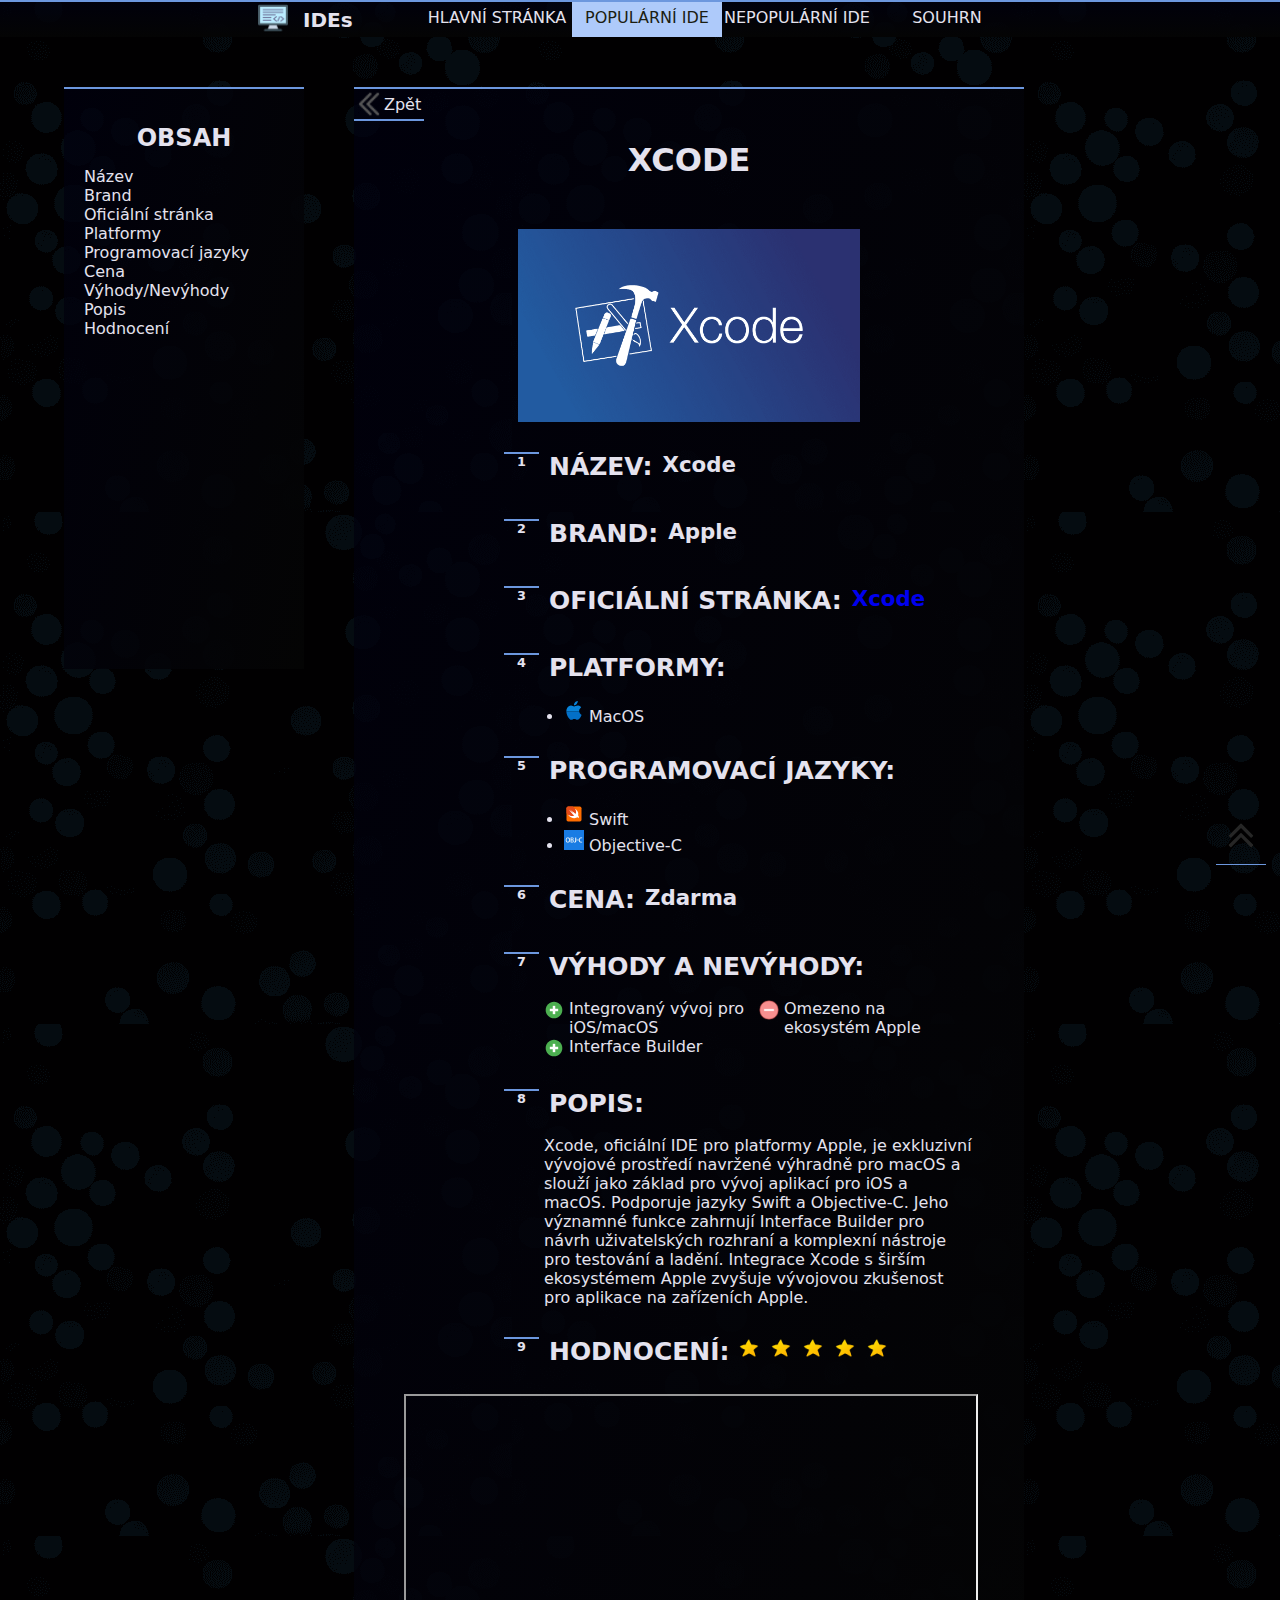
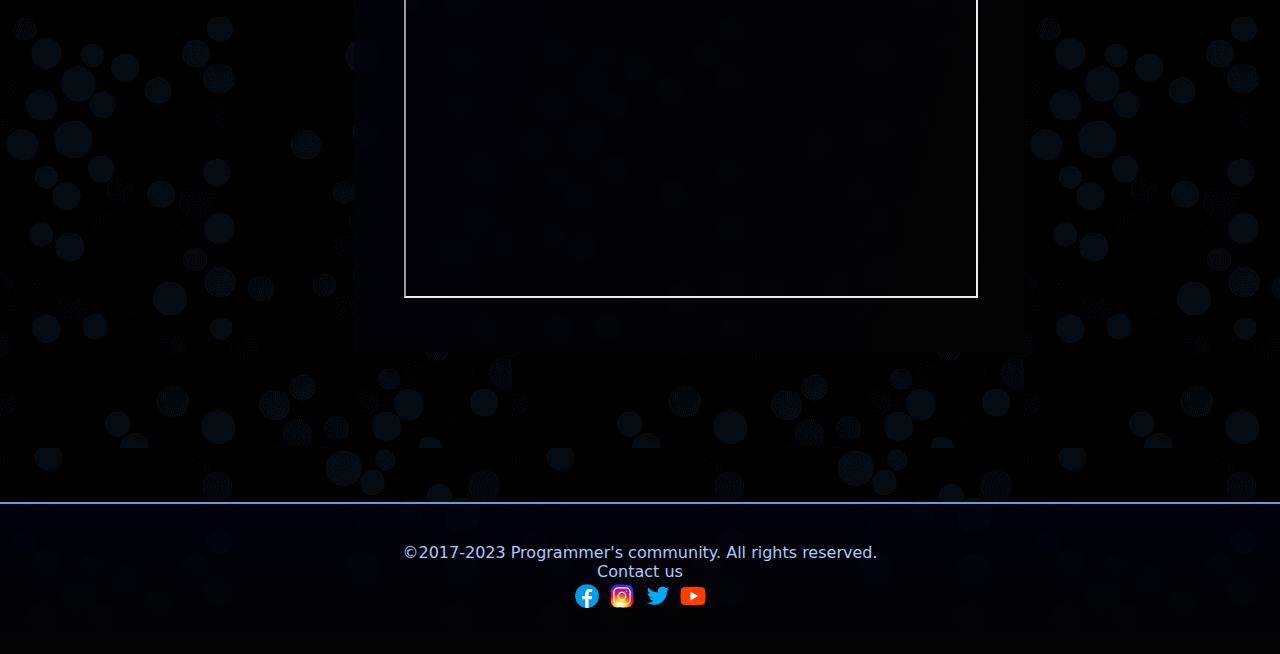
<file: ides/xcode/index.html>
<!DOCTYPE html>
<html lang="cs">

<head>
	<meta charset="UTF-8">
	<meta name="viewport" content="width=device-width, initial-scale=1.0">
	<link rel='stylesheet' href='../../assets/styles/styles.css'>
	<link rel='stylesheet' href='../../assets/styles/style-mobile.css'>
	<link rel='stylesheet' href='../../assets/styles/style-print.css'>
	<link rel="icon" type="image/x-icon" href="../../assets/icons/favicon.ico">
	<meta name="description" content="IDEs description web page">
	<meta name="keywords" content="IDE, Programming, Development, Web, IT,">
	<meta name="author" content="Aleksei Baiukov">
	<title>Xcode</title>
</head>

<body>
	<main class='page-wrapper'>
		<div class='nav-wrapper'>
			<a class='brand-container' href='../'>
				<div class='logo-container'>
					<img src='../../assets/icons/icon.png' alt='logotyp' class='logo'>
				</div>
				<div class='name'>
					<p>IDEs</p>
				</div>
			</a>

			<nav class='main-nav'>
				<a class='nav-button' href='../../'>
					<p class='nav-text'>Hlavní stránka</p>
				</a>

				<a class='nav-button selected' href='../'>
					<p class='nav-text selected'>Populární IDE</p>
				</a>

				<a class='nav-button' href='../../unpopularIDEs/'>
					<p class='nav-text'>Nepopulární IDE</p>
				</a>

				<a class='nav-button' href='../../idesSum/'>
					<p class='nav-text'>Souhrn</p>
				</a>
			</nav>
		</div>

		<div class='main-wrapper'>
			<div class='burger-menu'>
				<h2 class='menu-header'>Obsah</h2>
				<a href='#name' class='menu-link'>Název</a>
				<br>
				<a href='#brand' class='menu-link'>Brand</a>
				<br>
				<a href='#page' class='menu-link'>Oficiální stránka</a>
				<br>
				<a href='#platforms' class='menu-link'>Platformy</a>
				<br>
				<a href='#languages' class='menu-link'>Programovací jazyky</a>
				<br>
				<a href='#price' class='menu-link'>Cena</a>
				<br>
				<a href='#advantages' class='menu-link'>Výhody/Nevýhody</a>
				<br>
				<a href='#description' class='menu-link'>Popis</a>
				<br>
				<a href='#rating' class='menu-link'>Hodnocení</a>
			</div>

			<div class='main-container-wrapper'>
				<div class='main-container'>
					<div class='back-wrapper'>
						<a href='../'>
							<div class='back'>
								<img class='back-img' alt='go back' src='../../assets/icons/arrow-left.png'>
								<p>Zpět</p>
							</div>
						</a>
					</div>
					<div class='content-header-container'>
						<h1 class='content-header'>Xcode</h1>
					</div>
					<div class='content'>
						<div class='content-image-wrapper'>
							<img alt='Xcode' src='../../assets/images/xcode-pic.png' class='content-image'>
						</div>

						<div class='items'>
							<a id='name'></a>
							<div class='item'>
								<div class='item-header'>
									<div class='number'>1</div>
									<h3>Název:</h3>
									<div class='item-text'>
										<h4>Xcode</h4>
									</div>
								</div>
							</div>

							<a id='brand'></a>
							<div class='item'>
								<div class='item-header'>
									<div class='number'>2</div>
									<h3>Brand:</h3>
									<div class='item-text'>
										<h4>Apple</h4>
									</div>
								</div>
							</div>

							<a id='page'></a>
							<div class='item'>
								<div class='item-header'>
									<div class='number'>3</div>
									<h3>Oficiální stránka:</h3>
									<div class='item-text'>
										<h4 class='ide-link'><a href='https://developer.apple.com/xcode/'>Xcode</a></h4>
									</div>
								</div>
							</div>

							<a id='platforms'></a>
							<div class='item'>
								<div class='item-header'>
									<div class='number'>4</div>
									<h3>Platformy:</h3>
								</div>
								<div class='item-content'>
									<ul class='list'>
										<li><img alt='MacOS' class='icon' src='../../assets/icons/macos.svg'>MacOS</li>
									</ul>
								</div>
							</div>

							<a id='languages'></a>
							<div class='item'>
								<div class='item-header'>
									<div class='number'>5</div>
									<h3>Programovací jazyky:</h3>
								</div>
								<div class='item-content'>
									<ul class='list'>
										<li><img alt='JavaScript' class='icon' src='../../assets/icons/swift.svg'>Swift</li>
										<li><img alt='Python' class='icon' src='../../assets/icons/obj_c.png'>Objective-C</li>
									</ul>
								</div>
							</div>

							<a id='price'></a>
							<div class='item'>
								<div class='item-header'>
									<div class='number'>6</div>
									<h3>Cena:</h3>
									<div class='item-text'>
										<h4>Zdarma</h4>
									</div>
								</div>
							</div>

							<a id='advantages'></a>
							<div class='item'>
								<div class='item-header'>
									<div class='number'>7</div>
									<h3>Výhody a nevýhody:</h3>
								</div>
								<div class='item-content'>
									<div class='block-left'>
										<div class='advantage'>
											<img alt='advantage' class='icon' src='../../assets/icons/plus.svg'>
											<p>
												Integrovaný vývoj pro iOS/macOS
											</p>
										</div>
										<div class='advantage'>
											<img alt='advantage' class='icon' src='../../assets/icons/plus.svg'>
											<p>
												Interface Builder
											</p>
										</div>
									</div>
									<div class='block-right'>
										<div class='advantage'>
											<img alt='disadvantage' class='icon' src='../../assets/icons/minus.png'>
											<p>
												Omezeno na ekosystém Apple
											</p>
										</div>
									</div>
								</div>
							</div>

							<a id='description'></a>
							<div class='item'>
								<div class='item-header'>
									<div class='number'>8</div>
									<h3>Popis:</h3>
								</div>
								<div class='item-content'>
									<p>
										Xcode, oficiální IDE pro platformy Apple, je exkluzivní vývojové prostředí navržené výhradně pro
										macOS a
										slouží jako základ pro vývoj aplikací pro iOS a macOS. Podporuje jazyky Swift a Objective-C. Jeho
										významné funkce zahrnují Interface Builder pro návrh uživatelských rozhraní a komplexní nástroje pro
										testování a ladění. Integrace Xcode s širším ekosystémem Apple zvyšuje vývojovou zkušenost pro
										aplikace
										na zařízeních Apple.
									</p>
								</div>
							</div>

							<a id='rating'></a>
							<div class='item'>
								<div class='item-header'>
									<div class='number'>9</div>
									<h3>Hodnocení:</h3>
									<div class='rate'>
										<img alt='One Star' src='../../assets/icons/star.png' class='icon'>
										<img alt='One Star' src='../../assets/icons/star.png' class='icon'>
										<img alt='One Star' src='../../assets/icons/star.png' class='icon'>
										<img alt='One Star' src='../../assets/icons/star.png' class='icon'>
										<img alt='One Star' src='../../assets/icons/star.png' class='icon'>
									</div>
								</div>
							</div>
							<div class='video-wrapper'>
								<iframe class='video' src="https://www.youtube.com/embed/lhtx0NZ7hJk"></iframe>
							</div>
						</div>
					</div>

				</div>
			</div>
		</div>
		<div class='up-wrapper'>
			<a href='#' class='up'>
				<img alt='go up' class='up-img' src='../../assets/icons/arrow-up.svg'>
			</a>
		</div>
		<footer>
			<div class='footer-text'>
				<p>©2017-2023 Programmer's community. All rights reserved.</p>
			</div>
			<div class='contacts'>
				<p>Contact us</p>
				<div class='icon-set'>
					<a class='footer-link' href='https://www.facebook.com/'>
						<img class='footer-icon' alt='facebook' src='../../assets/icons/facebook.svg'>
					</a>
					<a class='footer-link' href='https://www.instagram.com/'>
						<img class='footer-icon' alt='instagram' src='../../assets/icons/instagram.svg'>
					</a>
					<a class='footer-link' href='https://twitter.com/'>
						<img class='footer-icon' alt='twitter' src='../../assets/icons/twitter.svg'>
					</a>
					<a class='footer-link' href='https://www.youtube.com/'>
						<img class='footer-icon' alt='youtube' src='../../assets/icons/youtube.svg'>
					</a>
				</div>
			</div>
		</footer>
	</main>

</body>

</html>
</file>
<file: assets/styles/styles.css>
* {
	margin: 0;
	padding: 0;
	font-family: system-ui, -apple-system, BlinkMacSystemFont, 'Segoe UI', Roboto, Oxygen, Ubuntu, Cantarell, 'Open Sans', 'Helvetica Neue', sans-serif;
}

a {
	text-decoration: none;
}

a:focus, a::after, a::before, a:-webkit-any-link{
	color: inherit;
}

body {
	background-image: url('../images/bg2.png');
	color: #aecafa;
}

h1, h2, h3 {
	text-transform: uppercase;
	font-weight:900;
}

.page-wrapper {
	display: flex;
	flex-direction: column;
	gap: 50px;
}

.main-container {
	display: flex;
	justify-content: center;
}

.nav-wrapper {
	display: flex;
	justify-content: center;
	width: 100%;
	max-height: 35px;
	background: linear-gradient(0deg, rgba(4,4,4,1) 0%, rgba(0,0,15,0.7315301120448179) 100%, rgba(32,32,32,1) 100%);
	border-top: 2px solid #6c97de;
	gap: 5%;
}

.brand-container {
	width: 100px;
	height: 35px;
	display: flex;
	gap: 15px;
	align-items: center;
	font-weight: 900;
}

.name {
	color: rgb(228, 226, 238);
	font-size: 20px;
}

.logo {
	width: 30px;
	height: 30px;
}

.main-nav {
	display: flex;
	justify-content: center;
}

.nav-button {
	width: 150px;
	height: 35px;
	text-align: center;
}

.nav-button:hover {
	border-bottom: 2px solid #6c97de;
	transition: 0.2s;
}

.menu-link:hover, .more-info-text:hover {
	color: rgb(124, 147, 189);
	transition: 0.1s;
}

.nav-text {
	color: rgb(228, 226, 238);
	font-weight: 500;
	line-height: 2;
	text-transform: uppercase;
}

.selected {
	color: rgb(27, 29, 17);
	background-color: #aecafa;
}

.main-wrapper {
	padding-left: 5%;
	padding-right: 20%;
	display: flex;
	flex-direction: row;
	gap: 50px;
}

.burger-menu {
	min-width: 200px;
	height: 540px;
	border-top: 2px solid #6c97de;
	background: linear-gradient(285deg, rgba(4,4,4,1) 0%, rgba(0,0,15,0.7315301120448179) 100%, rgba(32,32,32,1) 100%);
	color: rgb(228, 226, 238);
	padding: 20px;
}

.content-header-container {
	padding-top: 20px;
	text-align: center;
}

.main-container {
	display: flex;
	flex-direction: column;
	border-top: 2px solid #6c97de;
	background: linear-gradient(285deg, rgba(4,4,4,1) 0%, rgba(0,0,15,0.7315301120448179) 100%, rgba(32,32,32,1) 100%);
	color: rgb(228, 226, 238);
	justify-content: flex-start;
}

.main-container-wrapper {
	display: flex;
	justify-content: center;
}

.block {
	display: flex;
	justify-content: center;
	flex-direction: column;
	padding: 10px 20px 10px 20px;
}

.block-header, .menu-header {
	text-align: center;
	padding: 15px;
}

.block-content, .block-content-ide {
	display: flex;
	justify-content: center;
	gap: 25px;
}

.block-left, .block-right {
	width: 50%;
}

.block-image-wrapper {
	display: flex;
	align-items: center;
	height: 100%;
}

.block-image {
	width: 100%;
}

.block-subheader {
	padding-top: 5px;
	text-align: center;
}

.video {
	width: 100%;
	height: 500px;
}

.video-wrapper {
	padding-top: 20px;
}

footer {
	display: flex;
	justify-content: center;
	align-items: center;
	flex-direction: column;
	background: linear-gradient(0deg, rgba(4,4,4,1) 0%, rgba(0,0,15,0.7315301120448179) 100%, rgba(32,32,32,1) 100%);
	height: 150px;
	margin-top: 100px;
	border-top: 2px solid #6c97de;
}

.footer-link:hover {
	cursor: pointer;
}

.footer-icon {
	height: 30px;
	width: 30px;
}

.contacts {
	display: flex;
	flex-direction: column;
	align-items: center;
}

.menu-option {
	font-weight: 600;
	padding-left: 25px;
}

.menu-suboption {
	font-weight: 300;
	padding-left: 30px;
}

.block-left-ide {
	width: 15%;
}

.block-right-ide {
	width: 85%;
}

.blocks {
	display: flex;
	align-items: center;
	flex-direction: column;
}

.block-ide {
	margin-top: 20px;
	border-top: 2px solid #6c97de;
	width: 80%;
}

.more-info {
	display: flex;
	justify-content: flex-end;
	color: #6c97de;
}

.more-info-text {
	text-transform: uppercase;
	text-decoration: none;
	font-weight: 600;
}

.up {
	width: 50px;
	height: 50px;
	border-bottom: 1px solid #6c97de;
}

.up-wrapper {
	position: fixed;
	margin-top: 90vh;
	margin-left: 95vw;
}

.up-img {
	width: 50px;
	height: 50px;
	filter: invert(15%);
}

.back {
	border-bottom: 2px solid #6c97de;
	width: 70px;
	display: flex;
	align-items: center;
	color: rgb(228, 226, 238);
	font-size: 12pt;
}

.back-wrapper {
	display: flex;
}

.back-img {
	width: 30px;
	height: 30px;
	filter: invert(35%);
}

.content {
	padding: 50px;
	display: flex;
	flex-direction: column;
}

.content-image-wrapper {
	display: flex;
	justify-content: center;
}

.content-image {
	width: 60%;
}

.item {
	padding-top: 30px;
	padding-left: 100px;
}

.item-header {
	gap: 10px;
	display: flex;
	font-size: 16pt;
}

.number {
	width: 35px;
	height: 35px;
	border-top: 2px solid #6c97de;
	font-weight: 700;
	font-size: 60%;
	text-align: center;
}

.ide-link {
	color: -webkit-link;
}

.list {
	padding-left: 20px;
}

.icon {
	width: 20px;
	height: 20px;
	margin: 1px 5px 1px 0
}

.advantage {
	display: flex;
}

.item-content {
	display: flex;
	justify-content: row;
	margin-left: 40px;
	margin-top: 10px;
}

.unrated {
	filter: grayscale(1);
}

.block-text-wrapper {
	padding-top: 15px;
	display: flex;
	flex-direction: column;
	gap: 10px;
}

table {
	width: 100%;
	border-collapse: collapse;
	margin-top: 20px;
}

th, td {
	border: 1px solid #aecafa;
	text-align: left;
	padding: 8px;
}

th {
	background: linear-gradient(105deg, rgba(4,4,4,1) 0%, rgba(0, 0, 46, 0.732) 100%, rgba(32,32,32,1) 100%);
}
</file>
<file: assets/styles/style-mobile.css>
@media (max-width: 550px) {
	nav {
		font-size: 8px;
	}

	.nav-wrapper {
		max-height: 100px;
	}

	.nav-button {
		width: 60px;
	}

	.burger-menu {
		display: none;
	}

	.main-wrapper, .content {
		padding: 0;
	}

	.item {
		padding: 20px;
	}

	.up-wrapper {
		margin-top: 90vh;
		margin-left: 85vw;
	}

	.block-content{
		flex-direction: column;
	}

	.block-left, .block-right {
		width: 100%;
	}

}
</file>
<file: assets/styles/style-print.css>
@media print {
	body {
		background: none;
	}
	.nav-wrapper, .burger-menu, .video, .up-wrapper {
		display: none;
	}
}
</file>
